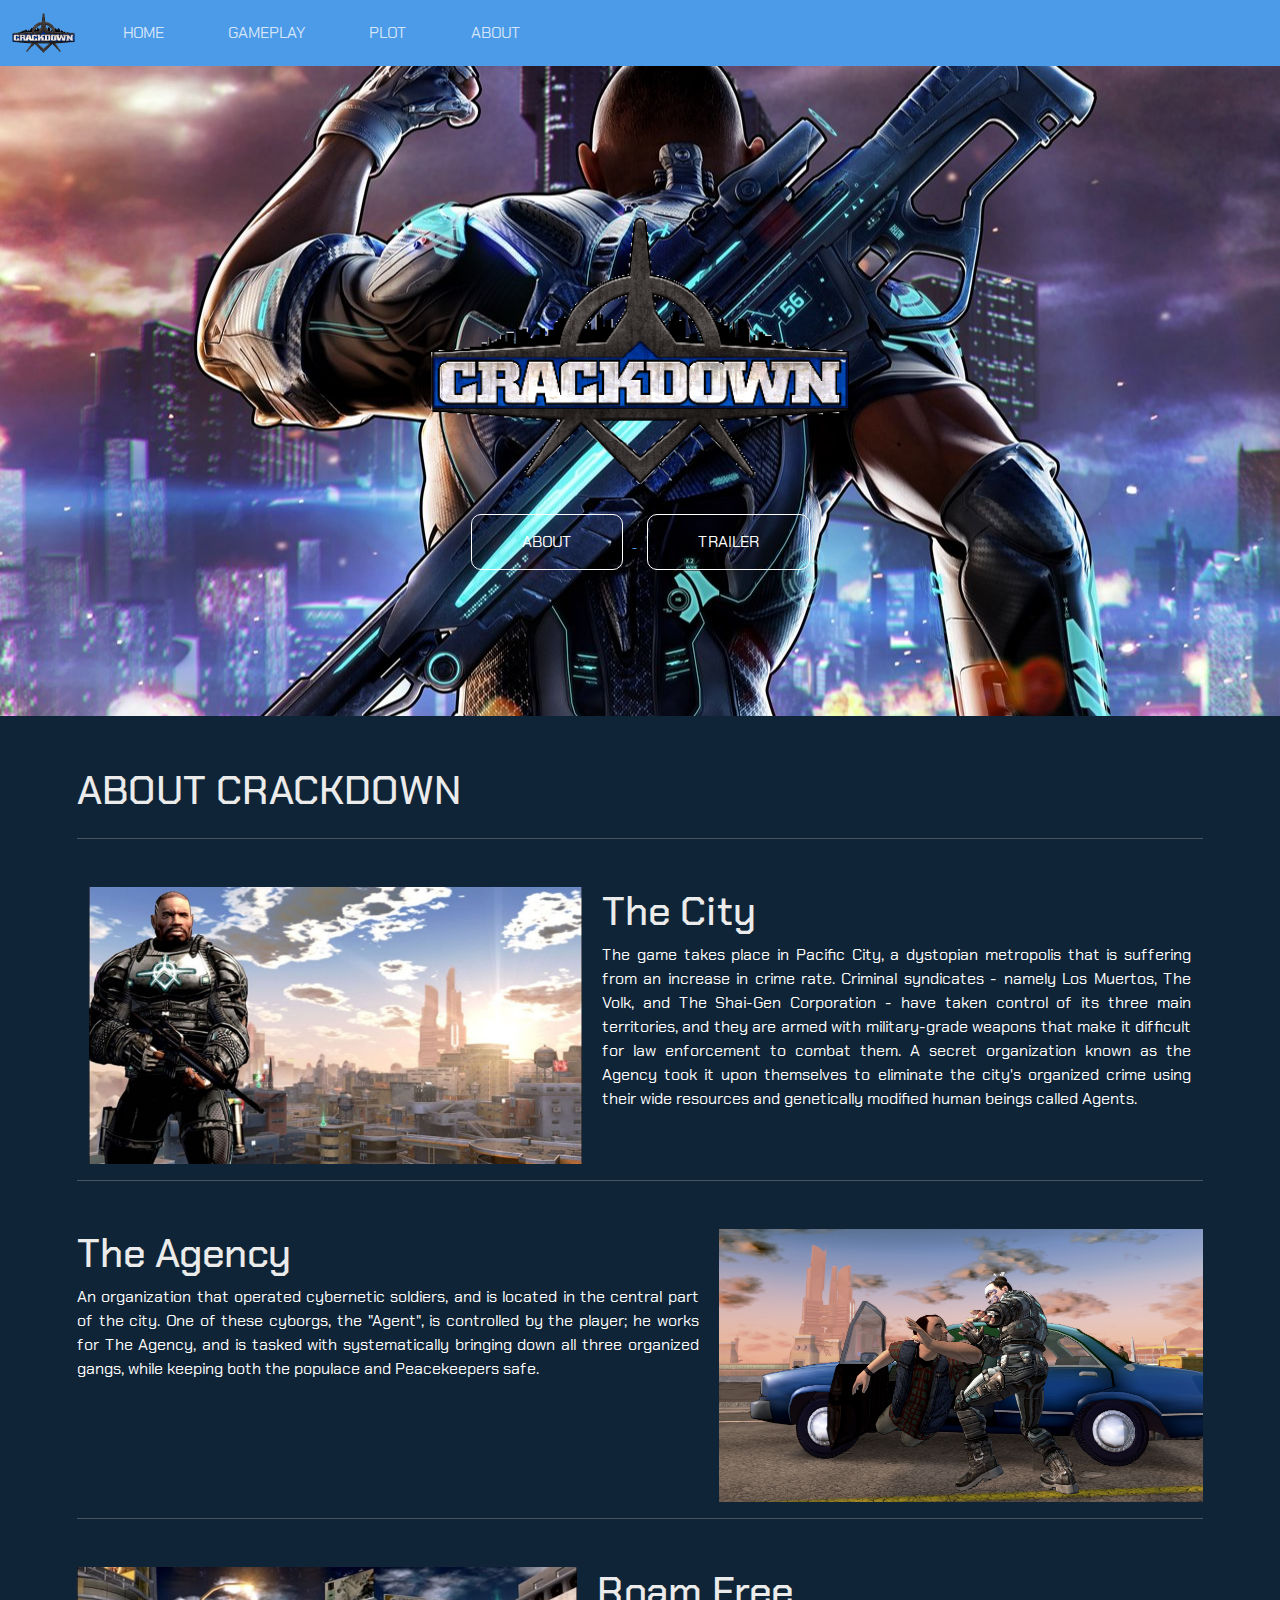
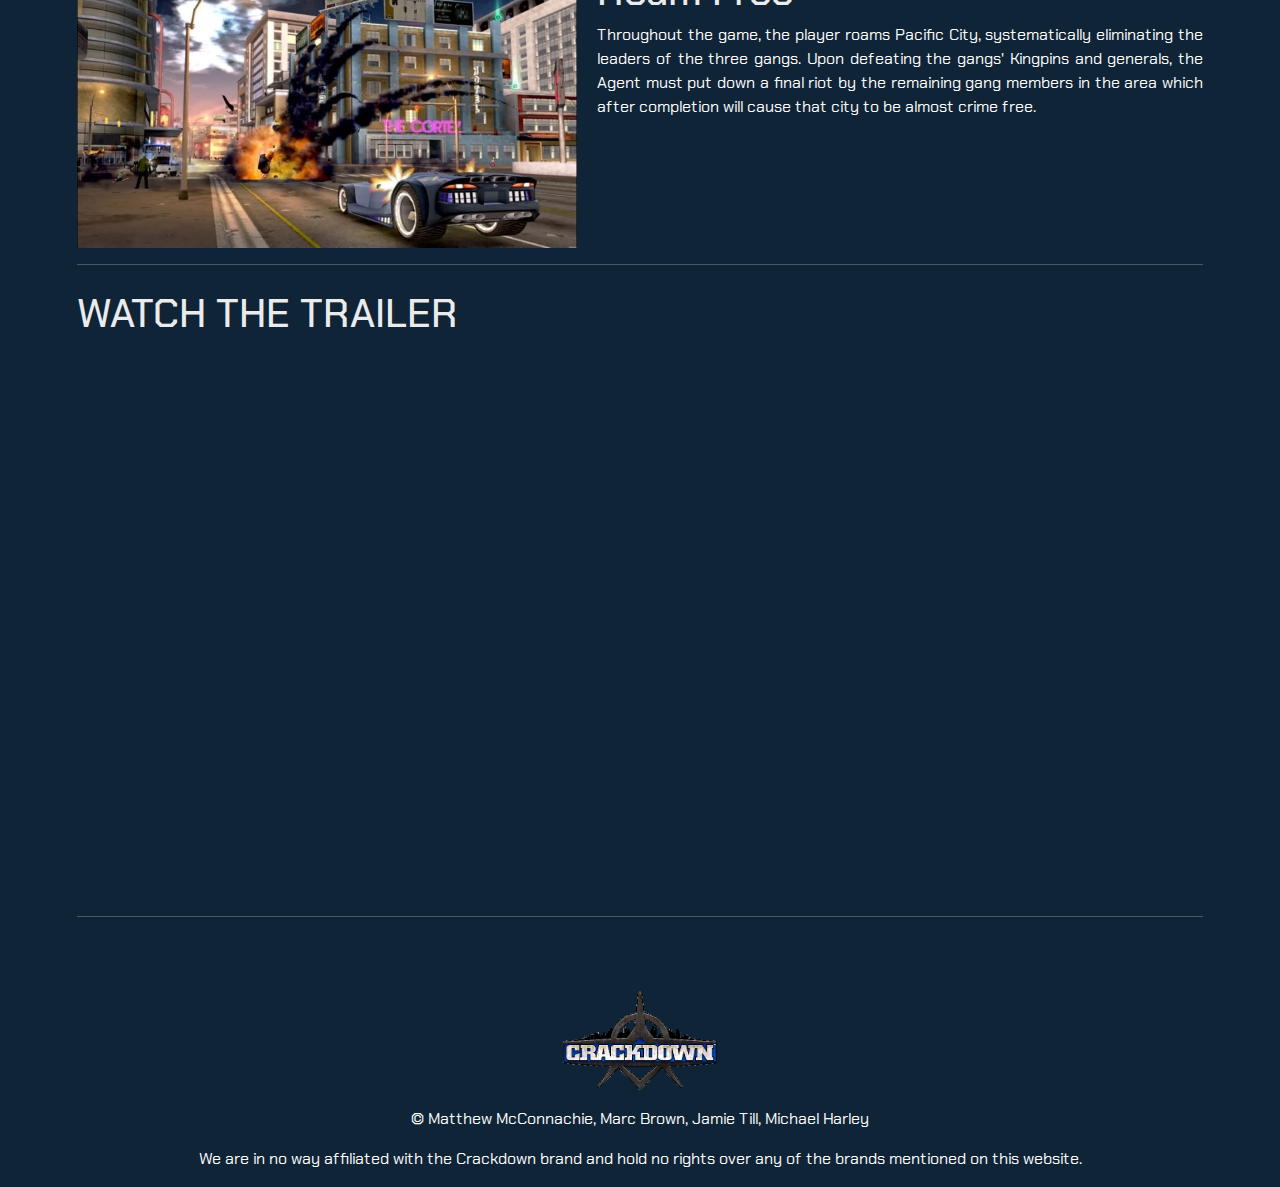
<file: index.html>
<!DOCTYPE html>
<html lang="en">
<head>
    <meta charset="UTF-8">
    <meta http-equiv="X-UA-Compatible" content="IE=edge">
    <meta name="viewport" content="width, initial-scale=1.0">
    <meta name="viewport" content="width=device-width, initial-scale=1.0"> 
    <link rel="stylesheet" href="./css/bootstrap.min.css">
    <link rel="stylesheet" href="./css/main.css">
    <link rel="icon" href="./img/logo.ico">
    <title>Crackdown</title>
</head>
<body>
  
  <!-- NAVBAR -->

    <nav class="navbar navbar-expand-lg navbar-dark bg-primary">
        <div class="container-fluid">
          <a class="navbar-brand" href="./index.html">
                <img src="./img/logo.png" class="logo" />
          </a>
          <button class="navbar-toggler" type="button" data-bs-toggle="collapse" data-bs-target="#navbarColor01" aria-controls="navbarColor01" aria-expanded="false" aria-label="Toggle navigation">
            <span class="navbar-toggler-icon">

            </span>
          </button>
          <div class="collapse navbar-collapse" id="navbarColor01">
            <ul class="navbar-nav">
              <li class="nav-item mx-4">
                <a class="nav-link" href="index.html">HOME
                  <span class="visually-hidden">(current)</span>
                </a>
              </li>
              <li class="nav-item mx-4">
                <a class="nav-link" href="./html/gameplay.html">GAMEPLAY</a>
              </li>
              <li class="nav-item mx-4">
                <a class="nav-link" href="./html/plot.html">PLOT</a>
              </li>
              <li class="nav-item mx-4">
                <a class="nav-link" href="./html/about.html">ABOUT</a>
              </li>
            </ul>
          </div>
    </nav>
    

    <!-- HERO BANNER -->

    <div class="hero container-fluid full-viewport text-center">
      <div class="heroContainer">
        <img src="./img/logo.png" />
        <div class="buttons mt-4">
          <a href="#mainContent">
            <button>
              ABOUT
            </button>
          </a>
          <a href="#trailer">
            <button>
              TRAILER
            </button>
          </a>
        </div>
      </div>
    </div>

    <!-- MAIN CONTENT -->
    
    <main id="mainContent" class="container-fluid">
      <h1 class="mb-4">ABOUT CRACKDOWN</h1>
      <hr />

      <!-- CARD ONE -->
      
        <div class="cardX mt-5 container-fluid">
            <img src="./img/screenshotOne.jpeg" class="img-fluid" />
            <div class="">
              <h1>The City</h1>
              <p>
                The game takes place in Pacific City, a dystopian metropolis that is suffering from an increase in crime rate. Criminal syndicates - namely Los Muertos, The Volk, and The Shai-Gen Corporation - have taken control of its three main territories, and they are armed with military-grade weapons that make it difficult for law enforcement to combat them. A secret organization known as the Agency took it upon themselves to eliminate the city's organized crime using their wide resources and genetically modified human beings called Agents.
              </p>
            </div>
        </div>
      <hr />

      <!-- CARD TWO  -->

        <div class="cardY mt-5">
          <div class="">
            <h1>The Agency</h1>
            <p>
              An organization that operated cybernetic soldiers, and is located in the central part of the city. One of these cyborgs, the "Agent", is controlled by the player; he works for The Agency, and is tasked with systematically bringing down all three organized gangs, while keeping both the populace and Peacekeepers safe.
            </p>
          </div>
            <img src="./img/screenshotTwo.jpeg" class="" />
        </div>
      <hr />

      <!-- CARD THREE -->

        <div class="cardX mt-5">
            <img src="./img/screenshotThree.webp" class="" />
            <div class="">
              <h1>Roam Free</h1>
              <p>
                Throughout the game, the player roams Pacific City, systematically eliminating the leaders of the three gangs. Upon defeating the gangs' Kingpins and generals, the Agent must put down a final riot by the remaining gang members in the area which after completion will cause that city to be almost crime free.
              </p>
            </div>
        </div>
        <hr />
        <h1 id="trailer" class="mt-4">WATCH THE TRAILER </h1>
        <div class="mt-4 container-fluid">
          <iframe width="1150" height="500" src="https://www.youtube.com/embed/zST2Gb1ciCE" title="YouTube video player" frameborder="0" allow="accelerometer; autoplay; clipboard-write; encrypted-media; gyroscope; picture-in-picture" allowfullscreen></iframe>
        </div>
        <hr class="mt-5" />
    </main>

    <!-- FOOTER -->

    <footer class="mx-auto text-center">
      <img src="./img/logo.png" class="mt-2" />
      <p class="mt-3" >© Matthew McConnachie, Marc Brown, Jamie Till, Michael Harley</p>
      <p>We are in no way affiliated with the Crackdown brand and hold no rights over any of the brands mentioned on this website.</p>
    </footer>


    <script src="https://code.jquery.com/jquery-3.3.1.slim.min.js" integrity="sha384-q8i/X+965DzO0rT7abK41JStQIAqVgRVzpbzo5smXKp4YfRvH+8abtTE1Pi6jizo" crossorigin="anonymous"></script>
    <script src="https://cdn.jsdelivr.net/npm/popper.js@1.14.3/dist/umd/popper.min.js" integrity="sha384-ZMP7rVo3mIykV+2+9J3UJ46jBk0WLaUAdn689aCwoqbBJiSnjAK/l8WvCWPIPm49" crossorigin="anonymous"></script>
    <script src="https://cdn.jsdelivr.net/npm/bootstrap@4.1.3/dist/js/bootstrap.min.js" integrity="sha384-ChfqqxuZUCnJSK3+MXmPNIyE6ZbWh2IMqE241rYiqJxyMiZ6OW/JmZQ5stwEULTy" crossorigin="anonymous"></script>


    <script src="./js/bootstrap.bundle.min.js"></script>
    <script src="./js/custom.js"></script>
    <script src="./js/prism.js"></script>
</body>
</html>
</file>
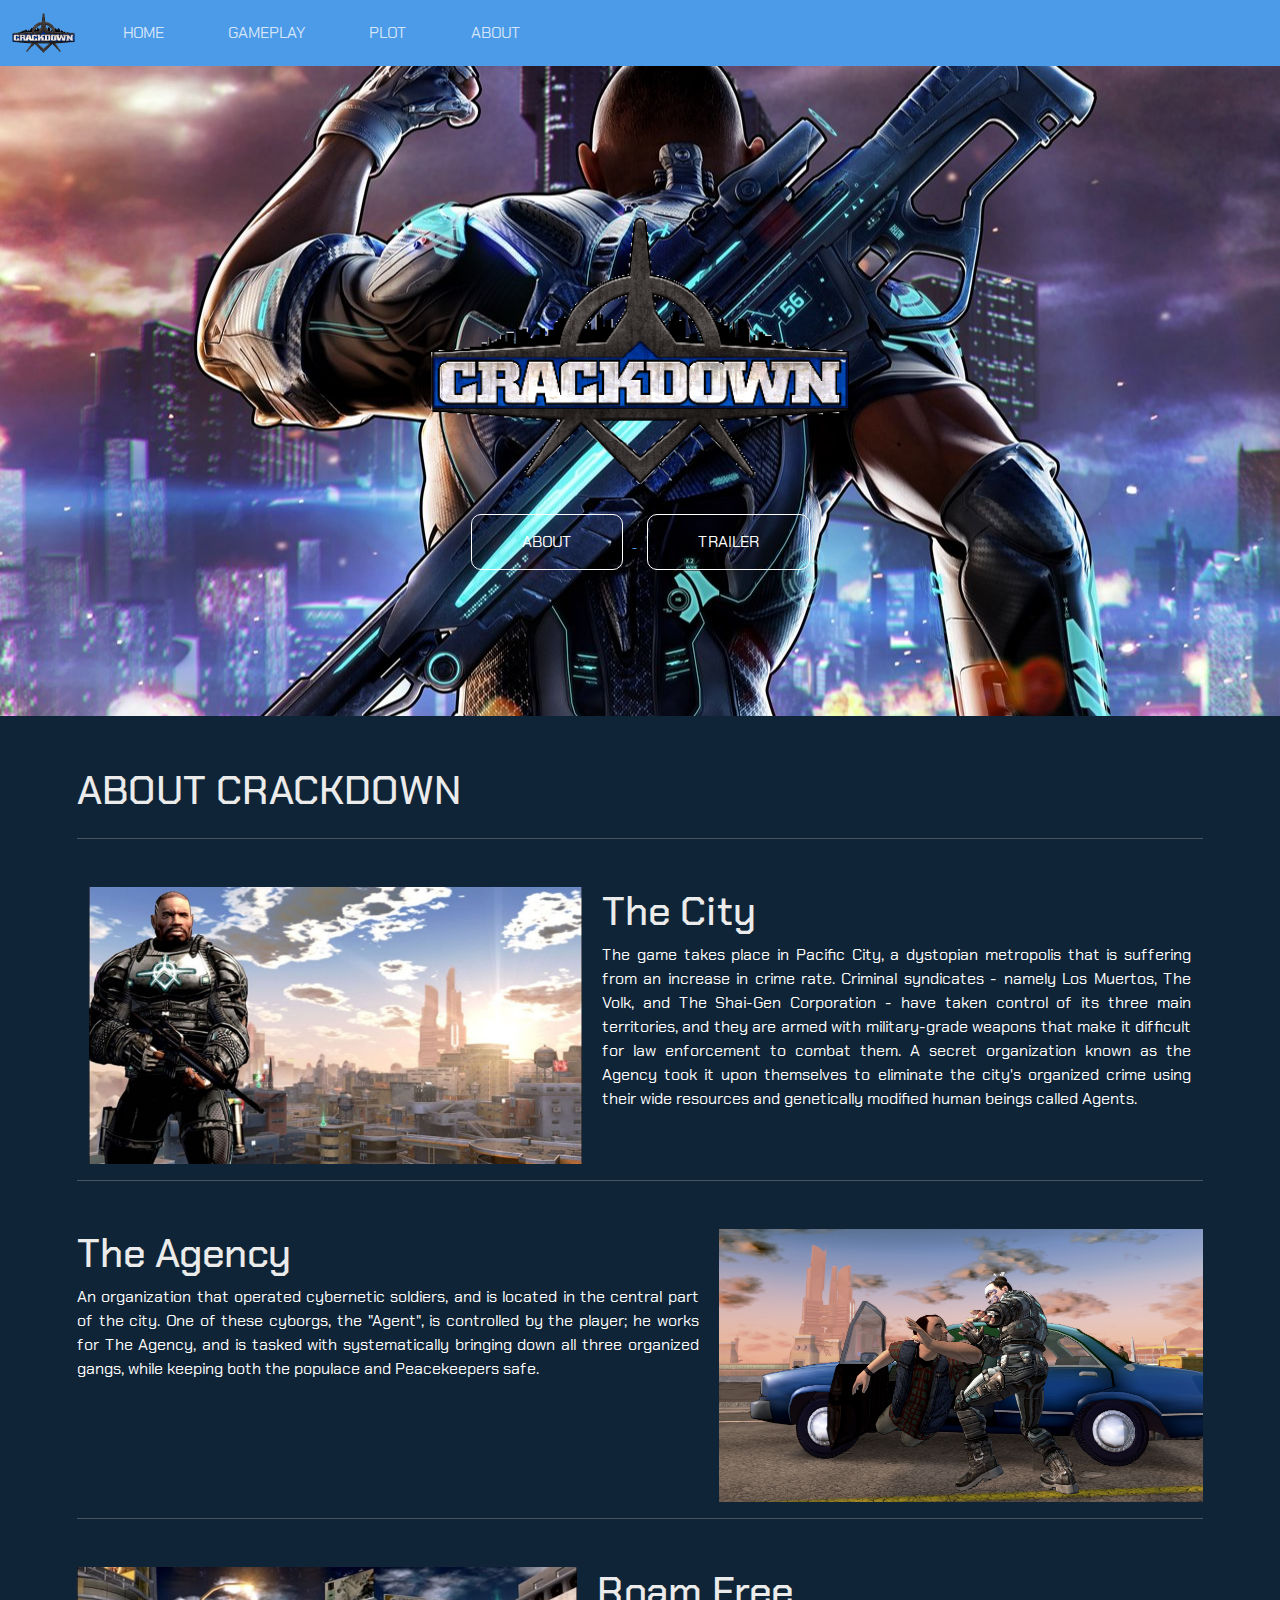
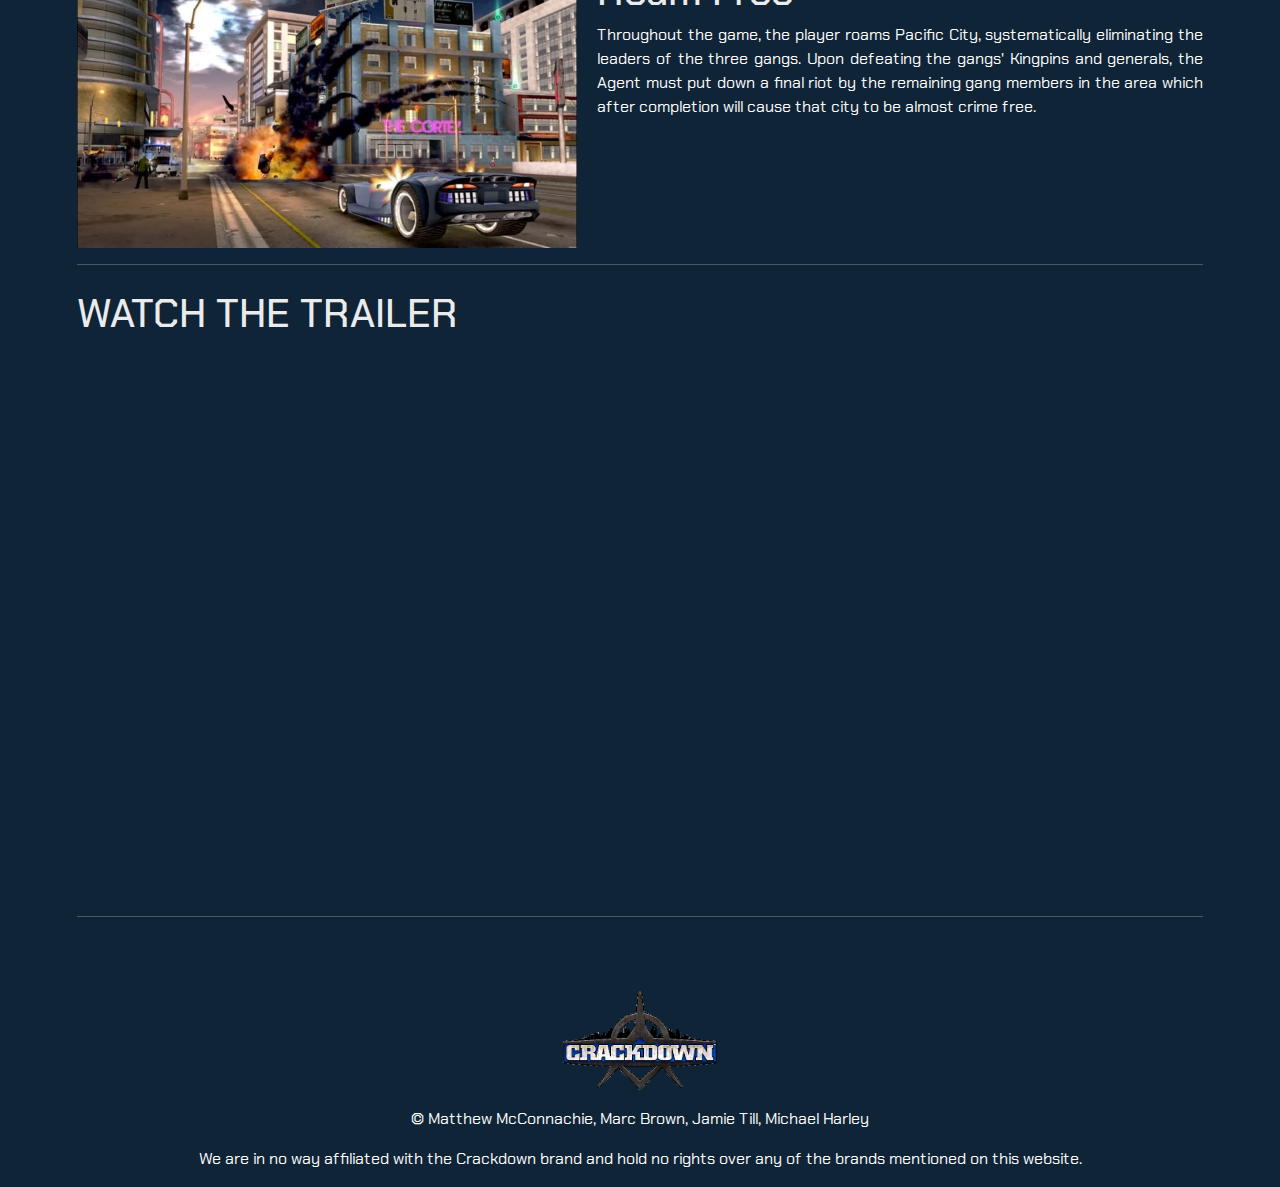
<file: Crackdown Website/index.html>
<!DOCTYPE html>
<html lang="en">
<head>
    <meta charset="UTF-8">
    <meta http-equiv="X-UA-Compatible" content="IE=edge">
    <meta name="viewport" content="width, initial-scale=1.0">
    <meta name="viewport" content="width=device-width, initial-scale=1.0"> 
    <link rel="stylesheet" href="./css/bootstrap.min.css">
    <link rel="stylesheet" href="./css/main.css">
    <link rel="icon" href="./img/logo.ico">
    <title>Crackdown</title>
</head>
<body>
  
  <!-- NAVBAR -->

    <nav class="navbar navbar-expand-lg navbar-dark bg-primary">
        <div class="container-fluid">
          <a class="navbar-brand" href="#">
                <img src="./img/logo.png" class="logo" />
          </a>
          <button class="navbar-toggler" type="button" data-bs-toggle="collapse" data-bs-target="#navbarColor01" aria-controls="navbarColor01" aria-expanded="false" aria-label="Toggle navigation">
            <span class="navbar-toggler-icon">

            </span>
          </button>
          <div class="collapse navbar-collapse" id="navbarColor01">
            <ul class="navbar-nav">
              <li class="nav-item mx-4">
                <a class="nav-link" href="./index.html">HOME
                  <span class="visually-hidden">(current)</span>
                </a>
              </li>
              <li class="nav-item mx-4">
                <a class="nav-link" href="./gameplay.html">GAMEPLAY</a>
              </li>
              <li class="nav-item mx-4">
                <a class="nav-link" href="./plot.html">PLOT</a>
              </li>
              <li class="nav-item mx-4">
                <a class="nav-link" href="./about.html">ABOUT</a>
              </li>
            </ul>
          </div>
    </nav>
    

    <!-- HERO BANNER -->

    <div class="hero container-fluid full-viewport text-center">
      <div class="heroContainer">
        <img src="./img/logo.png" />
        <div class="buttons mt-4">
          <a href="#mainContent">
            <button>
              ABOUT
            </button>
          </a>
          <a href="#trailer">
            <button>
              TRAILER
            </button>
          </a>
        </div>
      </div>
    </div>

    <!-- MAIN CONTENT -->
    
    <main id="mainContent" class="container-fluid">
      <h1 class="mb-4">ABOUT CRACKDOWN</h1>
      <hr />

      <!-- CARD ONE -->
      
        <div class="cardX mt-5 container-fluid">
            <img src="./img/screenshotOne.jpeg" class="img-fluid" />
            <div class="">
              <h1>The City</h1>
              <p>
                The game takes place in Pacific City, a dystopian metropolis that is suffering from an increase in crime rate. Criminal syndicates - namely Los Muertos, The Volk, and The Shai-Gen Corporation - have taken control of its three main territories, and they are armed with military-grade weapons that make it difficult for law enforcement to combat them. A secret organization known as the Agency took it upon themselves to eliminate the city's organized crime using their wide resources and genetically modified human beings called Agents.
              </p>
            </div>
        </div>
      <hr />

      <!-- CARD TWO  -->

        <div class="cardY mt-5">
          <div class="">
            <h1>The Agency</h1>
            <p>
              An organization that operated cybernetic soldiers, and is located in the central part of the city. One of these cyborgs, the "Agent", is controlled by the player; he works for The Agency, and is tasked with systematically bringing down all three organized gangs, while keeping both the populace and Peacekeepers safe.
            </p>
          </div>
            <img src="./img/screenshotTwo.jpeg" class="" />
        </div>
      <hr />

      <!-- CARD THREE -->

        <div class="cardX mt-5">
            <img src="./img/screenshotThree.webp" class="" />
            <div class="">
              <h1>Roam Free</h1>
              <p>
                Throughout the game, the player roams Pacific City, systematically eliminating the leaders of the three gangs. Upon defeating the gangs' Kingpins and generals, the Agent must put down a final riot by the remaining gang members in the area which after completion will cause that city to be almost crime free.
              </p>
            </div>
        </div>
        <hr />
        <h1 id="trailer" class="mt-4">WATCH THE TRAILER </h1>
        <div class="mt-4 container-fluid">
          <iframe width="1150" height="500" src="https://www.youtube.com/embed/zST2Gb1ciCE" title="YouTube video player" frameborder="0" allow="accelerometer; autoplay; clipboard-write; encrypted-media; gyroscope; picture-in-picture" allowfullscreen></iframe>
        </div>
        <hr class="mt-5" />
    </main>

    <!-- FOOTER -->

    <footer class="mx-auto text-center">
      <img src="./img/logo.png" class="mt-2" />
      <p class="mt-3" >© Matthew McConnachie, Marc Brown, Jamie Till, Michael Harley</p>
      <p>We are in no way affiliated with the Crackdown brand and hold no rights over any of the brands mentioned on this website.</p>
    </footer>


    <script src="https://code.jquery.com/jquery-3.3.1.slim.min.js" integrity="sha384-q8i/X+965DzO0rT7abK41JStQIAqVgRVzpbzo5smXKp4YfRvH+8abtTE1Pi6jizo" crossorigin="anonymous"></script>
    <script src="https://cdn.jsdelivr.net/npm/popper.js@1.14.3/dist/umd/popper.min.js" integrity="sha384-ZMP7rVo3mIykV+2+9J3UJ46jBk0WLaUAdn689aCwoqbBJiSnjAK/l8WvCWPIPm49" crossorigin="anonymous"></script>
    <script src="https://cdn.jsdelivr.net/npm/bootstrap@4.1.3/dist/js/bootstrap.min.js" integrity="sha384-ChfqqxuZUCnJSK3+MXmPNIyE6ZbWh2IMqE241rYiqJxyMiZ6OW/JmZQ5stwEULTy" crossorigin="anonymous"></script>


    <script src="./js/bootstrap.bundle.min.js"></script>
    <script src="./js/custom.js"></script>
    <script src="./js/prism.js"></script>
</body>
</html>
</file>
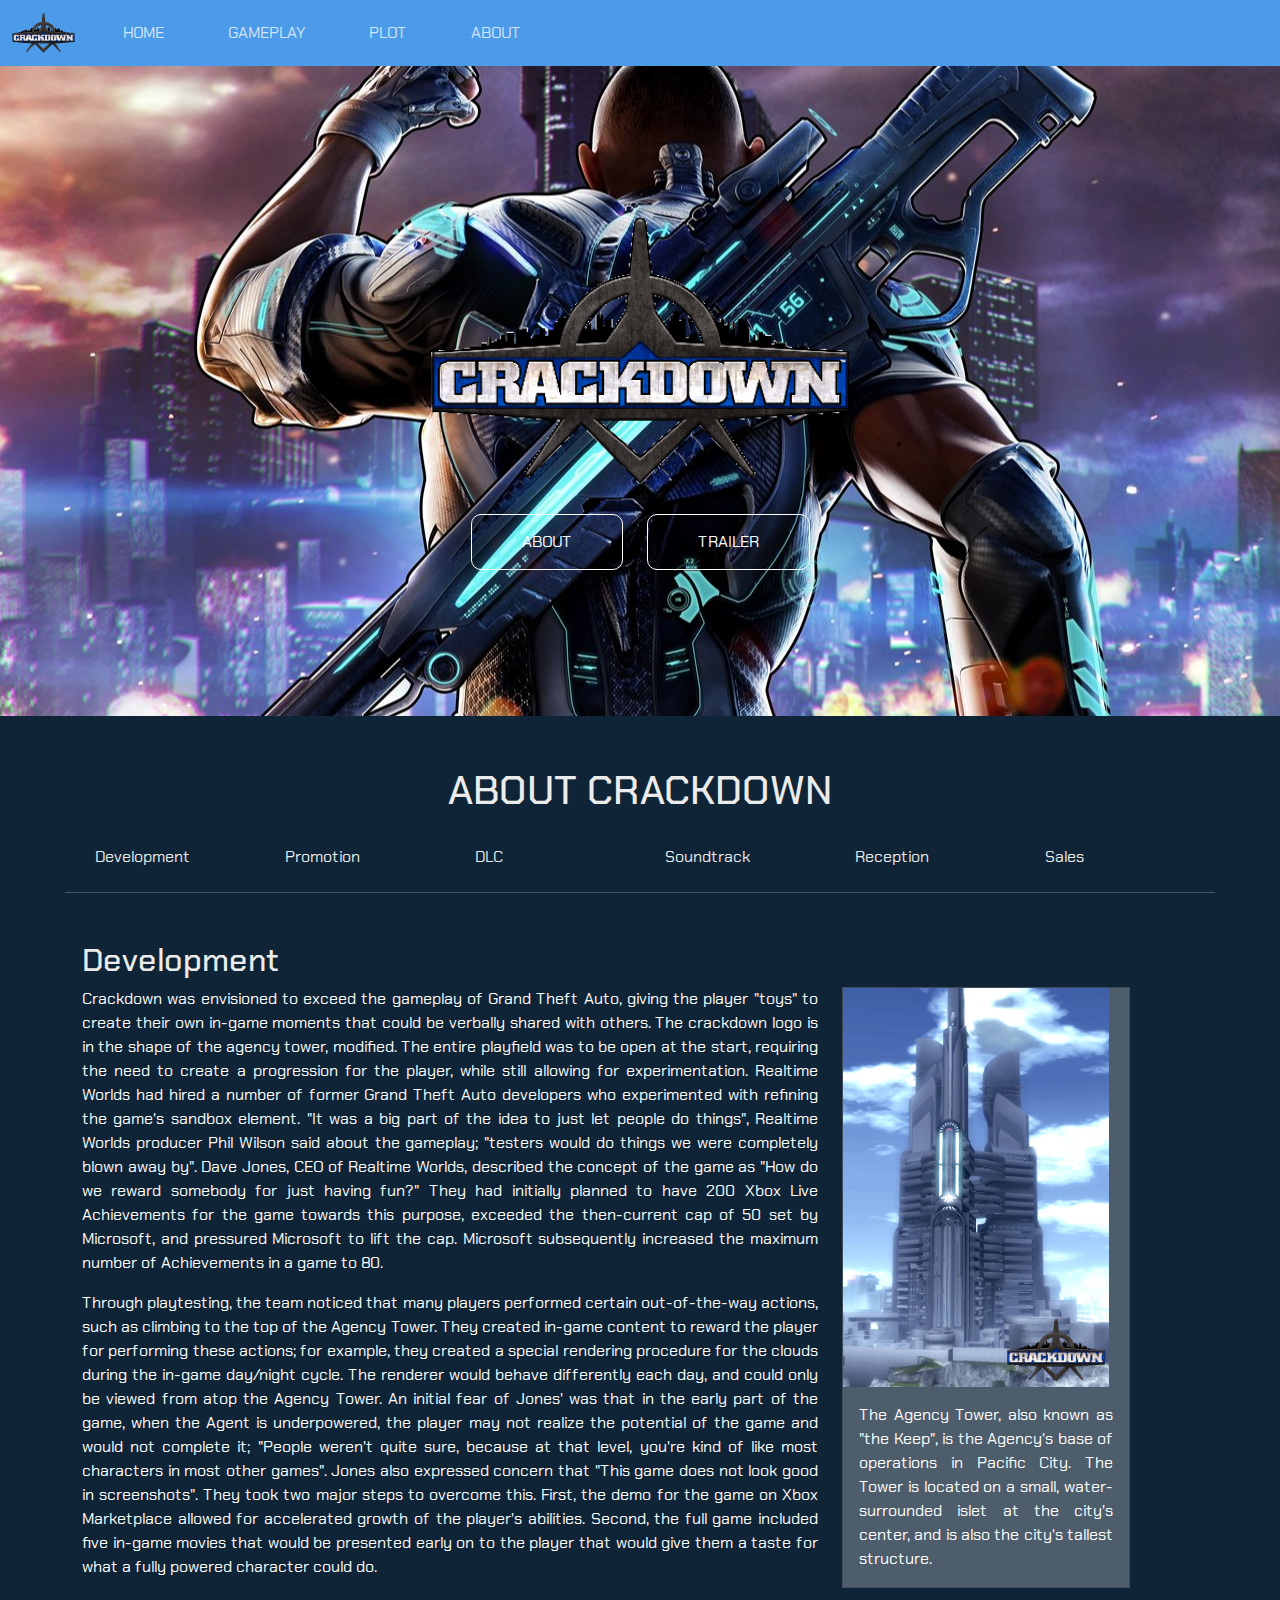
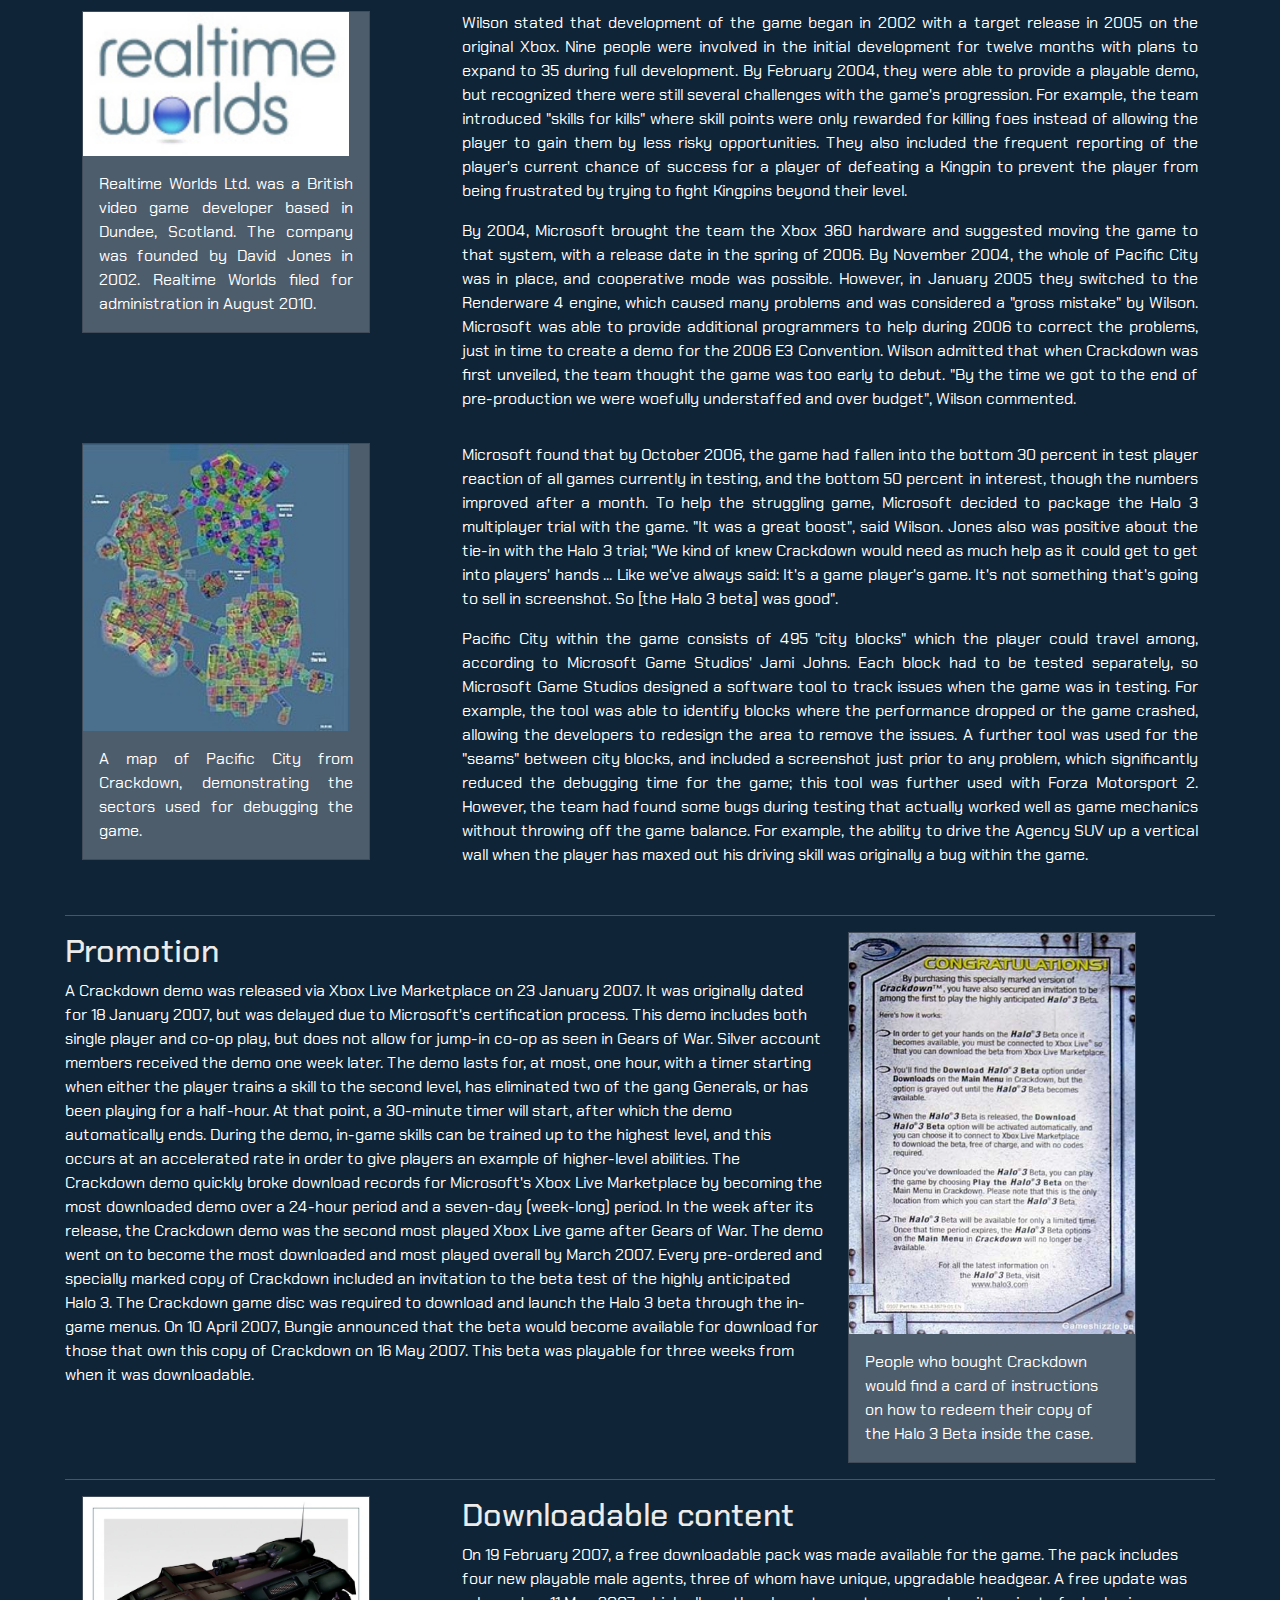
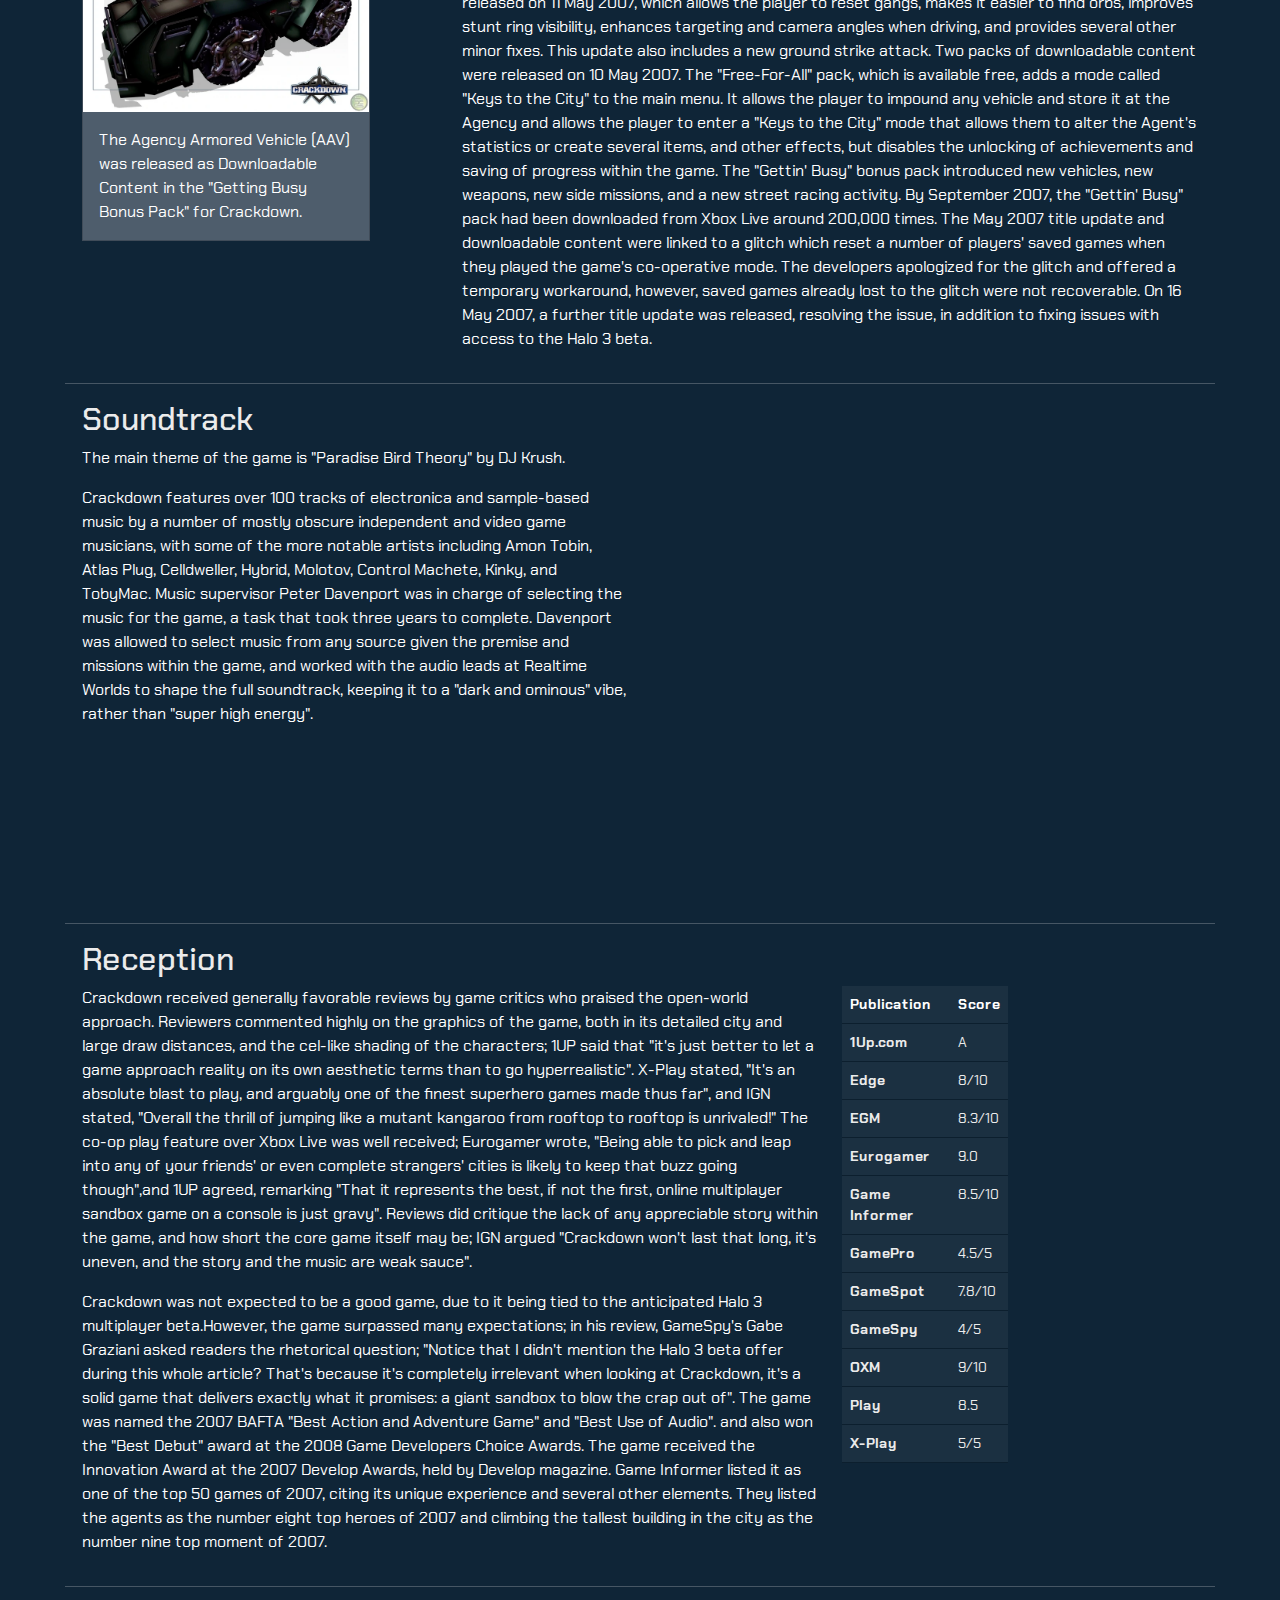
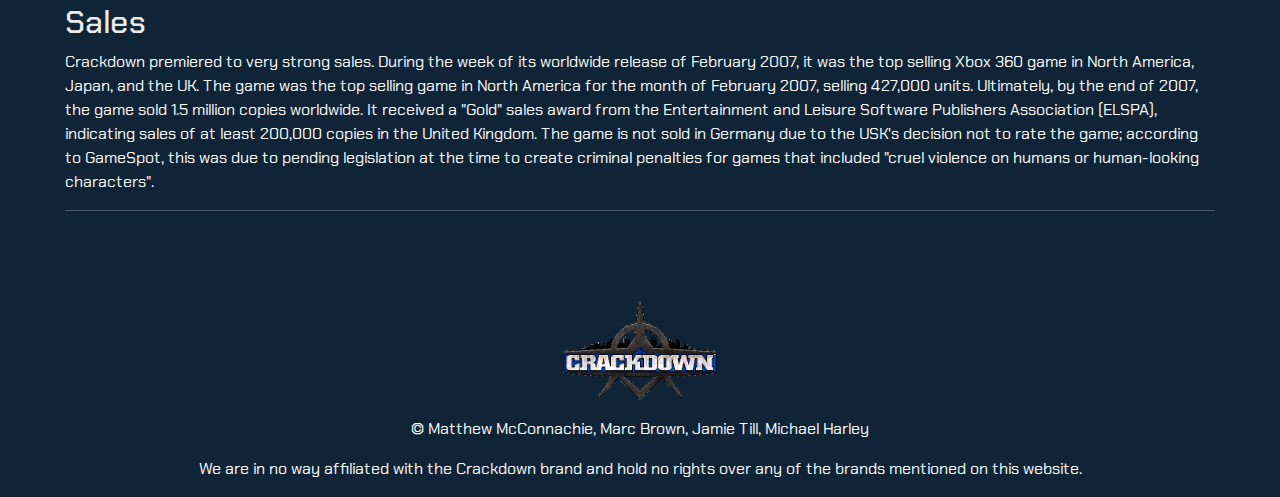
<file: about.html>
<!DOCTYPE html>
<html lang="en">
<head>
    <meta charset="UTF-8">
    <meta http-equiv="X-UA-Compatible" content="IE=edge">
    <meta name="viewport" content="width, initial-scale=1.0">
    <link rel="stylesheet" href="./css/bootstrap.min.css">
    <link rel="stylesheet" href="./css/main.css">
    <link rel="icon" href="./img/logo.ico">
    <title>Crackdown</title>
</head>



<body>
    <nav class="navbar navbar-expand-lg navbar-dark bg-primary">
        <div class="container-fluid">
          <a class="navbar-brand" href="#">
                <img src="./img/logo.png" class="logo" />
          </a>
          <button class="navbar-toggler" type="button" data-bs-toggle="collapse" data-bs-target="#navbarColor01" aria-controls="navbarColor01" aria-expanded="false" aria-label="Toggle navigation">
            <span class="navbar-toggler-icon"></span>
          </button>
          <div class="collapse navbar-collapse" id="navbarColor01">
            <ul class="navbar-nav">
              <li class="nav-item mx-4">

                <a class="nav-link" href="./index.html">HOME

                  <span class="visually-hidden">(current)</span>
                </a>
              </li>
              <li class="nav-item mx-4">

                <a class="nav-link" href="./gameplay.html">GAMEPLAY</a>

              </li>
              <li class="nav-item mx-4">

                <a class="nav-link" href="./plot.html">PLOT</a>
              </li>
              <li class="nav-item mx-4">
                <a class="nav-link" href="./about.html">ABOUT</a>
              </li>
            </ul>
          </div>
    </nav>
    
    <div class="hero container-fluid full-viewport text-center">
      <div class="heroContainer">
        <img src="./img/logo.png" />
        <div class="buttons mt-4">
          <button>
            ABOUT
          </button>
          <button>
            TRAILER
          </button>
        </div>
      </div>
    </div>
    <main>

      <!--Links to Jump to Sections--> 
    
      <h1 class="mb-4 text-center">ABOUT CRACKDOWN</h1>
      <div class="container">
        <div class="row">

        <div class="col">
        <a class="btn btn-large btn-block " href="#development">Development</a> 
        </div>

        <div class="col">
        <a class="btn btn-large btn-block " href="#promotion">Promotion</a> 
        </div>

        <div class="col">
        <a class="btn btn-large btn-block " href="#download">DLC</a> 
        </div>

        <div class="col">
        <a class="btn btn-large btn-block " href="#soundtrack">Soundtrack</a>
        </div>

        <div class="col">
        <a class="btn btn-large btn-block " href="#reception">Reception</a> 
        </div>

        <div class="col">
        <a class="btn btn-large btn-block " href="#sales">Sales</a> 
        </div>

       </div>

    
      </div>
      <section class="" id="pricing" data-spy="pricing"
              data-target="#pricing">
      <hr />


         <!--Development Section--> 
        <div class="cardX mt-5">
            <div id="development">
              

              <div class="container">
                <div class="row pb-3">
                  <h2>Development</h2>
                  
                <div class="col-12 col-md-8">
                  
                  <p>
                  Crackdown was envisioned to exceed the gameplay of Grand Theft Auto, giving the player "toys" to create their own in-game moments that could be verbally shared with others. The crackdown logo is in the shape of the agency tower, modified. The entire playfield was to be open at the start, requiring the need to create a progression for the player, while still allowing for experimentation. Realtime Worlds had hired a number of former Grand Theft Auto developers who experimented with refining the game's sandbox element. "It was a big part of the idea to just let people do things", Realtime Worlds producer Phil Wilson said about the gameplay; "testers would do things we were completely blown away by". Dave Jones, CEO of Realtime Worlds, described the concept of the game as "How do we reward somebody for just having fun?" They had initially planned to have 200 Xbox Live Achievements for the game towards this purpose, exceeded the then-current cap of 50 set by Microsoft, and pressured Microsoft to lift the cap. Microsoft subsequently increased the maximum number of Achievements in a game to 80.
                  </p>

                  <p>
                   Through playtesting, the team noticed that many players performed certain out-of-the-way actions, such as climbing to the top of the Agency Tower. They created in-game content to reward the player for performing these actions; for example, they created a special rendering procedure for the clouds during the in-game day/night cycle. The renderer would behave differently each day, and could only be viewed from atop the Agency Tower. An initial fear of Jones' was that in the early part of the game, when the Agent is underpowered, the player may not realize the potential of the game and would not complete it; "People weren't quite sure, because at that level, you're kind of like most characters in most other games". Jones also expressed concern that "This game does not look good in screenshots". They took two major steps to overcome this. First, the demo for the game on Xbox Marketplace allowed for accelerated growth of the player's abilities. Second, the full game included five in-game movies that would be presented early on to the player that would give them a taste for what a fully powered character could do.
                </div>

               <div class="col-6 col-md-4">
                <div class="card" style="width: 18rem;">
                  <img class="card-img-top" src="./img/Agency Tower.jpg" alt="AgencyTower"> 
                  <div class="card-body">
                   <p class="card-text">The Agency Tower, also known as "the Keep", is the Agency's base of operations in Pacific City. The Tower is located on a small, water-surrounded islet at the city's center, and is also the city's tallest structure.</p>
                   </div>
                 </div>  
               </div>
             
               </div>
              
              <div class="row pb-3">


               <div class="col-6 col-md-4">
                  <div class="card" style="width: 18rem;">
                    <img class="card-img-top" src="./img/Realtime_Worlds.png" alt="AgencyTower"> 
                    <div class="card-body">
                     <p class="card-text">Realtime Worlds Ltd. was a British video game developer based in Dundee, Scotland. The company was founded by David Jones in 2002. Realtime Worlds filed for administration in August 2010.</p>
                     </div>
                   </div>  
               </div>
              
               <div class="col-12 col-md-8">
                <p>
                 Wilson stated that development of the game began in 2002 with a target release in 2005 on the original Xbox. Nine people were involved in the initial development for twelve months with plans to expand to 35 during full development. By February 2004, they were able to provide a playable demo, but recognized there were still several challenges with the game's progression. For example, the team introduced "skills for kills" where skill points were only rewarded for killing foes instead of allowing the player to gain them by less risky opportunities. They also included the frequent reporting of the player's current chance of success for a player of defeating a Kingpin to prevent the player from being frustrated by trying to fight Kingpins beyond their level.
                </p>
                <p>
                  By 2004, Microsoft brought the team the Xbox 360 hardware and suggested moving the game to that system, with a release date in the spring of 2006. By November 2004, the whole of Pacific City was in place, and cooperative mode was possible. However, in January 2005 they switched to the Renderware 4 engine, which caused many problems and was considered a "gross mistake" by Wilson. Microsoft was able to provide additional programmers to help during 2006 to correct the problems, just in time to create a demo for the 2006 E3 Convention. Wilson admitted that when Crackdown was first unveiled, the team thought the game was too early to debut. "By the time we got to the end of pre-production we were woefully understaffed and over budget", Wilson commented.
                </p>
               </div>



               </div>
               
             

               <div class="row pb-3">

               <div class="col-6 col-md-4">
                <div class="card" style="width: 18rem;">
                <img class="card-img-top" src="./img/Crackdown-sector-map.jpg" alt="Card image cap">
                 <div class="card-body">
                  <p class="card-text">A map of Pacific City from Crackdown, demonstrating the sectors used for debugging the game.</p>
                 </div>
                </div>
              </div>
              

              <div class="col-12 col-md-8">
                <p>
                  Microsoft found that by October 2006, the game had fallen into the bottom 30 percent in test player reaction of all games currently in testing, and the bottom 50 percent in interest, though the numbers improved after a month. To help the struggling game, Microsoft decided to package the Halo 3 multiplayer trial with the game. "It was a great boost", said Wilson. Jones also was positive about the tie-in with the Halo 3 trial; "We kind of knew Crackdown would need as much help as it could get to get into players' hands ... Like we've always said: It's a game player's game. It's not something that's going to sell in screenshot. So [the Halo 3 beta] was good".
                </p>

                <p>
               Pacific City within the game consists of 495 "city blocks" which the player could travel among, according to Microsoft Game Studios' Jami Johns. Each block had to be tested separately, so Microsoft Game Studios designed a software tool to track issues when the game was in testing. For example, the tool was able to identify blocks where the performance dropped or the game crashed, allowing the developers to redesign the area to remove the issues. A further tool was used for the "seams" between city blocks, and included a screenshot just prior to any problem, which significantly reduced the debugging time for the game; this tool was further used with Forza Motorsport 2. However, the team had found some bugs during testing that actually worked well as game mechanics without throwing off the game balance. For example, the ability to drive the Agency SUV up a vertical wall when the player has maxed out his driving skill was originally a bug within the game.
               </p>
              </div>


             </div>
            </div>


        </div>
        </div>
        </div>
      <hr />



        <!--Promotion Section--> 

        <div class="Container" id="promotion">
          <div class ="row">
          <div class= "col-12 col-md-8">
            <h2>Promotion</h2>
            <p>
              A Crackdown demo was released via Xbox Live Marketplace on 23 January 2007. It was originally dated for 18 January 2007, but was delayed due to Microsoft's certification process. This demo includes both single player and co-op play, but does not allow for jump-in co-op as seen in Gears of War. Silver account members received the demo one week later. The demo lasts for, at most, one hour, with a timer starting when either the player trains a skill to the second level, has eliminated two of the gang Generals, or has been playing for a half-hour. At that point, a 30-minute timer will start, after which the demo automatically ends. During the demo, in-game skills can be trained up to the highest level, and this occurs at an accelerated rate in order to give players an example of higher-level abilities. The Crackdown demo quickly broke download records for Microsoft's Xbox Live Marketplace by becoming the most downloaded demo over a 24-hour period and a seven-day (week-long) period. In the week after its release, the Crackdown demo was the second most played Xbox Live game after Gears of War. The demo went on to become the most downloaded and most played overall by March 2007.

Every pre-ordered and specially marked copy of Crackdown included an invitation to the beta test of the highly anticipated Halo 3. The Crackdown game disc was required to download and launch the Halo 3 beta through the in-game menus. On 10 April 2007, Bungie announced that the beta would become available for download for those that own this copy of Crackdown on 16 May 2007. This beta was playable for three weeks from when it was downloadable.
            </p>

          </div>

           <div class="col-6 col-md-4">
           <div class="card" style="width: 18rem;">
            <img class="card-img-top" src="./img/Halo3.png" alt="Card image cap">
            <div class="card-body">
             <p class="card-text">People who bought Crackdown would find a card of instructions on how to redeem their copy of the Halo 3 Beta inside the case.</p>
             </div>
            </div>
          </div>
          </div>
        </div>
      </div>
      <hr />



         <!--DLC Section--> 
        <div class="container" id="download">
          <div class="row">
         <div class="col-6 col-md-4">

          <div class="card" style="width: 18rem;">
           <img class="card-img-top" src="./img/AgencyTank.png" alt="Card image cap">
           <div class="card-body">
            <p class="card-text">The Agency Armored Vehicle (AAV) was released as Downloadable Content in the "Getting Busy Bonus Pack" for Crackdown.</p>
            </div>
           </div>
         </div>

         <div class= "col-12 col-md-8">
              <h2>Downloadable content</h2>
              <p>
                On 19 February 2007, a free downloadable pack was made available for the game. The pack includes four new playable male agents, three of whom have unique, upgradable headgear. A free update was released on 11 May 2007, which allows the player to reset gangs, makes it easier to find orbs, improves stunt ring visibility, enhances targeting and camera angles when driving, and provides several other minor fixes. This update also includes a new ground strike attack.
                Two packs of downloadable content were released on 10 May 2007. The "Free-For-All" pack, which is available free, adds a mode called "Keys to the City" to the main menu. It allows the player to impound any vehicle and store it at the Agency and allows the player to enter a "Keys to the City" mode that allows them to alter the Agent's statistics or create several items, and other effects, but disables the unlocking of achievements and saving of progress within the game. The "Gettin' Busy" bonus pack introduced new vehicles, new weapons, new side missions, and a new street racing activity. By September 2007, the "Gettin' Busy" pack had been downloaded from Xbox Live around 200,000 times.

The May 2007 title update and downloadable content were linked to a glitch which reset a number of players' saved games when they played the game's co-operative mode. The developers apologized for the glitch and offered a temporary workaround, however, saved games already lost to the glitch were not recoverable. On 16 May 2007, a further title update was released, resolving the issue, in addition to fixing issues with access to the Halo 3 beta.
             </p>
          </div>
            
        </div>
        </div>
    <hr />




    <!--Soundtrack Section-->  
    <div id = "soundtrack">
        
         <div class="container">
           <div class="row">
             <div class="col">
              <h2>Soundtrack</h2>
              <p>
                The main theme of the game is "Paradise Bird Theory" by DJ Krush.
              </p>
              <p>Crackdown features over 100 tracks of electronica and sample-based music by a number of mostly obscure independent and video game musicians, with some of the more notable artists including Amon Tobin, Atlas Plug, Celldweller, Hybrid, Molotov, Control Machete, Kinky, and TobyMac. Music supervisor Peter Davenport was in charge of selecting the music for the game, a task that took three years to complete. Davenport was allowed to select music from any source given the premise and missions within the game, and worked with the audio leads at Realtime Worlds to shape the full soundtrack, keeping it to a "dark and ominous" vibe, rather than "super high energy".
              </p>
             </div>
             <div class="col">
              <iframe width="500" height="300" src="https://www.youtube.com/embed/UMfduOSoEsA" title="YouTube video player" frameborder="0" allow="accelerometer; autoplay; clipboard-write; encrypted-media; gyroscope; picture-in-picture" allowfullscreen></iframe>
             </div>
            </div>
          </div>
        </div>
        <hr />





      <!--Reception Section--> 
      </div>
        <div class="container" id ="reception">
          <h2>Reception</h2>
           <div class="row">
              <div class = "col-12 col-md-8">
        
            <p>
              Crackdown received generally favorable reviews by game critics who praised the open-world approach. Reviewers commented highly on the graphics of the game, both in its detailed city and large draw distances, and the cel-like shading of the characters; 1UP said that "it's just better to let a game approach reality on its own aesthetic terms than to go hyperrealistic". X-Play stated, "It's an absolute blast to play, and arguably one of the finest superhero games made thus far", and IGN stated, "Overall the thrill of jumping like a mutant kangaroo from rooftop to rooftop is unrivaled!" The co-op play feature over Xbox Live was well received; Eurogamer wrote, "Being able to pick and leap into any of your friends' or even complete strangers' cities is likely to keep that buzz going though",and 1UP agreed, remarking "That it represents the best, if not the first, online multiplayer sandbox game on a console is just gravy". Reviews did critique the lack of any appreciable story within the game, and how short the core game itself may be; IGN argued "Crackdown won't last that long, it's uneven, and the story and the music are weak sauce".

            </p>
            <p>Crackdown was not expected to be a good game, due to it being tied to the anticipated Halo 3 multiplayer beta.However, the game surpassed many expectations; in his review, GameSpy's Gabe Graziani asked readers the rhetorical question; "Notice that I didn't mention the Halo 3 beta offer during this whole article? That's because it's completely irrelevant when looking at Crackdown, it's a solid game that delivers exactly what it promises: a giant sandbox to blow the crap out of".

The game was named the 2007 BAFTA "Best Action and Adventure Game" and "Best Use of Audio". and also won the "Best Debut" award at the 2008 Game Developers Choice Awards. The game received the Innovation Award at the 2007 Develop Awards, held by Develop magazine. Game Informer listed it as one of the top 50 games of 2007, citing its unique experience and several other elements. They listed the agents as the number eight top heroes of 2007 and climbing the tallest building in the city as the number nine top moment of 2007.
            </p>
            </div>





         
           <!--Reception Table--> 
       <div class = "col-4 col-md-2">
           <table class="table">
            <thead class="thead-dark">
              <tr>
                <th scope="col">Publication</th>
                <th scope="col">Score</th>
              </tr>
            </thead>
            <tbody>
              <tr>
                <th scope="row">1Up.com</th>
                <td>A</td>
              </tr>
              <tr>
                <th scope="row">Edge</th>
                <td>8/10</td>
              </tr>

              <tr>
                <th scope="row">EGM</th>
                <td>8.3/10</td>
              </tr>

              <tr>
                <th scope="row">Eurogamer</th>
                <td>9.0</td>
              </tr>

              <tr>
                <th scope="row">Game Informer</th>
                <td>8.5/10</td>
              </tr>

              <tr>
                <th scope="row">GamePro</th>
                <td>4.5/5</td>
              </tr>

              <tr>
                <th scope="row">GameSpot</th>
                <td>7.8/10</td>
              </tr>

              <tr>
                <th scope="row">GameSpy</th>
                <td>4/5</td>
              </tr>

              <tr>
                <th scope="row">OXM</th>
                <td>9/10</td>
              </tr>


              <tr>
                <th scope="row">Play</th>
                <td>8.5</td>
              </tr>



              <tr>
                <th scope="row">X-Play</th>
                <td>5/5</td>
              </tr>
            </tbody>
          </table>

          </div>
        </div>
      </div>
      </div>
      <hr />



        
      <!--Sales Section--> 
    <div id = "sales">
      <h2>Sales</h2>
            <p>
              Crackdown premiered to very strong sales. During the week of its worldwide release of February 2007, it was the top selling Xbox 360 game in North America, Japan, and the UK. The game was the top selling game in North America for the month of February 2007, selling 427,000 units. Ultimately, by the end of 2007, the game sold 1.5 million copies worldwide. It received a "Gold" sales award from the Entertainment and Leisure Software Publishers Association (ELSPA), indicating sales of at least 200,000 copies in the United Kingdom. The game is not sold in Germany due to the USK's decision not to rate the game; according to GameSpot, this was due to pending legislation at the time to create criminal penalties for games that included "cruel violence on humans or human-looking characters".
            </p>
          </div>
      </div>
      <hr />
    </div>

    </main>
      </p>
    </main>
    <footer class="mx-auto text-center">
      <img src="./img/logo.png" class="mt-2" />
      <p class="mt-3" >© Matthew McConnachie, Marc Brown, Jamie Till, Michael Harley</p>
      <p>We are in no way affiliated with the Crackdown brand and hold no rights over any of the brands mentioned on this website.</p>
    </footer>
</body>
</html>
</file>
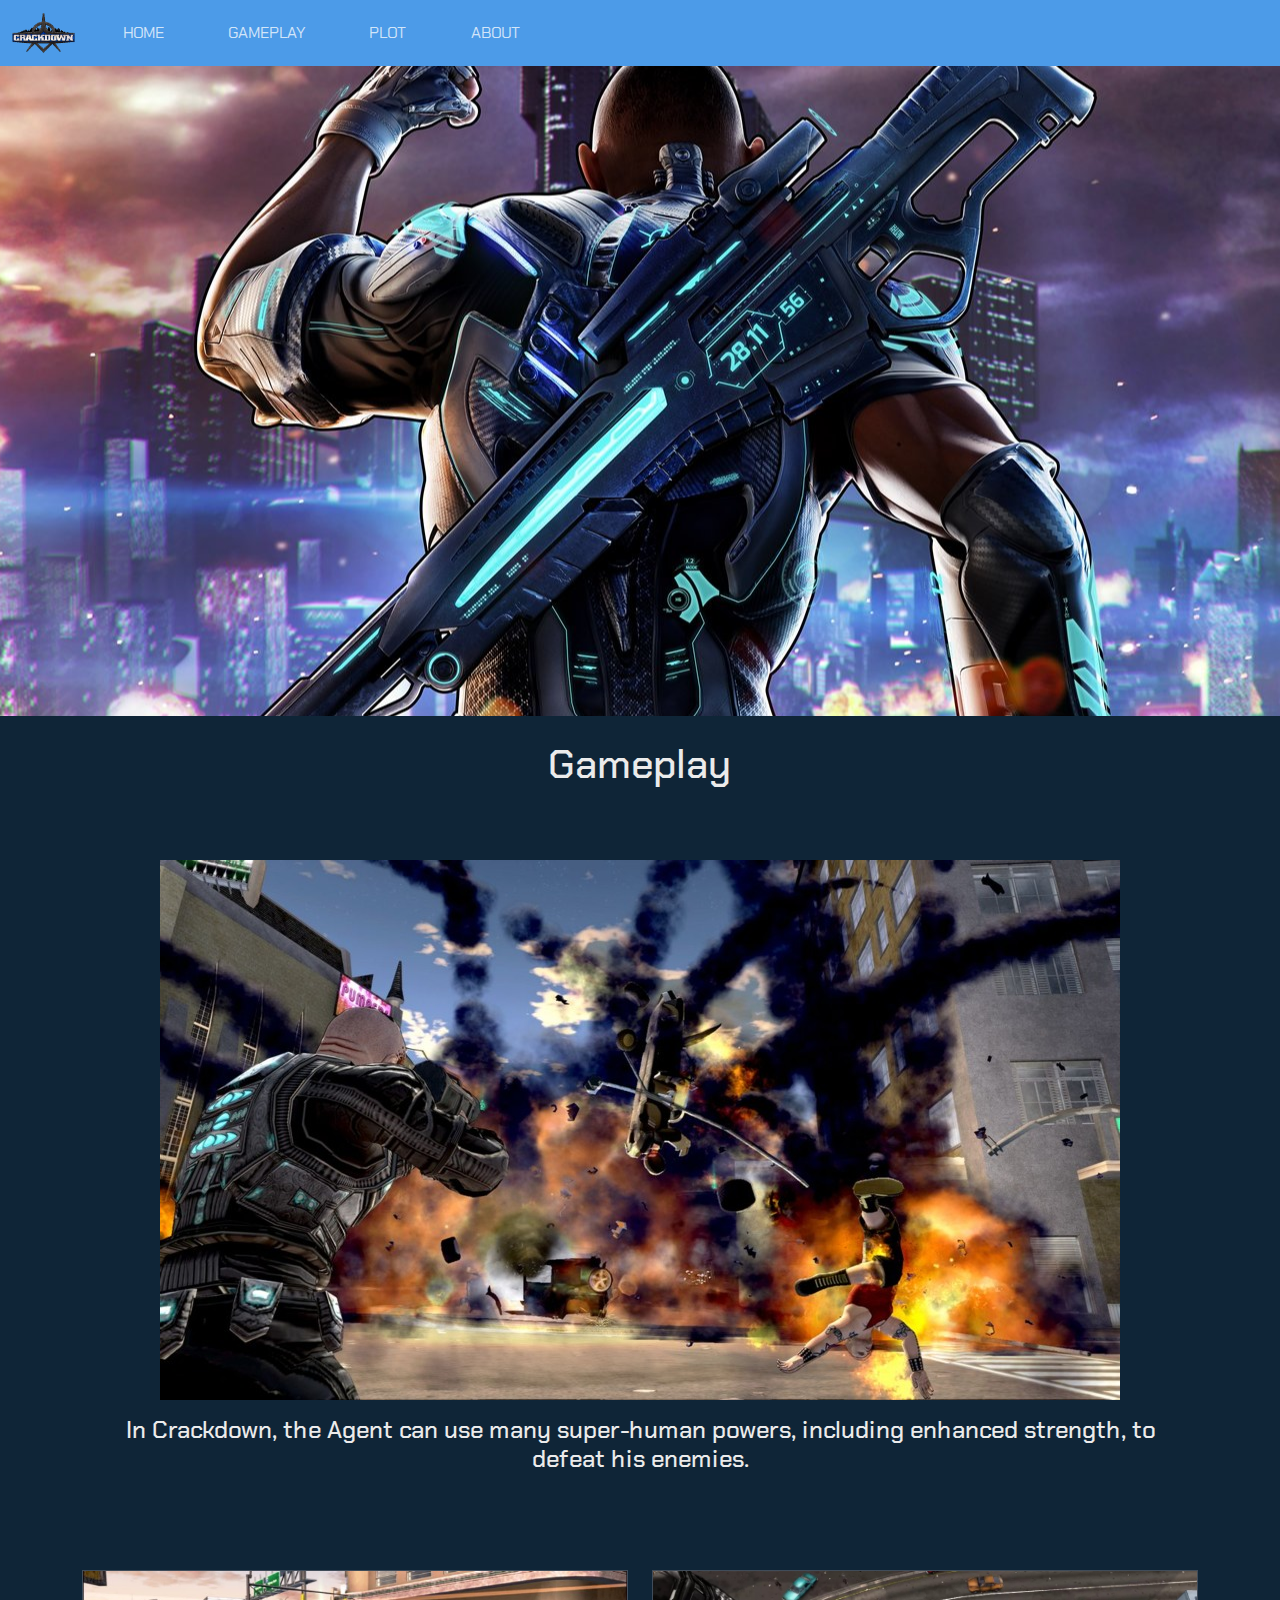
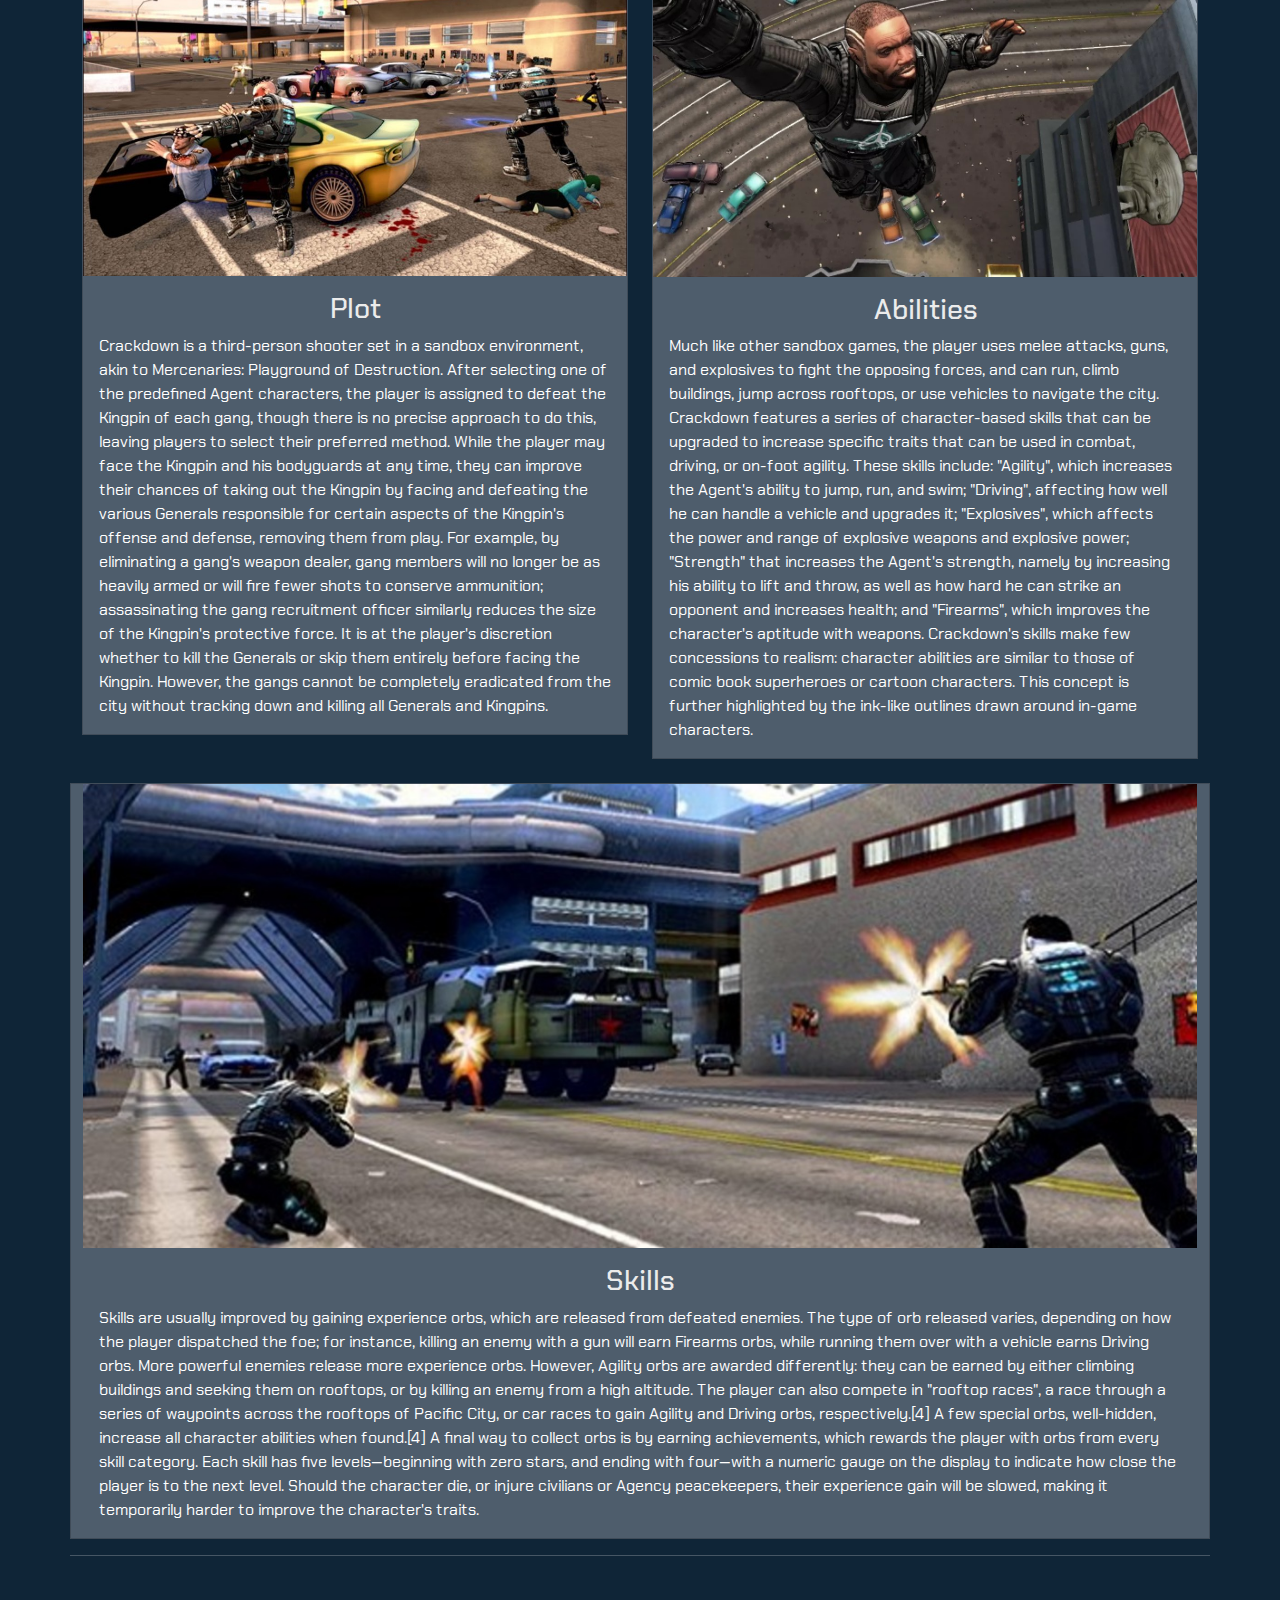
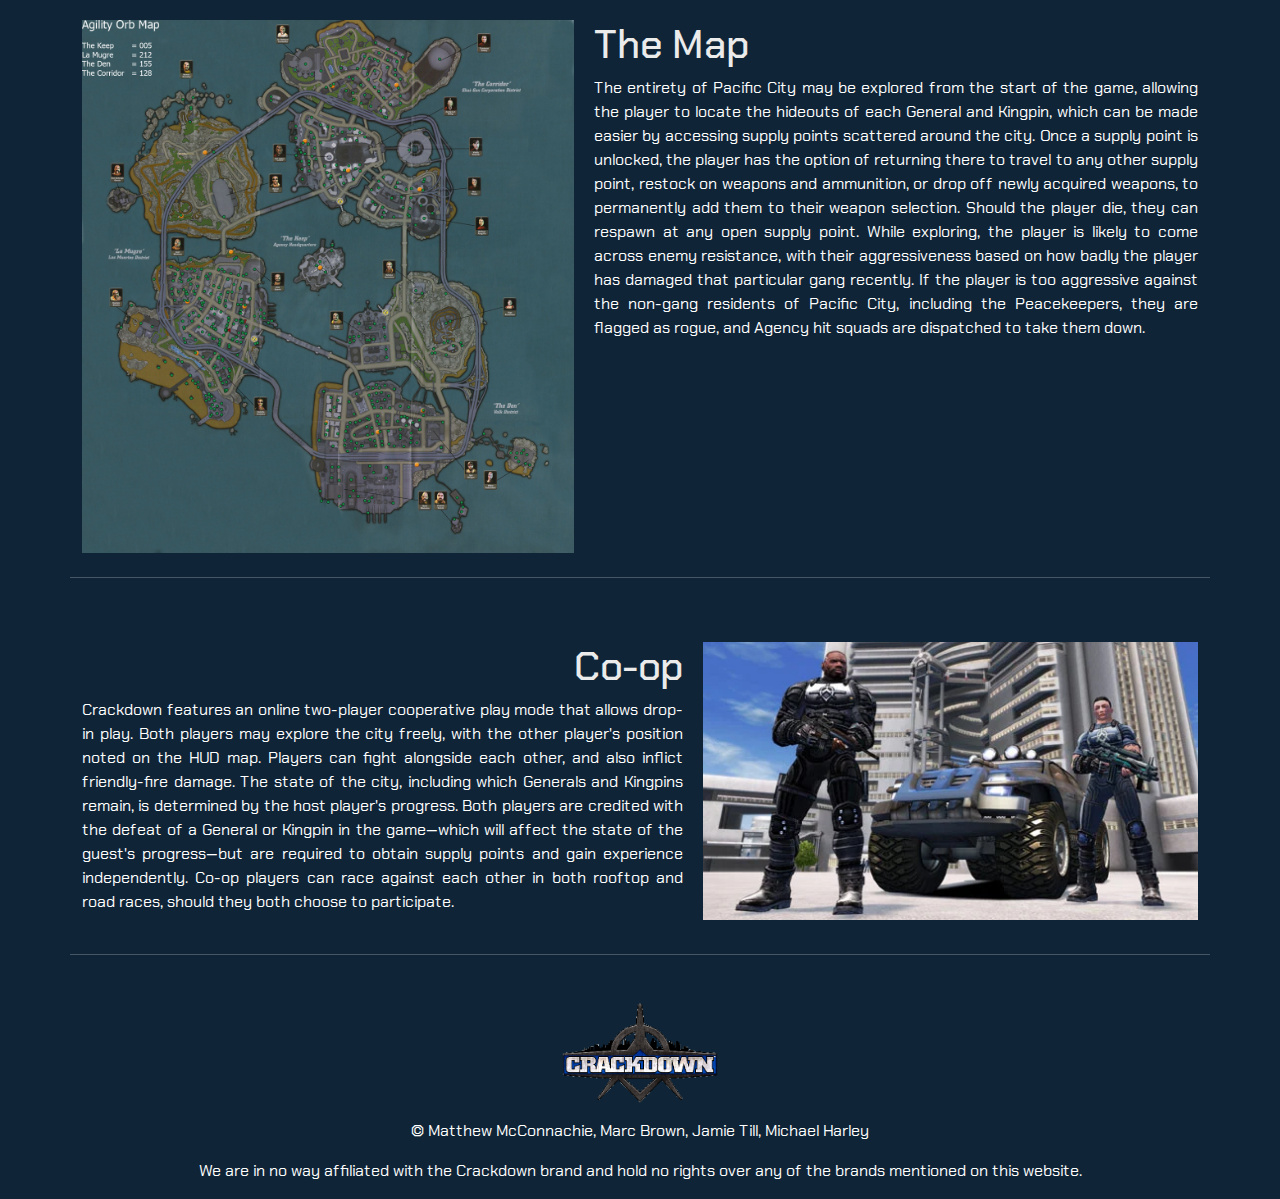
<file: gameplay.html>
<!DOCTYPE html>
<html lang="en">

<head>

  <meta charset="UTF-8">
  <meta http-equiv="X-UA-Compatible" content="IE=edge">
  <meta name="viewport" content="width, initial-scale=1.0">
  <link rel="stylesheet" href="./css/bootstrap.min.css">
  <link rel="stylesheet" href="./css/main.css">
  <link rel="icon" href="./img/logo.ico">
  <link rel="stylesheet" href="https://cdnjs.cloudflare.com/ajax/libs/animate.css/4.1.1/animate.min.css" />

  <title>Gameplay</title>


</head>

<body>

  <!--Navbar with pages linked-->

  <!--animated navbar to look good-->
  <nav class="navbar navbar-expand-lg navbar-dark bg-primary animate__animated animate__backInRight">
    <div class="container-fluid">
      <a class="navbar-brand" href="#">
        <!--crackdown logo in the navbar-->
        <img src="./img/logo.png" class="logo" />
      </a>
      <button class="navbar-toggler" type="button" data-bs-toggle="collapse" data-bs-target="#navbarColor01"
        aria-controls="navbarColor01" aria-expanded="false" aria-label="Toggle navigation">
        <span class="navbar-toggler-icon"></span>
      </button>
      <div class="collapse navbar-collapse" id="navbarColor01">
        <ul class="navbar-nav">
          <li class="nav-item mx-4">
            <a class="nav-link" href="index.html">HOME
              <span class="visually-hidden">(current)</span>
            </a>
            <!--list of navbar items-->
          </li>
          <li class="nav-item mx-4">
            <a class="nav-link" href="./gameplay.html">GAMEPLAY</a>
          </li>
          <li class="nav-item mx-4">
            <a class="nav-link" href="plot.html">PLOT</a>
          </li>
          <li class="nav-item mx-4">
            <a class="nav-link" href="./about.html">ABOUT</a>
          </li>
        </ul>
      </div>
  </nav>

  <!--hero banner with crackdown image, animated it to look cool-->
  <div class="hero container-fluid full-viewport text-center animate__animated animate__backInDown">
    <div class="heroContainer">
    </div>
  </div>

  <!--container for text and image-->
  <div class="container py-4">

    <div class="row">

      <div class="col">

        <div class="text-center">
          <h1>Gameplay</h1>
        </div>

          <!--container for the image and caption-->
          <div class="container">

            <!--div tag to allow the image to be responsive and set a margin at the top of the image-->
            <div class="col-12 col-md-12 mt-5">

              <!--p tag containing the image used to center it-->
              <p class="text-center">
                <img class="img-fluid pt-4" src="img/crackdownPowers.jpg" alt="image of crackdown explosions">
              </p>
            </div>

            <!--p tag used to caption the image, which is centered and has padding as well as bold font-->
            <h4 class="Text text-center pb-3 font-weight-bold">In Crackdown, the Agent can use many super-human powers,
              including enhanced strength, to defeat his enemies.</h4>

            <div class="container-fluid">
              <div class="row">

              </div>
            </div>
          </div>
        </div>
      </div>
    </div>
  </div>
  </div>

  <!--container for the cards-->
  <div class="container">
    <div class="row py-4">

      <!--column for formatting the cards-->
      <div class="col-12 col-md-6 pt-4">
        <div class="card">
          <img src="img/crackdownShootout.jpg" class="card-img-top" alt="crackdown shootout">
          <div class="card-body">

            <!--card with title and info-->
            <h3 class="text-center">Plot</h3>
            <p class="card-text">Crackdown is a third-person shooter set in a sandbox environment, akin to Mercenaries:
              Playground of Destruction. After selecting one of the predefined Agent characters, the player is assigned
              to defeat the Kingpin of each gang, though there is no precise approach to do this, leaving players to
              select their preferred method. While the player may face the Kingpin and his bodyguards at any time, they
              can improve their chances of taking out the Kingpin by facing and defeating the various Generals
              responsible for certain aspects of the Kingpin's offense and defense, removing them from play. For
              example, by eliminating a gang's weapon dealer, gang members will no longer be as heavily armed or will
              fire fewer shots to conserve ammunition; assassinating the gang recruitment officer similarly reduces the
              size of the Kingpin's protective force. It is at the player's discretion whether to kill the Generals or
              skip them entirely before facing the Kingpin. However, the gangs cannot be completely eradicated from the
              city without tracking down and killing all Generals and Kingpins.</p>
          </div>
        </div>
      </div>

      <!--second card of info similar to one above-->
      <div class="col-12 col-md-6 pt-4">
        <div class="card mb-4">
          <img src="img/crackdownAbilities.jpg" class="card-img-top" alt="crackdown abilities">
          <div class="card-body">
            <h3 class="text-center">Abilities</h3>
            <p class="card-text">Much like other sandbox games, the player uses melee attacks, guns, and explosives to
              fight the opposing forces, and can run, climb buildings, jump across rooftops, or use vehicles to navigate
              the city. Crackdown features a series of character-based skills that can be upgraded to increase specific
              traits that can be used in combat, driving, or on-foot agility. These skills include: "Agility", which
              increases the Agent's ability to jump, run, and swim; "Driving", affecting how well he can handle a
              vehicle and upgrades it; "Explosives", which affects the power and range of explosive weapons and
              explosive power; "Strength" that increases the Agent's strength, namely by increasing his ability to lift
              and throw, as well as how hard he can strike an opponent and increases health; and "Firearms", which
              improves the character's aptitude with weapons. Crackdown's skills make few concessions to realism:
              character abilities are similar to those of comic book superheroes or cartoon characters. This concept is
              further highlighted by the ink-like outlines drawn around in-game characters.</p>
          </div>
        </div>
      </div>

      <!--this card is wider and shorter-->
      <div class="card mb-3">
        <img src="img/crackdownSkills.jpg" class="card-img-top" alt="crackdown image">
        <div class="card-body">
          <h3 class="card-title text-center">Skills</h3>
          <p class="card-text">Skills are usually improved by gaining experience orbs, which are released from defeated
            enemies. The type of orb released varies, depending on how the player dispatched the foe; for instance,
            killing an enemy with a gun will earn Firearms orbs, while running them over with a vehicle earns Driving
            orbs. More powerful enemies release more experience orbs. However, Agility orbs are awarded differently:
            they can be earned by either climbing buildings and seeking them on rooftops, or by killing an enemy from a
            high altitude. The player can also compete in "rooftop races", a race through a series of waypoints across
            the rooftops of Pacific City, or car races to gain Agility and Driving orbs, respectively.[4] A few special
            orbs, well-hidden, increase all character abilities when found.[4] A final way to collect orbs is by earning
            achievements, which rewards the player with orbs from every skill category. Each skill has five
            levels—beginning with zero stars, and ending with four—with a numeric gauge on the display to indicate how
            close the player is to the next level. Should the character die, or injure civilians or Agency peacekeepers,
            their experience gain will be slowed, making it temporarily harder to improve the character's traits.</p>
        </div>
      </div>

      <!--hr creates a nice line to separate items-->
      <hr />

      <!--card with wide and short body but with no different background colour--> 

      <!--delayed animation to hopefully align with when the user reaches that part of the page (can be annoying if user wants to look at the info but has to wait a few seconds)--> 
      <div class="cardX mt-5 mb-4 animate__animated animate__bounceInRight animate__delay-3s">
        <img src="./img/crackdownMap.jpg" alt="map of crackdown" />
        <div>
          <h1>The Map</h1>
          <p>The entirety of Pacific City may be explored from the start of the game, allowing the player to locate the
            hideouts of each General and Kingpin, which can be made easier by accessing supply points scattered around
            the city. Once a supply point is unlocked, the player has the option of returning there to travel to any
            other supply point, restock on weapons and ammunition, or drop off newly acquired weapons, to permanently
            add them to their weapon selection. Should the player die, they can respawn at any open supply point. While
            exploring, the player is likely to come across enemy resistance, with their aggressiveness based on how
            badly the player has damaged that particular gang recently. If the player is too aggressive against the
            non-gang residents of Pacific City, including the Peacekeepers, they are flagged as rogue, and Agency hit
            squads are dispatched to take them down.</p>
        </div>
      </div>

      <hr />

    <div class="cardY mt-5 mb-4 animate__animated animate__bounceInLeft animate__delay-4s">

        <div>

          <!--text end to move text to far right to look nicer-->
          <h1 class="text-end">Co-op</h1>
          <p>Crackdown features an online two-player cooperative play mode that allows drop-in play. Both players may
            explore the city freely, with the other player's position noted on the HUD map. Players can fight alongside
            each other, and also inflict friendly-fire damage. The state of the city, including which Generals and
            Kingpins remain, is determined by the host player's progress. Both players are credited with the defeat of a
            General or Kingpin in the game—which will affect the state of the guest's progress—but are required to
            obtain supply points and gain experience independently. Co-op players can race against each other in both
            rooftop and road races, should they both choose to participate.</p>
        </div>

        <!--image at the bottom so it appears on the right-->
        <img src="./img/crackdownPolice.webp" alt="crackdown agency" />

      </div>

      <hr />

    </div>

  </div>





  <!--footer with info and names-->
  <footer class="mx-auto text-center">
    <img src="./img/logo.png" class="mt-2" />
    <p class="mt-3">© Matthew McConnachie, Marc Brown, Jamie Till, Michael Harley</p>
    <p>We are in no way affiliated with the Crackdown brand and hold no rights over any of the brands mentioned on this
      website.</p>
  </footer>

<script src="./js/bootstrap.bundle.min.js"></script>
<script src="./js/custom.js"></script>
<script src="./js/prism.js"></script>

</body>

</html>
</file>
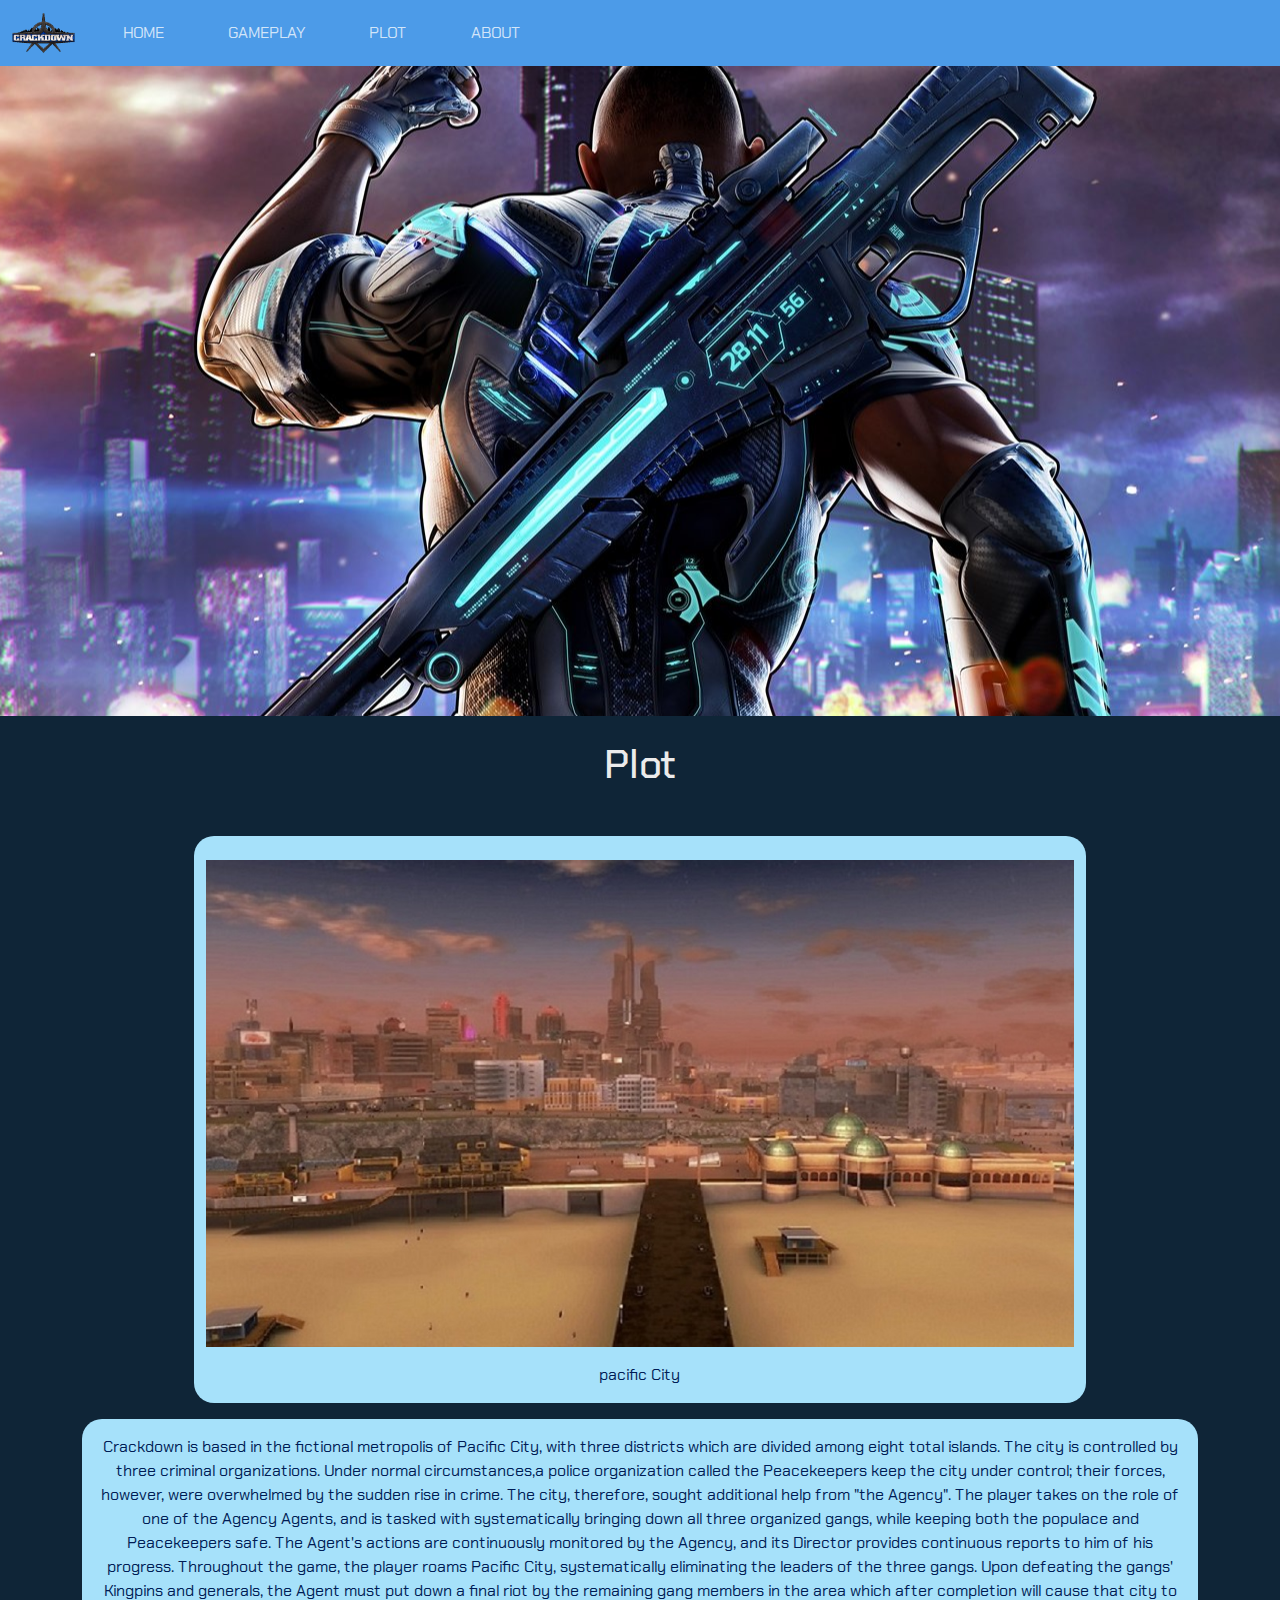
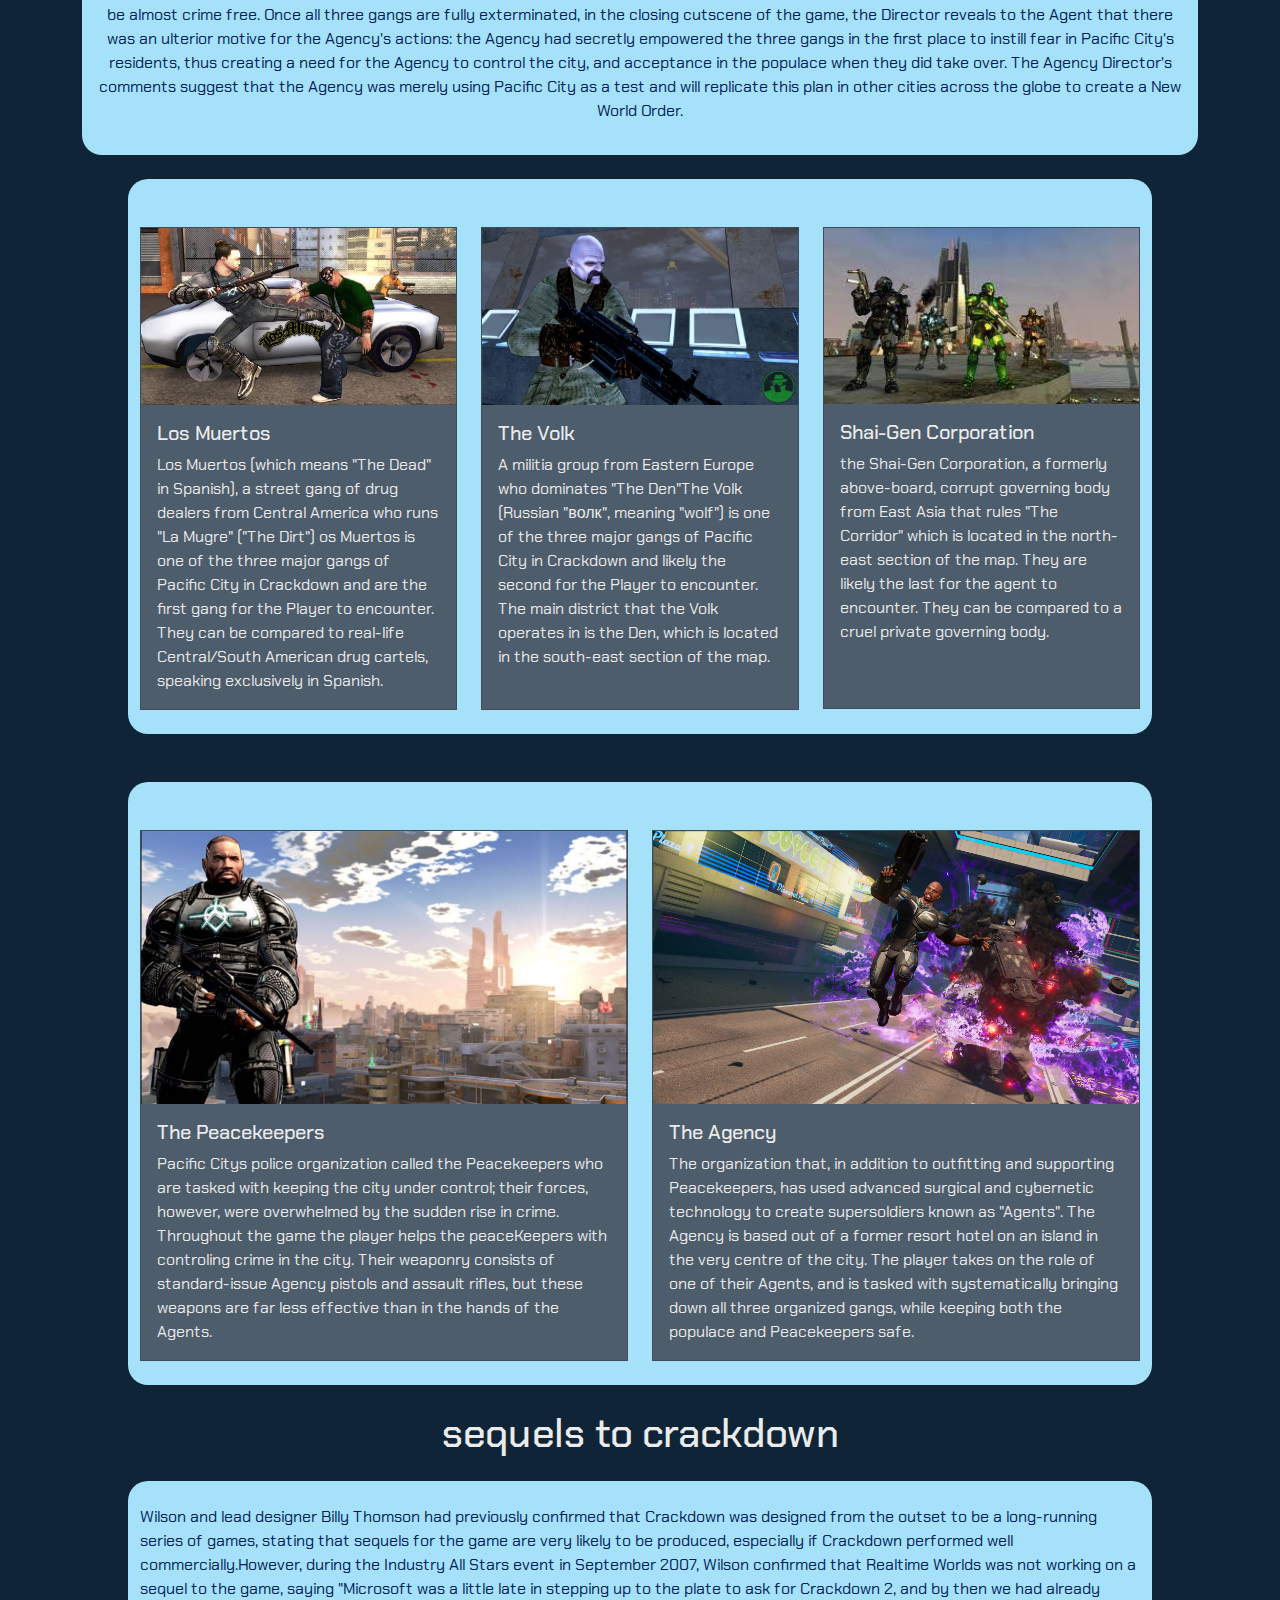
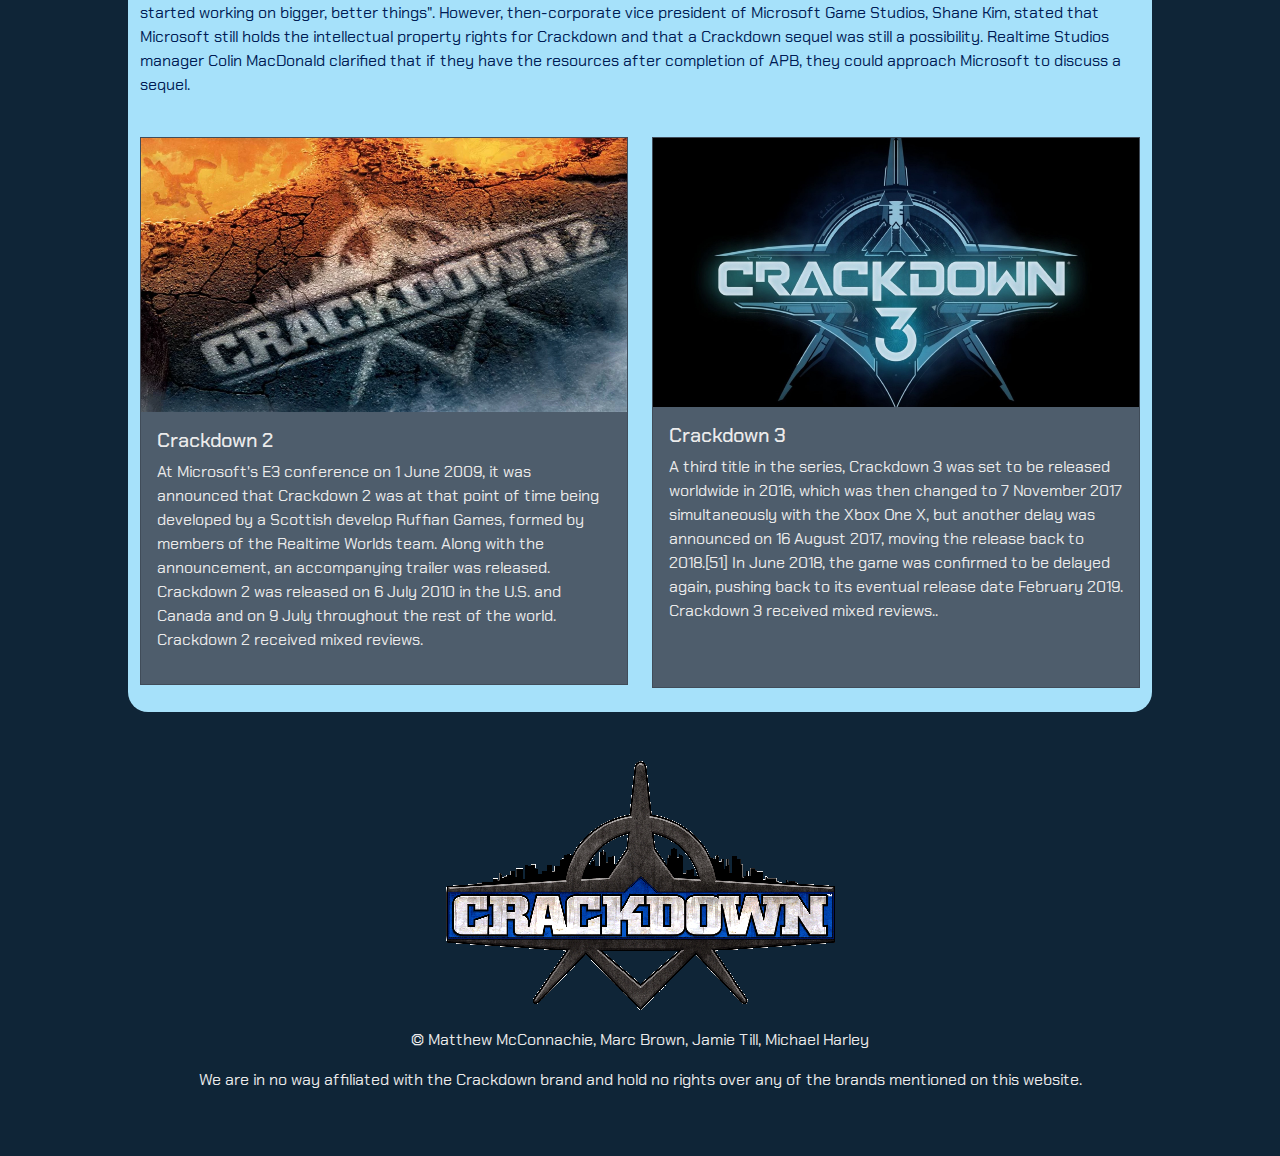
<file: plot.html>
<!doctype html>
<html lang="en">
  <head>
    <link rel="icon" href="./img/logo.ico">
    <link rel="stylesheet" href="css/plotLayout.css">
    <meta charset="utf-8">
    <meta name="viewport" content="width=device-width, initial-scale=1, shrink-to-fit=no">
    <link rel="stylesheet" href="./css/bootstrap.min.css">
    <link rel="stylesheet" href="https://cdn.jsdelivr.net/npm/bootstrap@4.5.3/dist/css/bootstrap.min.css" integrity="sha384-TX8t27EcRE3e/ihU7zmQxVncDAy5uIKz4rEkgIXeMed4M0jlfIDPvg6uqKI2xXr2" crossorigin="anonymous">
    <link rel="stylesheet" href="./css/bootstrap.min.css">
    <title>Crackdown Plot</title>
  </head>

  <body>

    <!-- NAVBAR -->

    <nav class="navbar navbar-expand-lg navbar-dark bg-primary">
      <div class="container-fluid">
        <a class="navbar-brand" href="#">
              <img src="img/logo.png" class="logo" />
        </a>
        <button class="navbar-toggler" type="button" data-bs-toggle="collapse" data-bs-target="#navbarColor01" aria-controls="navbarColor01" aria-expanded="false" aria-label="Toggle navigation">
          <span class="navbar-toggler-icon"></span>
        </button>
        <div class="collapse navbar-collapse" id="navbarColor01">
          <ul class="navbar-nav">
            <li class="nav-item mx-4">
              <a class="nav-link" href="index.html">HOME
                <span class="visually-hidden">(current)</span>
              </a>
            </li>
            <li class="nav-item mx-4">
              <a class="nav-link" href="gameplay.html">GAMEPLAY</a>
            </li>
            <li class="nav-item mx-4">
              <a class="nav-link" href="./plot.html">PLOT</a>
            </li>
            <li class="nav-item mx-4">
              <a class="nav-link" href="./about.html">ABOUT</a>
            </li>
          </ul>
        </div>
  </nav>

  <!-- Hero image displayed below the navbar -->
    
  <div class="hero container-fluid full-viewport text-center">
    <div class="heroContainer">
    </div>
  </div>

    <main>

      <!-- new container div tag containing rows and columns for content such as plot section headings, setting photos and a paragraph describing the plot of crackdown -->

        <div class="container py-4">
            <div class="row">  
                <div class="col">

                  <!-- heading for the campaign -->

                  <h1 class="text-center">Plot</h1>

                  <!-- photoBackground div tag to set the colour behind the image in css -->

                  <div class="photoBackground">

                    <!-- container for the image -->

                    <div class="container">

                      <!-- div tag to allow the image to be responsive and set a margin at the top of the image -->

                      <div class="col-12 col-md-12 mt-5">


                        <!-- p tag containing the image used to center it -->

                        <p class="text-center">
                            <img class="img-fluid pt-4" src="img/pacificCity.jpg" alt="">
                        </p>
                      </div>

                      <!-- p tag used to caption the image, which is centered and has padding as well as bold font -->

                      <P class="Text text-center pb-3 font-weight-bold">pacific City</P>
                    </div>
                  </div>

                  <!-- div tag created to alter the background of the main paragraph to a different colour -->

                <div class="paragraphBackground">

                  <!-- main paragraph text with padding on the bottom and top -->

                  <div class="container pb-3 pt-3">

                        <p class="Text font-weight-bold text-center col-12 col-md-12">Crackdown is based in the fictional metropolis of Pacific City, with three districts which are divided among eight total islands. The city is controlled by three criminal organizations. Under normal circumstances,a police organization called the Peacekeepers keep the city under control; their forces, however, were overwhelmed by the sudden rise in crime. The city, therefore, sought additional help from "the Agency". The player takes on the role of one of the Agency Agents, and is tasked with systematically bringing down all three organized gangs, while keeping both the populace and Peacekeepers safe. The Agent's actions are continuously monitored by the Agency, and its Director provides continuous reports to him of his progress.  Throughout the game, the player roams Pacific City, systematically eliminating the leaders of the three gangs. Upon defeating the gangs' Kingpins and generals, the Agent must put down a final riot by the remaining gang members in the area which after completion will cause that city to be almost crime free. Once all three gangs are fully exterminated, in the closing cutscene of the game, the Director reveals to the Agent that there was an ulterior motive for the Agency's actions: the Agency had secretly empowered the three gangs in the first place to instill fear in Pacific City's residents, thus creating a need for the Agency to control the city, and acceptance in the populace when they did take over. The Agency Director's comments suggest that the Agency was merely using Pacific City as a test and will replicate this plan in other cities across the globe to create a New World Order.</p>
                  </div>
                </div>
                </div>
            </div>
        </div>


        <!-- div tag to change the background colour of the cards in css -->

        <div class="containerBackground">


          <!-- div tag for a container that contains the first three cards on the website -->

            <div class="container">
              <div class="row py-4">

                <!-- div tag to set the widths of the cards on desktop layouts and mobile layouts, also sets a padding at the top of each card. This can be found above each individual card -->

                <div class="col-12 col-md-4 pt-4">
                    <div class="card">
                    <img src="img/LosMuertos.jpg" class="card-img-top" alt="...">
                      <div class="card-body">
                      <h5 class="card-title">Los Muertos</h5>
                      <p class="card-text">Los Muertos (which means "The Dead" in Spanish), a street gang of drug dealers from Central America who runs "La Mugre" ("The Dirt") os Muertos is one of the three major gangs of Pacific City in Crackdown and are the first gang for the Player to encounter. They can be compared to real-life Central/South American drug cartels, speaking exclusively in Spanish.</p>
                      </div>
                  </div>
                </div>
                <div class="col-12 col-md-4 pt-4">
                    <div class="card">
                    <img src="img/theVolk.jpg.crdownload" class="card-img-top" alt="...">
                      <div class="card-body">
                      <h5 class="card-title">The Volk</h5>
                      <p class="card-text mb-4">A militia group from Eastern Europe who dominates "The Den"The Volk (Russian "волк", meaning "wolf") is one of the three major gangs of Pacific City in Crackdown and likely the second for the Player to encounter. The main district that the Volk operates in is the Den, which is located in the south-east section of the map.</p>
                      </div>
                  </div>
                </div>
                <div class="col-12 col-md-4 pt-4">
                    <div class="card">
                    <img src="img/shaiGen.jpg" class="card-img-top" alt="...">
                      <div class="card-body">
                      <h5 class="card-title">Shai-Gen Corporation</h5>
                      <p class="card-text mb-5"> the Shai-Gen Corporation, a formerly above-board, corrupt governing body from East Asia that rules "The Corridor" which is located in the north-east section of the map. They are likely the last for the agent to encounter. They can be compared to a cruel private governing body.</p>
                      </div>
                  </div>
                </div>
                
              </div>
            </div>
          </div>

          <div class="containerBackground mt-5">


            <!-- second container for the two cards underneath the initial three cards -->

            <div class="container">
              <div class="row py-4">

                <!-- div tag to set the widths of the cards on desktop layouts and mobile layouts, also sets a padding at the top of each card. -->

                <div class="col-12 col-md-6 pt-4">
                    <div class="card">
                    <img src="img/screenshotOne.jpeg" class="card-img-top" alt="...">
                      <div class="card-body">
                      <h5 class="card-title">The Peacekeepers</h5>
                      <p class="card-text"> Pacific Citys police organization called the Peacekeepers who are tasked with keeping the city under control; their forces, however, were overwhelmed by the sudden rise in crime. Throughout the game the player helps the peaceKeepers with controling crime in the city. Their weaponry consists of standard-issue Agency pistols and assault rifles, but these weapons are far less effective than in the hands of the Agents.</p>
                      </div>
                  </div>
                </div>
                <div class="col-12 col-md-6 pt-4">
                    <div class="card">
                    <img src="img/theAgency.jpg" class="card-img-top" alt="...">
                      <div class="card-body">
                      <h5 class="card-title">The Agency</h5>
                      <p class="card-text">The organization that, in addition to outfitting and supporting Peacekeepers, has used advanced surgical and cybernetic technology to create supersoldiers known as "Agents". The Agency is based out of a former resort hotel on an island in the very centre of the city. The player takes on the role of one of their Agents, and is tasked with systematically bringing down all three organized gangs, while keeping both the populace and Peacekeepers safe.</p>
                      </div>
                  </div>
                </div>               
              </div>
            </div>
          </div>

          <!-- footer to contain the information regarding the website authors and containing a logo for crackdown -->

          <h1 class="text-center mt-4">sequels to crackdown</h1>

          <div class="containerBackground mt-4">

          <div class="container">
            <div class="row py-4">

              <div class="Text col-12 col-md-12 font-weight-bold">
                <p>Wilson and lead designer Billy Thomson had previously confirmed that Crackdown was designed from the outset to be a long-running series of games, stating that sequels for the game are very likely to be produced, especially if Crackdown performed well commercially.However, during the Industry All Stars event in September 2007, Wilson confirmed that Realtime Worlds was not working on a sequel to the game, saying "Microsoft was a little late in stepping up to the plate to ask for Crackdown 2, and by then we had already started working on bigger, better things". However, then-corporate vice president of Microsoft Game Studios, Shane Kim, stated that Microsoft still holds the intellectual property rights for Crackdown and that a Crackdown sequel was still a possibility. Realtime Studios manager Colin MacDonald clarified that if they have the resources after completion of APB, they could approach Microsoft to discuss a sequel.</p>
              </div>

              <!-- div tag to set the widths of the cards on desktop layouts and mobile layouts, also sets a padding at the top of each card. -->

              <div class="col-12 col-md-6 pt-4">
                  <div class="card">
                  <img src="img/crackdown2.webp" class="card-img-top" alt="...">
                    <div class="card-body">
                    <h5 class="card-title">Crackdown 2</h5>
                    <p class="card-text pb-3"> At Microsoft's E3 conference on 1 June 2009, it was announced that Crackdown 2 was at that point of time being developed by a Scottish develop Ruffian Games, formed by members of the Realtime Worlds team. Along with the announcement, an accompanying trailer was released. Crackdown 2 was released on 6 July 2010 in the U.S. and Canada and on 9 July throughout the rest of the world. Crackdown 2 received mixed reviews.</p>
                    </div>
                </div>
              </div>
              <div class="col-12 col-md-6 pt-4">
                  <div class="card">
                  <img src="img/crackdown3.jpg" class="card-img-top" alt="...">
                    <div class="card-body">
                    <h5 class="card-title">Crackdown 3</h5>
                    <p class="card-text pb-5">A third title in the series, Crackdown 3 was set to be released worldwide in 2016, which was then changed to 7 November 2017 simultaneously with the Xbox One X, but another delay was announced on 16 August 2017, moving the release back to 2018.[51] In June 2018, the game was confirmed to be delayed again, pushing back to its eventual release date February 2019. Crackdown 3 received mixed reviews..</p>
                    </div>
                </div>
              </div>               
            </div>
          </div>
          </div>
  
          <footer class="footer mx-auto text-center col-12 col-md-12 pb-5">
            <img src="img/logo.png" class="mt-5" />
            <p class="mt-3" >© Matthew McConnachie, Marc Brown, Jamie Till, Michael Harley</p>
            <p>We are in no way affiliated with the Crackdown brand and hold no rights over any of the brands mentioned on this website.</p>
          </footer>

    </main>

    <script src="https://code.jquery.com/jquery-3.5.1.slim.min.js" integrity="sha384-DfXdz2htPH0lsSSs5nCTpuj/zy4C+OGpamoFVy38MVBnE+IbbVYUew+OrCXaRkfj" crossorigin="anonymous"></script>
    <script src="https://cdn.jsdelivr.net/npm/bootstrap@4.5.3/dist/js/bootstrap.bundle.min.js" integrity="sha384-ho+j7jyWK8fNQe+A12Hb8AhRq26LrZ/JpcUGGOn+Y7RsweNrtN/tE3MoK7ZeZDyx" crossorigin="anonymous"></script>

    <script src="./js/bootstrap.bundle.min.js"></script>
    <script src="./js/custom.js"></script>
    <script src="./js/prism.js"></script>

  </body>
</html>
</file>
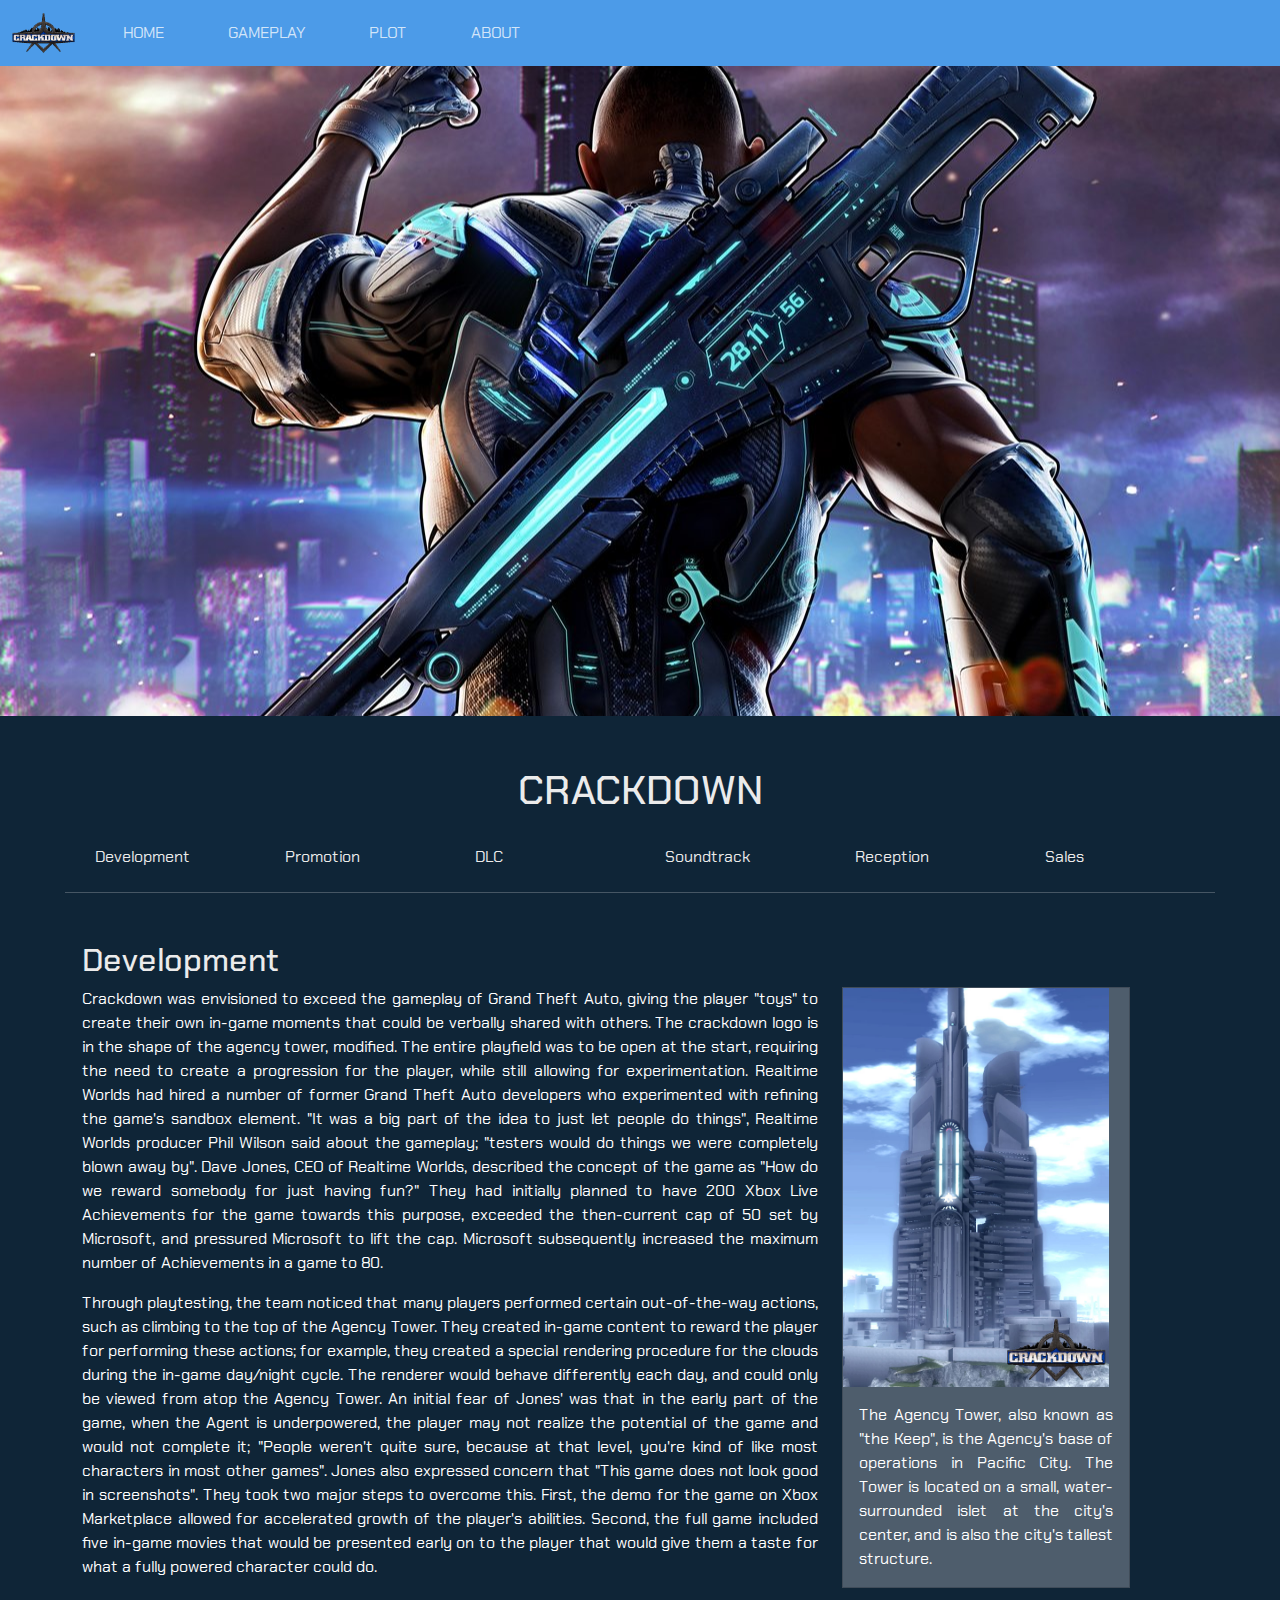
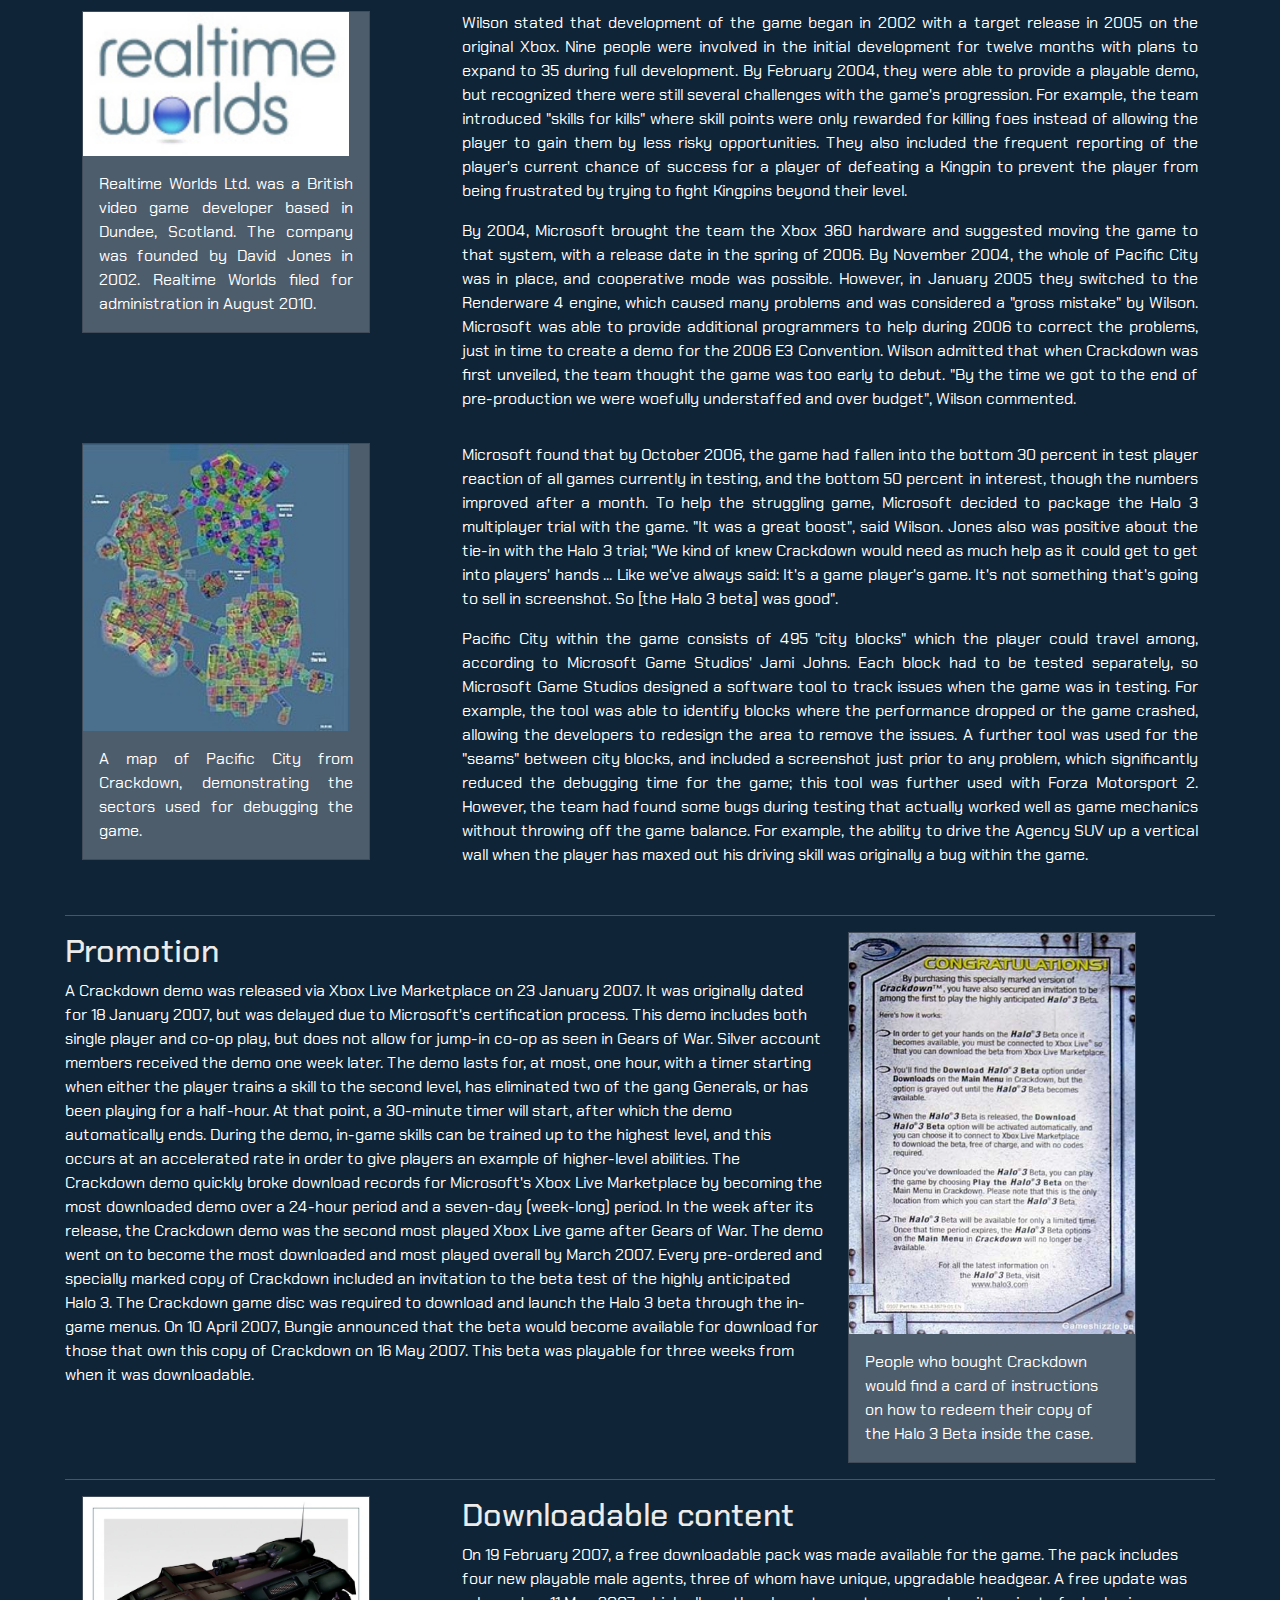
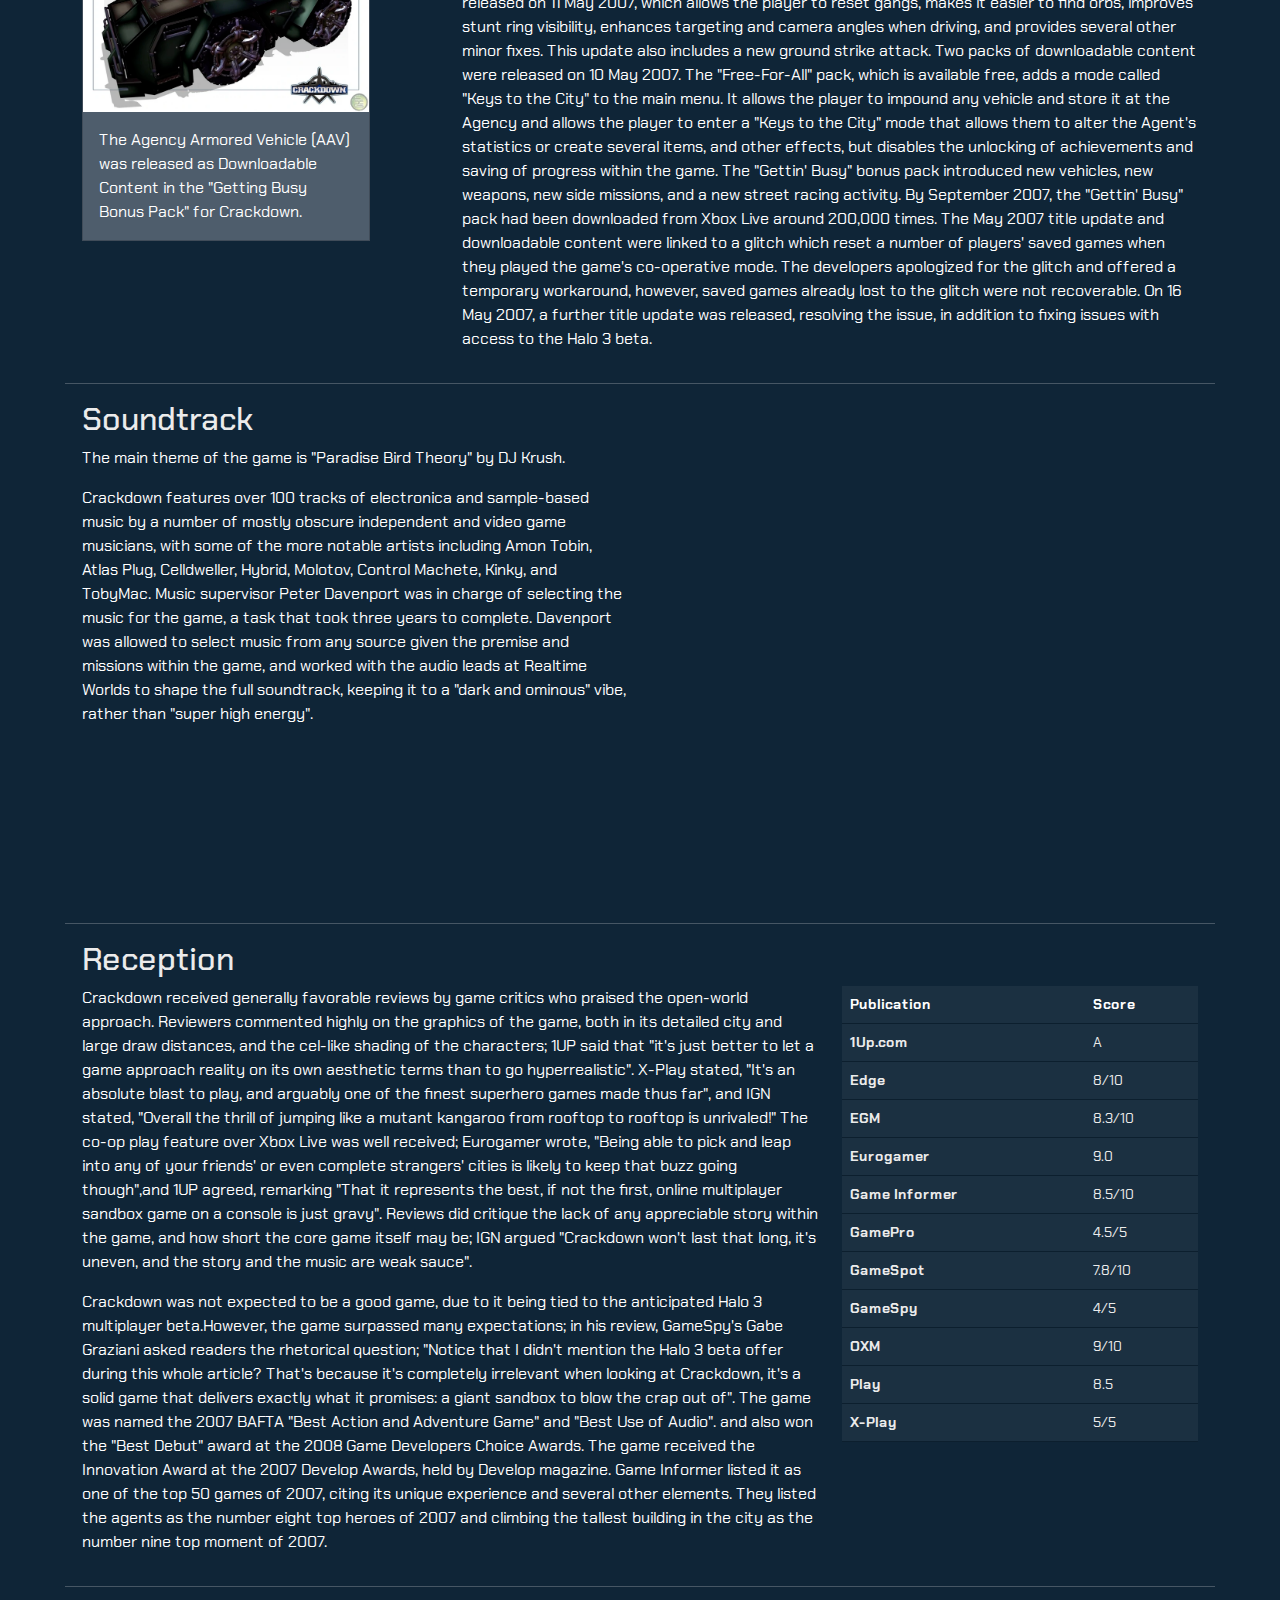
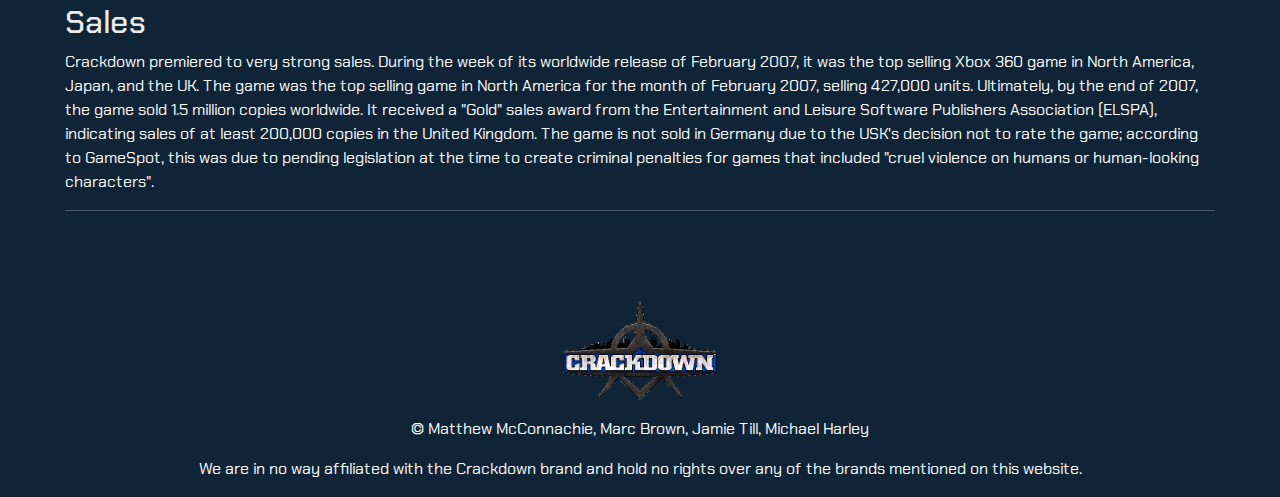
<file: html/about.html>
<!DOCTYPE html>
<html lang="en">

<head>
    <meta charset="UTF-8">
    <meta http-equiv="X-UA-Compatible" content="IE=edge">
    <meta name="viewport" content="width, initial-scale=1.0">
    <link rel="stylesheet" href="../css/bootstrap.min.css">
    <link rel="stylesheet" href="../css/main.css">
    <link rel="icon" href="../img/logo.ico">
    <title>Crackdown</title>
</head>



<body>
  <!--Navbar with links--> 
    <nav class="navbar navbar-expand-lg navbar-dark bg-primary">
        <div class="container-fluid">
          <a class="navbar-brand" href="../index.html">
                <img src="../img/logo.png" class="logo" />
          </a>
          <button class="navbar-toggler" type="button" data-bs-toggle="collapse" data-bs-target="#navbarColor01" aria-controls="navbarColor01" aria-expanded="false" aria-label="Toggle navigation">
            <span class="navbar-toggler-icon"></span>
          </button>
          <div class="collapse navbar-collapse" id="navbarColor01">
            <ul class="navbar-nav">
              <li class="nav-item mx-4">

                <a class="nav-link" href="../index.html">HOME

                  <span class="visually-hidden">(current)</span>
                </a>
              </li>
              <li class="nav-item mx-4">

                <a class="nav-link" href="./gameplay.html">GAMEPLAY</a>

              </li>
              <li class="nav-item mx-4">

                <a class="nav-link" href="./plot.html">PLOT</a>
              </li>
              <li class="nav-item mx-4">
                <a class="nav-link" href="about.html">ABOUT</a>
              </li>
            </ul>
          </div>
    </nav>
    
    <div class="hero container-fluid full-viewport text-center">

    </div>
    <main>

      <!--Links to Jump to Sections--> 
    
      <h1 class="mb-4 text-center"> CRACKDOWN </h1>
      <div class="container">
        <div class="row">

        <div class="col">
        <a class="btn btn-large btn-block " href="#development">Development</a> 
        </div>

        <div class="col">
        <a class="btn btn-large btn-block " href="#promotion">Promotion</a> 
        </div>

        <div class="col">
        <a class="btn btn-large btn-block " href="#download">DLC</a> 
        </div>

        <div class="col">
        <a class="btn btn-large btn-block " href="#soundtrack">Soundtrack</a>
        </div>

        <div class="col">
        <a class="btn btn-large btn-block " href="#reception">Reception</a> 
        </div>

        <div class="col">
        <a class="btn btn-large btn-block " href="#sales">Sales</a> 
        </div>

       </div>

    
      </div>
      <section class="" id="pricing" data-spy="pricing"
              data-target="#pricing">
      <hr />


         <!--Development Section--> 
        <div class="cardX mt-5">
            <div id="development">
              
               <!--Padding for Sections-->
              <div class="container">
                <div class="row pb-3"> 
                  <h2>Development</h2>
                  
                <div class="col-12 col-md-8"> 
                  <!-- Acheivement Para-->
                  <p>
                  Crackdown was envisioned to exceed the gameplay of Grand Theft Auto, giving the player "toys" to create their own in-game moments that could be verbally shared with others. The crackdown logo is in the shape of the agency tower, modified. The entire playfield was to be open at the start, requiring the need to create a progression for the player, while still allowing for experimentation. Realtime Worlds had hired a number of former Grand Theft Auto developers who experimented with refining the game's sandbox element. "It was a big part of the idea to just let people do things", Realtime Worlds producer Phil Wilson said about the gameplay; "testers would do things we were completely blown away by". Dave Jones, CEO of Realtime Worlds, described the concept of the game as "How do we reward somebody for just having fun?" They had initially planned to have 200 Xbox Live Achievements for the game towards this purpose, exceeded the then-current cap of 50 set by Microsoft, and pressured Microsoft to lift the cap. Microsoft subsequently increased the maximum number of Achievements in a game to 80.
                  </p>

                  <p>
                   Through playtesting, the team noticed that many players performed certain out-of-the-way actions, such as climbing to the top of the Agency Tower. They created in-game content to reward the player for performing these actions; for example, they created a special rendering procedure for the clouds during the in-game day/night cycle. The renderer would behave differently each day, and could only be viewed from atop the Agency Tower. An initial fear of Jones' was that in the early part of the game, when the Agent is underpowered, the player may not realize the potential of the game and would not complete it; "People weren't quite sure, because at that level, you're kind of like most characters in most other games". Jones also expressed concern that "This game does not look good in screenshots". They took two major steps to overcome this. First, the demo for the game on Xbox Marketplace allowed for accelerated growth of the player's abilities. Second, the full game included five in-game movies that would be presented early on to the player that would give them a taste for what a fully powered character could do.
                </div>
                <!--Tower Cards-->
               <div class="col-6 col-md-4"> 
                <div class="card" style="width: 18rem;">
                  <img class="card-img-top" src="../img/Agency Tower.jpg" alt="AgencyTower"> 
                  <div class="card-body">
                   <p class="card-text">The Agency Tower, also known as "the Keep", is the Agency's base of operations in Pacific City. The Tower is located on a small, water-surrounded islet at the city's center, and is also the city's tallest structure.</p>
                   </div>
                 </div>  
               </div>
             
               </div>
              
              <div class="row pb-3">

                <!--Development Logo-->
               <div class="col-6 col-md-4">
                  <div class="card" style="width: 18rem;">
                    <img class="card-img-top" src="../img/Realtime_Worlds.png" alt="AgencyTower"> 
                    <div class="card-body">
                     <p class="card-text">Realtime Worlds Ltd. was a British video game developer based in Dundee, Scotland. The company was founded by David Jones in 2002. Realtime Worlds filed for administration in August 2010.</p>
                     </div>
                   </div>  
               </div>
              
               <div class="col-12 col-md-8">
                <p>
                 Wilson stated that development of the game began in 2002 with a target release in 2005 on the original Xbox. Nine people were involved in the initial development for twelve months with plans to expand to 35 during full development. By February 2004, they were able to provide a playable demo, but recognized there were still several challenges with the game's progression. For example, the team introduced "skills for kills" where skill points were only rewarded for killing foes instead of allowing the player to gain them by less risky opportunities. They also included the frequent reporting of the player's current chance of success for a player of defeating a Kingpin to prevent the player from being frustrated by trying to fight Kingpins beyond their level.
                </p>
                <p>
                  By 2004, Microsoft brought the team the Xbox 360 hardware and suggested moving the game to that system, with a release date in the spring of 2006. By November 2004, the whole of Pacific City was in place, and cooperative mode was possible. However, in January 2005 they switched to the Renderware 4 engine, which caused many problems and was considered a "gross mistake" by Wilson. Microsoft was able to provide additional programmers to help during 2006 to correct the problems, just in time to create a demo for the 2006 E3 Convention. Wilson admitted that when Crackdown was first unveiled, the team thought the game was too early to debut. "By the time we got to the end of pre-production we were woefully understaffed and over budget", Wilson commented.
                </p>
               </div>



               </div>
               
             

               <div class="row pb-3">
                <!--Map Card-->
               <div class="col-6 col-md-4">
                <div class="card" style="width: 18rem;">
                <img class="card-img-top" src="../img/Crackdown-sector-map.jpg" alt="Card image cap">
                 <div class="card-body">
                  <p class="card-text">A map of Pacific City from Crackdown, demonstrating the sectors used for debugging the game.</p>
                 </div>
                </div>
              </div>
              

              <div class="col-12 col-md-8">
                <p>
                  Microsoft found that by October 2006, the game had fallen into the bottom 30 percent in test player reaction of all games currently in testing, and the bottom 50 percent in interest, though the numbers improved after a month. To help the struggling game, Microsoft decided to package the Halo 3 multiplayer trial with the game. "It was a great boost", said Wilson. Jones also was positive about the tie-in with the Halo 3 trial; "We kind of knew Crackdown would need as much help as it could get to get into players' hands ... Like we've always said: It's a game player's game. It's not something that's going to sell in screenshot. So [the Halo 3 beta] was good".
                </p>

                <p>
               Pacific City within the game consists of 495 "city blocks" which the player could travel among, according to Microsoft Game Studios' Jami Johns. Each block had to be tested separately, so Microsoft Game Studios designed a software tool to track issues when the game was in testing. For example, the tool was able to identify blocks where the performance dropped or the game crashed, allowing the developers to redesign the area to remove the issues. A further tool was used for the "seams" between city blocks, and included a screenshot just prior to any problem, which significantly reduced the debugging time for the game; this tool was further used with Forza Motorsport 2. However, the team had found some bugs during testing that actually worked well as game mechanics without throwing off the game balance. For example, the ability to drive the Agency SUV up a vertical wall when the player has maxed out his driving skill was originally a bug within the game.
               </p>
              </div>


             </div>
            </div>


        </div>
        </div>
        </div>
      <hr />



        <!--Promotion Section--> 

        <div class="Container" id="promotion">
          <div class ="row">
          <div class= "col-12 col-md-8">
            <h2>Promotion</h2>
            <p>
              A Crackdown demo was released via Xbox Live Marketplace on 23 January 2007. It was originally dated for 18 January 2007, but was delayed due to Microsoft's certification process. This demo includes both single player and co-op play, but does not allow for jump-in co-op as seen in Gears of War. Silver account members received the demo one week later. The demo lasts for, at most, one hour, with a timer starting when either the player trains a skill to the second level, has eliminated two of the gang Generals, or has been playing for a half-hour. At that point, a 30-minute timer will start, after which the demo automatically ends. During the demo, in-game skills can be trained up to the highest level, and this occurs at an accelerated rate in order to give players an example of higher-level abilities. The Crackdown demo quickly broke download records for Microsoft's Xbox Live Marketplace by becoming the most downloaded demo over a 24-hour period and a seven-day (week-long) period. In the week after its release, the Crackdown demo was the second most played Xbox Live game after Gears of War. The demo went on to become the most downloaded and most played overall by March 2007.

Every pre-ordered and specially marked copy of Crackdown included an invitation to the beta test of the highly anticipated Halo 3. The Crackdown game disc was required to download and launch the Halo 3 beta through the in-game menus. On 10 April 2007, Bungie announced that the beta would become available for download for those that own this copy of Crackdown on 16 May 2007. This beta was playable for three weeks from when it was downloadable.
            </p>

          </div>
          <!--Halo Card-->
           <div class="col-6 col-md-4"> 
           <div class="card" style="width: 18rem;">
            <img class="card-img-top" src="../img/Halo3.png" alt="Card image cap">
            <div class="card-body">
             <p class="card-text">People who bought Crackdown would find a card of instructions on how to redeem their copy of the Halo 3 Beta inside the case.</p>
             </div>
            </div>
          </div>
          </div>
        </div>
      </div>
      <hr />



         <!--DLC Section--> 
        <div class="container" id="download">
          <div class="row">
         <div class="col-6 col-md-4">
            <!--Agency Card-->
          <div class="card" style="width: 18rem;">
           <img class="card-img-top" src="../img/AgencyTank.png" alt="Card image cap">
           <div class="card-body">
            <p class="card-text">The Agency Armored Vehicle (AAV) was released as Downloadable Content in the "Getting Busy Bonus Pack" for Crackdown.</p>
            </div>
           </div>
         </div>

         <div class= "col-12 col-md-8"> 
              <h2>Downloadable content</h2>
              <p>
                On 19 February 2007, a free downloadable pack was made available for the game. The pack includes four new playable male agents, three of whom have unique, upgradable headgear. A free update was released on 11 May 2007, which allows the player to reset gangs, makes it easier to find orbs, improves stunt ring visibility, enhances targeting and camera angles when driving, and provides several other minor fixes. This update also includes a new ground strike attack.
                Two packs of downloadable content were released on 10 May 2007. The "Free-For-All" pack, which is available free, adds a mode called "Keys to the City" to the main menu. It allows the player to impound any vehicle and store it at the Agency and allows the player to enter a "Keys to the City" mode that allows them to alter the Agent's statistics or create several items, and other effects, but disables the unlocking of achievements and saving of progress within the game. The "Gettin' Busy" bonus pack introduced new vehicles, new weapons, new side missions, and a new street racing activity. By September 2007, the "Gettin' Busy" pack had been downloaded from Xbox Live around 200,000 times.

                 The May 2007 title update and downloadable content were linked to a glitch which reset a number of players' saved games when they played the game's co-operative mode. The developers apologized for the glitch and offered a temporary workaround, however, saved games already lost to the glitch were not recoverable. On 16 May 2007, a further title update was released, resolving the issue, in addition to fixing issues with access to the Halo 3 beta.
             </p>
          </div>
            
        </div>
        </div>
    <hr />




    <!--Soundtrack Section-->  
    <div id = "soundtrack">
        
         <div class="container">
           <div class="row">
             <div class="col">
              <h2>Soundtrack</h2>
              <p>
                The main theme of the game is "Paradise Bird Theory" by DJ Krush.
              </p>
              <p>Crackdown features over 100 tracks of electronica and sample-based music by a number of mostly obscure independent and video game musicians, with some of the more notable artists including Amon Tobin, Atlas Plug, Celldweller, Hybrid, Molotov, Control Machete, Kinky, and TobyMac. Music supervisor Peter Davenport was in charge of selecting the music for the game, a task that took three years to complete. Davenport was allowed to select music from any source given the premise and missions within the game, and worked with the audio leads at Realtime Worlds to shape the full soundtrack, keeping it to a "dark and ominous" vibe, rather than "super high energy".
              </p>
             </div>
             <div class="col"> 
              <!--Link to Youtube video for Soundtrack-->
              <iframe width="500" height="300" src="https://www.youtube.com/embed/UMfduOSoEsA" title="YouTube video player" frameborder="0" allow="accelerometer; autoplay; clipboard-write; encrypted-media; gyroscope; picture-in-picture" allowfullscreen></iframe>
             </div>
            </div>
          </div>
        </div>
        <hr />





      <!--Reception Section--> 
      </div>
        <div class="container" id ="reception">
          <h2>Reception</h2>
           <div class="row">
              <div class = "col-12 col-md-8">
        
            <p>
              Crackdown received generally favorable reviews by game critics who praised the open-world approach. Reviewers commented highly on the graphics of the game, both in its detailed city and large draw distances, and the cel-like shading of the characters; 1UP said that "it's just better to let a game approach reality on its own aesthetic terms than to go hyperrealistic". X-Play stated, "It's an absolute blast to play, and arguably one of the finest superhero games made thus far", and IGN stated, "Overall the thrill of jumping like a mutant kangaroo from rooftop to rooftop is unrivaled!" The co-op play feature over Xbox Live was well received; Eurogamer wrote, "Being able to pick and leap into any of your friends' or even complete strangers' cities is likely to keep that buzz going though",and 1UP agreed, remarking "That it represents the best, if not the first, online multiplayer sandbox game on a console is just gravy". Reviews did critique the lack of any appreciable story within the game, and how short the core game itself may be; IGN argued "Crackdown won't last that long, it's uneven, and the story and the music are weak sauce".

            </p>
            <p>Crackdown was not expected to be a good game, due to it being tied to the anticipated Halo 3 multiplayer beta.However, the game surpassed many expectations; in his review, GameSpy's Gabe Graziani asked readers the rhetorical question; "Notice that I didn't mention the Halo 3 beta offer during this whole article? That's because it's completely irrelevant when looking at Crackdown, it's a solid game that delivers exactly what it promises: a giant sandbox to blow the crap out of".

The game was named the 2007 BAFTA "Best Action and Adventure Game" and "Best Use of Audio". and also won the "Best Debut" award at the 2008 Game Developers Choice Awards. The game received the Innovation Award at the 2007 Develop Awards, held by Develop magazine. Game Informer listed it as one of the top 50 games of 2007, citing its unique experience and several other elements. They listed the agents as the number eight top heroes of 2007 and climbing the tallest building in the city as the number nine top moment of 2007.
            </p>
            </div>





         
           <!--Reception Table--> 
       <div class = "col">
           <table class="table">
            <thead class="thead-dark">
              <tr>
                <th scope="col">Publication</th>
                <th scope="col">Score</th>
              </tr>
            </thead>
            <tbody>
              <tr>
                <th scope="row">1Up.com</th>
                <td>A</td>
              </tr>
              <tr>
                <th scope="row">Edge</th>
                <td>8/10</td>
              </tr>

              <tr>
                <th scope="row">EGM</th>
                <td>8.3/10</td>
              </tr>

              <tr>
                <th scope="row">Eurogamer</th>
                <td>9.0</td>
              </tr>

              <tr>
                <th scope="row">Game Informer</th>
                <td>8.5/10</td>
              </tr>

              <tr>
                <th scope="row">GamePro</th>
                <td>4.5/5</td>
              </tr>

              <tr>
                <th scope="row">GameSpot</th>
                <td>7.8/10</td>
              </tr>

              <tr>
                <th scope="row">GameSpy</th>
                <td>4/5</td>
              </tr>

              <tr>
                <th scope="row">OXM</th>
                <td>9/10</td>
              </tr>


              <tr>
                <th scope="row">Play</th>
                <td>8.5</td>
              </tr>



              <tr>
                <th scope="row">X-Play</th>
                <td>5/5</td>
              </tr>
            </tbody>
          </table>

          </div>
        </div>
      </div>
      </div>
      <hr />



        
      <!--Sales Section--> 
    <div id = "sales">
      <h2>Sales</h2>
            <p>
              Crackdown premiered to very strong sales. During the week of its worldwide release of February 2007, it was the top selling Xbox 360 game in North America, Japan, and the UK. The game was the top selling game in North America for the month of February 2007, selling 427,000 units. Ultimately, by the end of 2007, the game sold 1.5 million copies worldwide. It received a "Gold" sales award from the Entertainment and Leisure Software Publishers Association (ELSPA), indicating sales of at least 200,000 copies in the United Kingdom. The game is not sold in Germany due to the USK's decision not to rate the game; according to GameSpot, this was due to pending legislation at the time to create criminal penalties for games that included "cruel violence on humans or human-looking characters".
            </p>
          </div>
      </div>
      <hr />
    </div>

    </main>
      </p>
    </main>
    <footer class="mx-auto text-center">
      <img src="../img/logo.png" class="mt-2" />
      <p class="mt-3" >© Matthew McConnachie, Marc Brown, Jamie Till, Michael Harley</p>
      <p>We are in no way affiliated with the Crackdown brand and hold no rights over any of the brands mentioned on this website.</p>
    </footer>

    <script src="https://code.jquery.com/jquery-3.3.1.slim.min.js" integrity="sha384-q8i/X+965DzO0rT7abK41JStQIAqVgRVzpbzo5smXKp4YfRvH+8abtTE1Pi6jizo" crossorigin="anonymous"></script>
    <script src="https://cdn.jsdelivr.net/npm/popper.js@1.14.3/dist/umd/popper.min.js" integrity="sha384-ZMP7rVo3mIykV+2+9J3UJ46jBk0WLaUAdn689aCwoqbBJiSnjAK/l8WvCWPIPm49" crossorigin="anonymous"></script>
    <script src="https://cdn.jsdelivr.net/npm/bootstrap@4.1.3/dist/js/bootstrap.min.js" integrity="sha384-ChfqqxuZUCnJSK3+MXmPNIyE6ZbWh2IMqE241rYiqJxyMiZ6OW/JmZQ5stwEULTy" crossorigin="anonymous"></script>


    <script src="../js/bootstrap.bundle.min.js"></script>
    <script src="../js/custom.js"></script>
    <script src="../js/prism.js"></script>
</body>
</html>
</file>
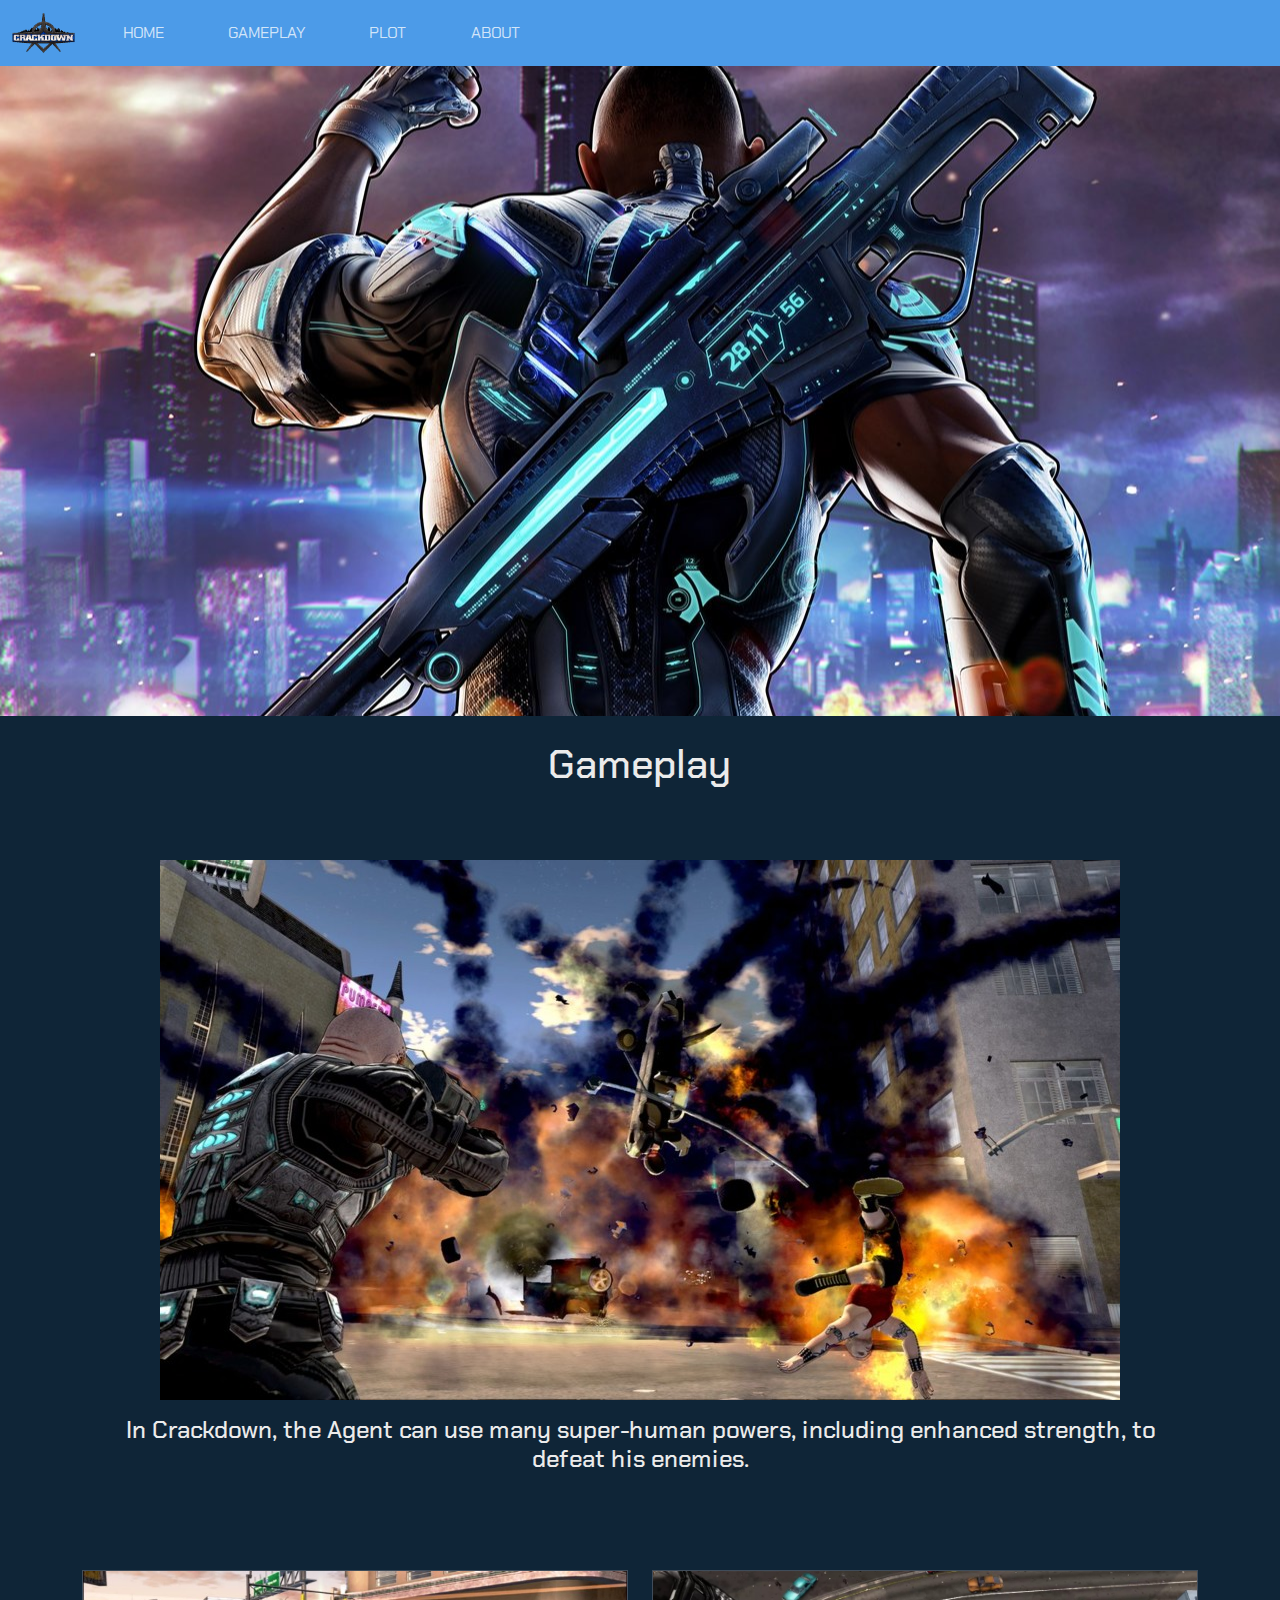
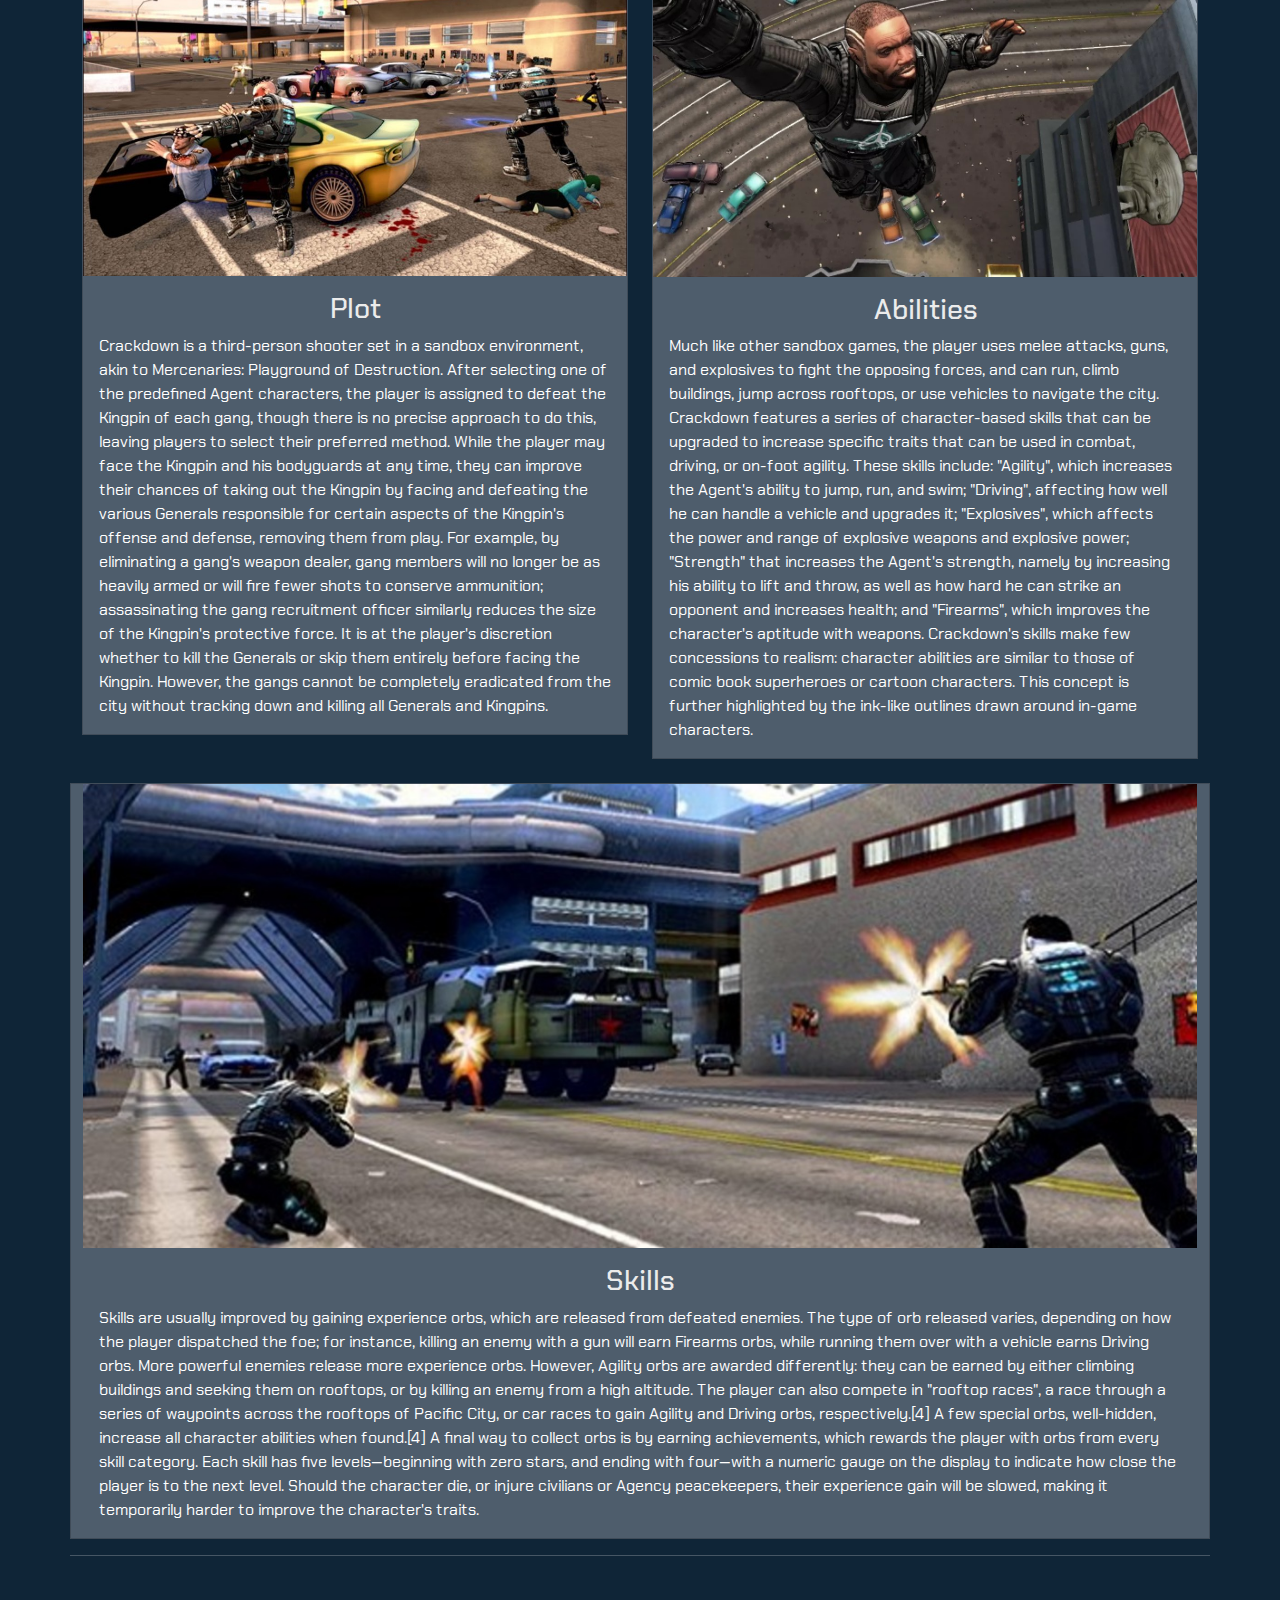
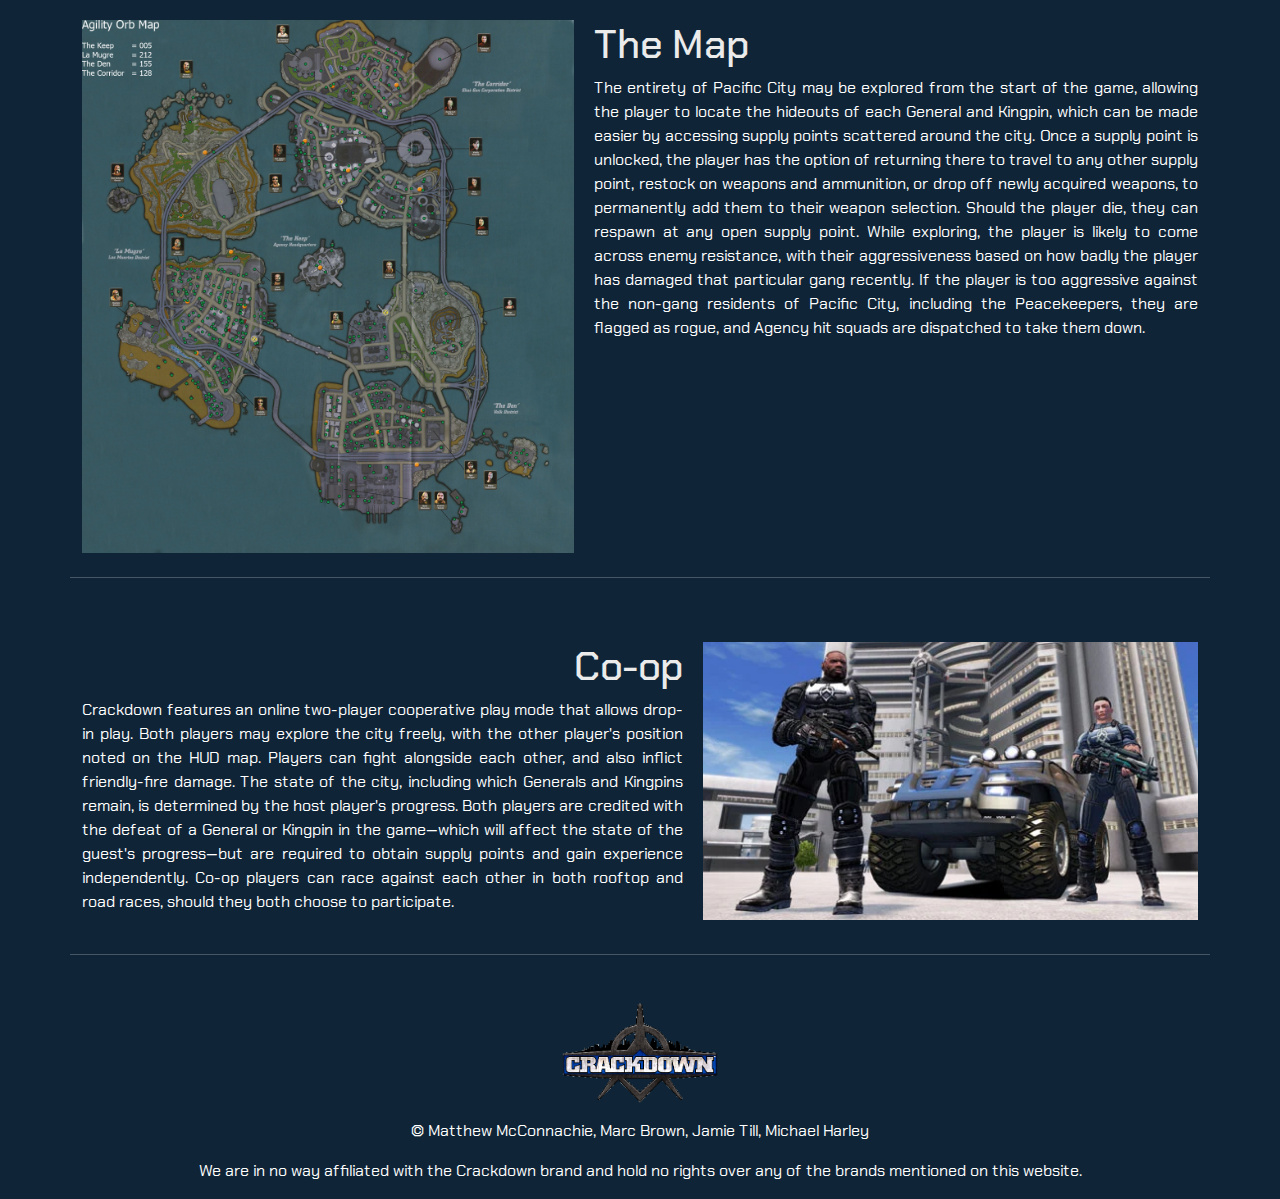
<file: html/gameplay.html>
<!DOCTYPE html>
<html lang="en">

<head>

  <meta charset="UTF-8">
  <meta http-equiv="X-UA-Compatible" content="IE=edge">
  <meta name="viewport" content="width, initial-scale=1.0">
  <link rel="stylesheet" href="../css/bootstrap.min.css">
  <link rel="stylesheet" href="../css/main.css">
  <link rel="icon" href="../img/logo.ico">
  <link rel="stylesheet" href="https://cdnjs.cloudflare.com/ajax/libs/animate.css/4.1.1/animate.min.css" />

  <title>Gameplay</title>


</head>

<body>

  <!--Navbar with pages linked-->

  <!--animated navbar to look good-->
  <nav class="navbar navbar-expand-lg navbar-dark bg-primary animate__animated animate__backInRight">
    <div class="container-fluid">
      <a class="navbar-brand" href="./index.html">
        <!--crackdown logo in the navbar-->
        <img src="../img/logo.png" class="logo" />
      </a>
      <button class="navbar-toggler" type="button" data-bs-toggle="collapse" data-bs-target="#navbarColor01"
        aria-controls="navbarColor01" aria-expanded="false" aria-label="Toggle navigation">
        <span class="navbar-toggler-icon"></span>
      </button>
      <div class="collapse navbar-collapse" id="navbarColor01">
        <ul class="navbar-nav">
          <li class="nav-item mx-4">
            <a class="nav-link" href="../index.html">HOME
              <span class="visually-hidden">(current)</span>
            </a>
            <!--list of navbar items-->
          </li>
          <li class="nav-item mx-4">
            <a class="nav-link" href="./gameplay.html">GAMEPLAY</a>
          </li>
          <li class="nav-item mx-4">
            <a class="nav-link" href="plot.html">PLOT</a>
          </li>
          <li class="nav-item mx-4">
            <a class="nav-link" href="./about.html">ABOUT</a>
          </li>
        </ul>
      </div>
  </nav>

  <!--hero banner with crackdown image, animated it to look cool-->
  <div class="hero container-fluid full-viewport text-center animate__animated animate__backInDown">
    <div class="heroContainer">
    </div>
  </div>

  <!--container for text and image-->
  <div class="container py-4">

    <div class="row">

      <div class="col">

        <div class="text-center">
          <h1>Gameplay</h1>
        </div>

          <!--container for the image and caption-->
          <div class="container">

            <!--div tag to allow the image to be responsive and set a margin at the top of the image-->
            <div class="col-12 col-md-12 mt-5">

              <!--p tag containing the image used to center it-->
              <p class="text-center">
                <img class="img-fluid pt-4" src="../img/crackdownPowers.jpg" alt="image of crackdown explosions">
              </p>
            </div>

            <!--p tag used to caption the image, which is centered and has padding as well as bold font-->
            <h4 class="Text text-center pb-3 font-weight-bold">In Crackdown, the Agent can use many super-human powers,
              including enhanced strength, to defeat his enemies.</h4>

            <div class="container-fluid">
              <div class="row">

              </div>
            </div>
          </div>
        </div>
      </div>
    </div>
  </div>
  </div>

  <!--container for the cards-->
  <div class="container">
    <div class="row py-4">

      <!--column for formatting the cards-->
      <div class="col-12 col-md-6 pt-4">
        <div class="card">
          <img src="../img/crackdownShootout.jpg" class="card-img-top" alt="crackdown shootout">
          <div class="card-body">

            <!--card with title and info-->
            <h3 class="text-center">Plot</h3>
            <p class="card-text">Crackdown is a third-person shooter set in a sandbox environment, akin to Mercenaries:
              Playground of Destruction. After selecting one of the predefined Agent characters, the player is assigned
              to defeat the Kingpin of each gang, though there is no precise approach to do this, leaving players to
              select their preferred method. While the player may face the Kingpin and his bodyguards at any time, they
              can improve their chances of taking out the Kingpin by facing and defeating the various Generals
              responsible for certain aspects of the Kingpin's offense and defense, removing them from play. For
              example, by eliminating a gang's weapon dealer, gang members will no longer be as heavily armed or will
              fire fewer shots to conserve ammunition; assassinating the gang recruitment officer similarly reduces the
              size of the Kingpin's protective force. It is at the player's discretion whether to kill the Generals or
              skip them entirely before facing the Kingpin. However, the gangs cannot be completely eradicated from the
              city without tracking down and killing all Generals and Kingpins.</p>
          </div>
        </div>
      </div>

      <!--second card of info similar to one above-->
      <div class="col-12 col-md-6 pt-4">
        <div class="card mb-4">
          <img src="../img/crackdownAbilities.jpg" class="card-img-top" alt="crackdown abilities">
          <div class="card-body">
            <h3 class="text-center">Abilities</h3>
            <p class="card-text">Much like other sandbox games, the player uses melee attacks, guns, and explosives to
              fight the opposing forces, and can run, climb buildings, jump across rooftops, or use vehicles to navigate
              the city. Crackdown features a series of character-based skills that can be upgraded to increase specific
              traits that can be used in combat, driving, or on-foot agility. These skills include: "Agility", which
              increases the Agent's ability to jump, run, and swim; "Driving", affecting how well he can handle a
              vehicle and upgrades it; "Explosives", which affects the power and range of explosive weapons and
              explosive power; "Strength" that increases the Agent's strength, namely by increasing his ability to lift
              and throw, as well as how hard he can strike an opponent and increases health; and "Firearms", which
              improves the character's aptitude with weapons. Crackdown's skills make few concessions to realism:
              character abilities are similar to those of comic book superheroes or cartoon characters. This concept is
              further highlighted by the ink-like outlines drawn around in-game characters.</p>
          </div>
        </div>
      </div>

      <!--this card is wider and shorter-->
      <div class="card mb-3">
        <img src="../img/crackdownSkills.jpg" class="card-img-top" alt="crackdown image">
        <div class="card-body">
          <h3 class="card-title text-center">Skills</h3>
          <p class="card-text">Skills are usually improved by gaining experience orbs, which are released from defeated
            enemies. The type of orb released varies, depending on how the player dispatched the foe; for instance,
            killing an enemy with a gun will earn Firearms orbs, while running them over with a vehicle earns Driving
            orbs. More powerful enemies release more experience orbs. However, Agility orbs are awarded differently:
            they can be earned by either climbing buildings and seeking them on rooftops, or by killing an enemy from a
            high altitude. The player can also compete in "rooftop races", a race through a series of waypoints across
            the rooftops of Pacific City, or car races to gain Agility and Driving orbs, respectively.[4] A few special
            orbs, well-hidden, increase all character abilities when found.[4] A final way to collect orbs is by earning
            achievements, which rewards the player with orbs from every skill category. Each skill has five
            levels—beginning with zero stars, and ending with four—with a numeric gauge on the display to indicate how
            close the player is to the next level. Should the character die, or injure civilians or Agency peacekeepers,
            their experience gain will be slowed, making it temporarily harder to improve the character's traits.</p>
        </div>
      </div>

      <!--hr creates a nice line to separate items-->
      <hr />

      <!--card with wide and short body but with no different background colour--> 

      <!--delayed animation to hopefully align with when the user reaches that part of the page (can be annoying if user wants to look at the info but has to wait a few seconds)--> 
      <div class="cardX mt-5 mb-4 animate__animated animate__bounceInRight animate__delay-3s">
        <img src="../img/crackdownMap.jpg" alt="map of crackdown" />
        <div>
          <h1>The Map</h1>
          <p>The entirety of Pacific City may be explored from the start of the game, allowing the player to locate the
            hideouts of each General and Kingpin, which can be made easier by accessing supply points scattered around
            the city. Once a supply point is unlocked, the player has the option of returning there to travel to any
            other supply point, restock on weapons and ammunition, or drop off newly acquired weapons, to permanently
            add them to their weapon selection. Should the player die, they can respawn at any open supply point. While
            exploring, the player is likely to come across enemy resistance, with their aggressiveness based on how
            badly the player has damaged that particular gang recently. If the player is too aggressive against the
            non-gang residents of Pacific City, including the Peacekeepers, they are flagged as rogue, and Agency hit
            squads are dispatched to take them down.</p>
        </div>
      </div>

      <hr />

    <div class="cardY mt-5 mb-4 animate__animated animate__bounceInLeft animate__delay-4s">

        <div>

          <!--text end to move text to far right to look nicer-->
          <h1 class="text-end">Co-op</h1>
          <p>Crackdown features an online two-player cooperative play mode that allows drop-in play. Both players may
            explore the city freely, with the other player's position noted on the HUD map. Players can fight alongside
            each other, and also inflict friendly-fire damage. The state of the city, including which Generals and
            Kingpins remain, is determined by the host player's progress. Both players are credited with the defeat of a
            General or Kingpin in the game—which will affect the state of the guest's progress—but are required to
            obtain supply points and gain experience independently. Co-op players can race against each other in both
            rooftop and road races, should they both choose to participate.</p>
        </div>

        <!--image at the bottom so it appears on the right-->
        <img src="../img/crackdownPolice.webp" alt="crackdown agency" />

      </div>

      <hr />

    </div>

  </div>





  <!--footer with info and names-->
  <footer class="mx-auto text-center">
    <img src="../img/logo.png" class="mt-2" />
    <p class="mt-3">© Matthew McConnachie, Marc Brown, Jamie Till, Michael Harley</p>
    <p>We are in no way affiliated with the Crackdown brand and hold no rights over any of the brands mentioned on this
      website.</p>
  </footer>

  <script src="https://code.jquery.com/jquery-3.3.1.slim.min.js" integrity="sha384-q8i/X+965DzO0rT7abK41JStQIAqVgRVzpbzo5smXKp4YfRvH+8abtTE1Pi6jizo" crossorigin="anonymous"></script>
  <script src="https://cdn.jsdelivr.net/npm/popper.js@1.14.3/dist/umd/popper.min.js" integrity="sha384-ZMP7rVo3mIykV+2+9J3UJ46jBk0WLaUAdn689aCwoqbBJiSnjAK/l8WvCWPIPm49" crossorigin="anonymous"></script>
  <script src="https://cdn.jsdelivr.net/npm/bootstrap@4.1.3/dist/js/bootstrap.min.js" integrity="sha384-ChfqqxuZUCnJSK3+MXmPNIyE6ZbWh2IMqE241rYiqJxyMiZ6OW/JmZQ5stwEULTy" crossorigin="anonymous"></script>


  <script src="../js/bootstrap.bundle.min.js"></script>
  <script src="../js/custom.js"></script>
  <script src="../js/prism.js"></script>

</body>

</html>
</file>
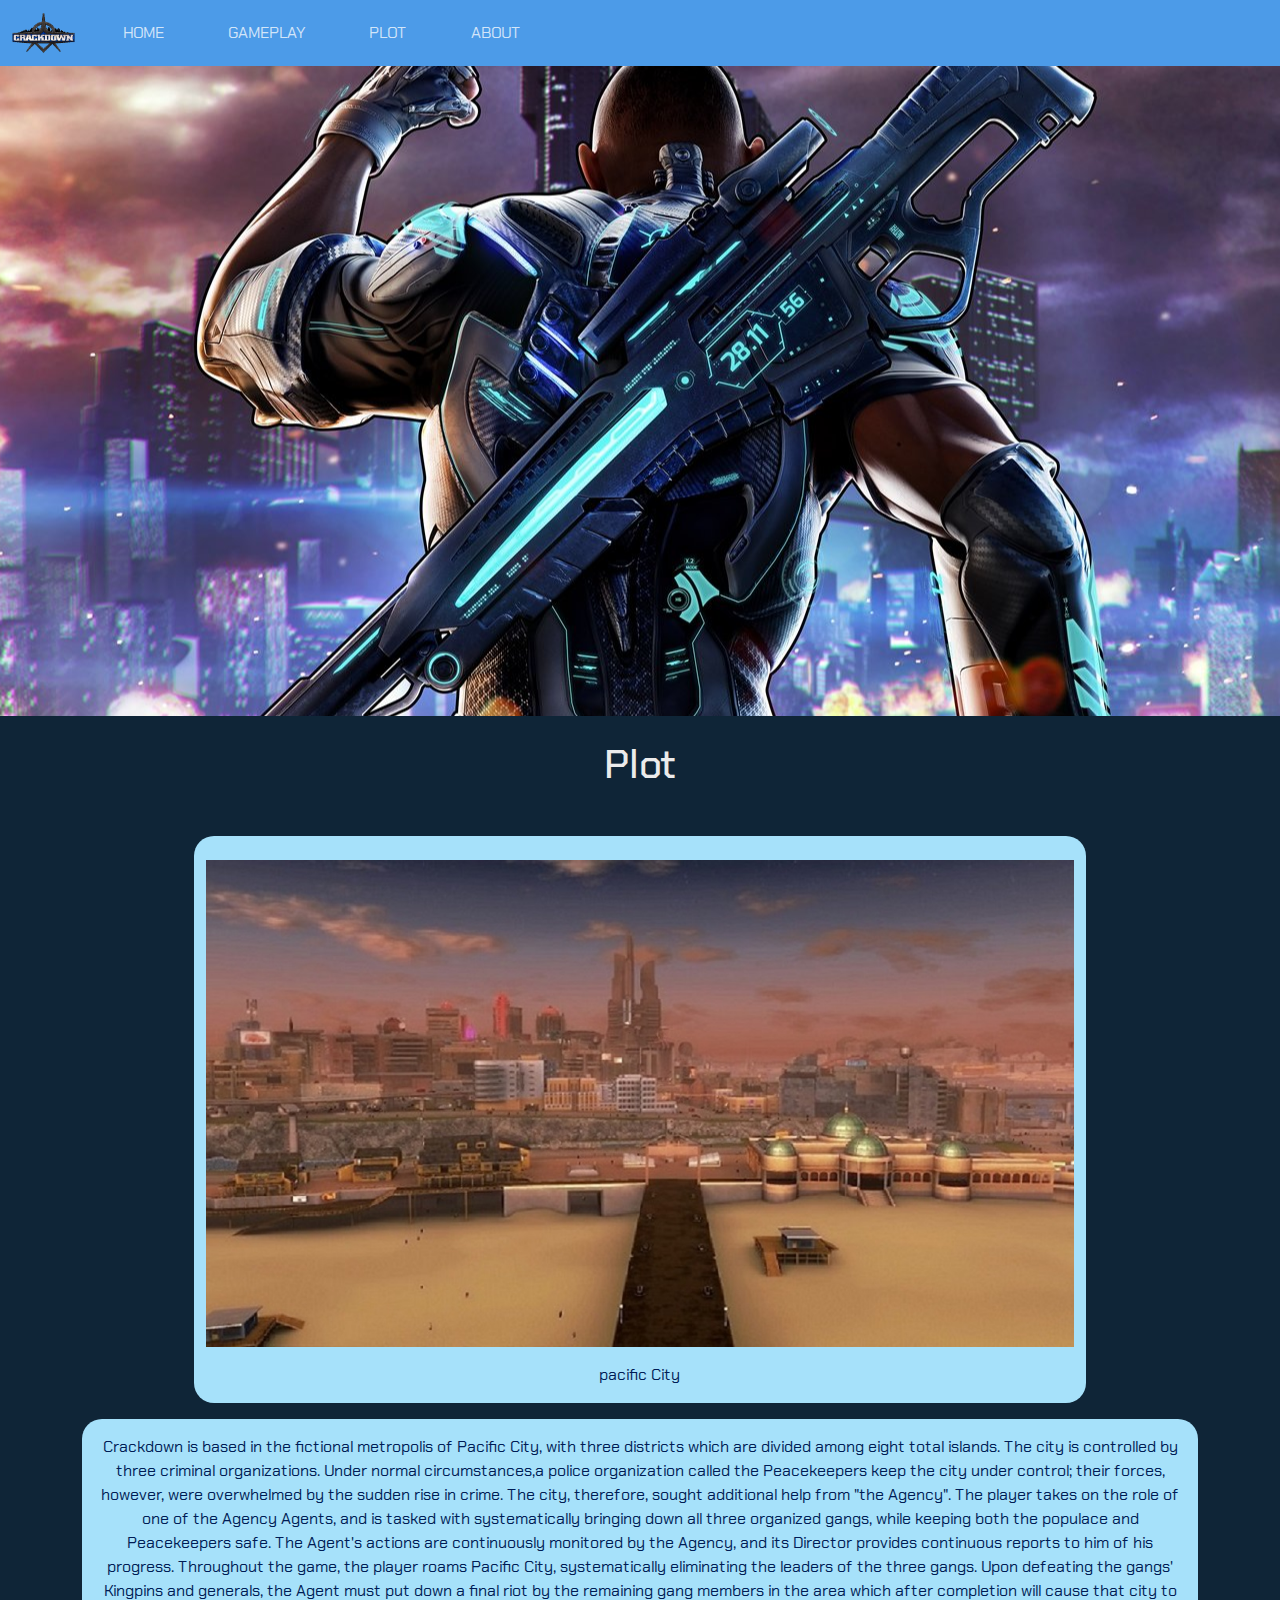
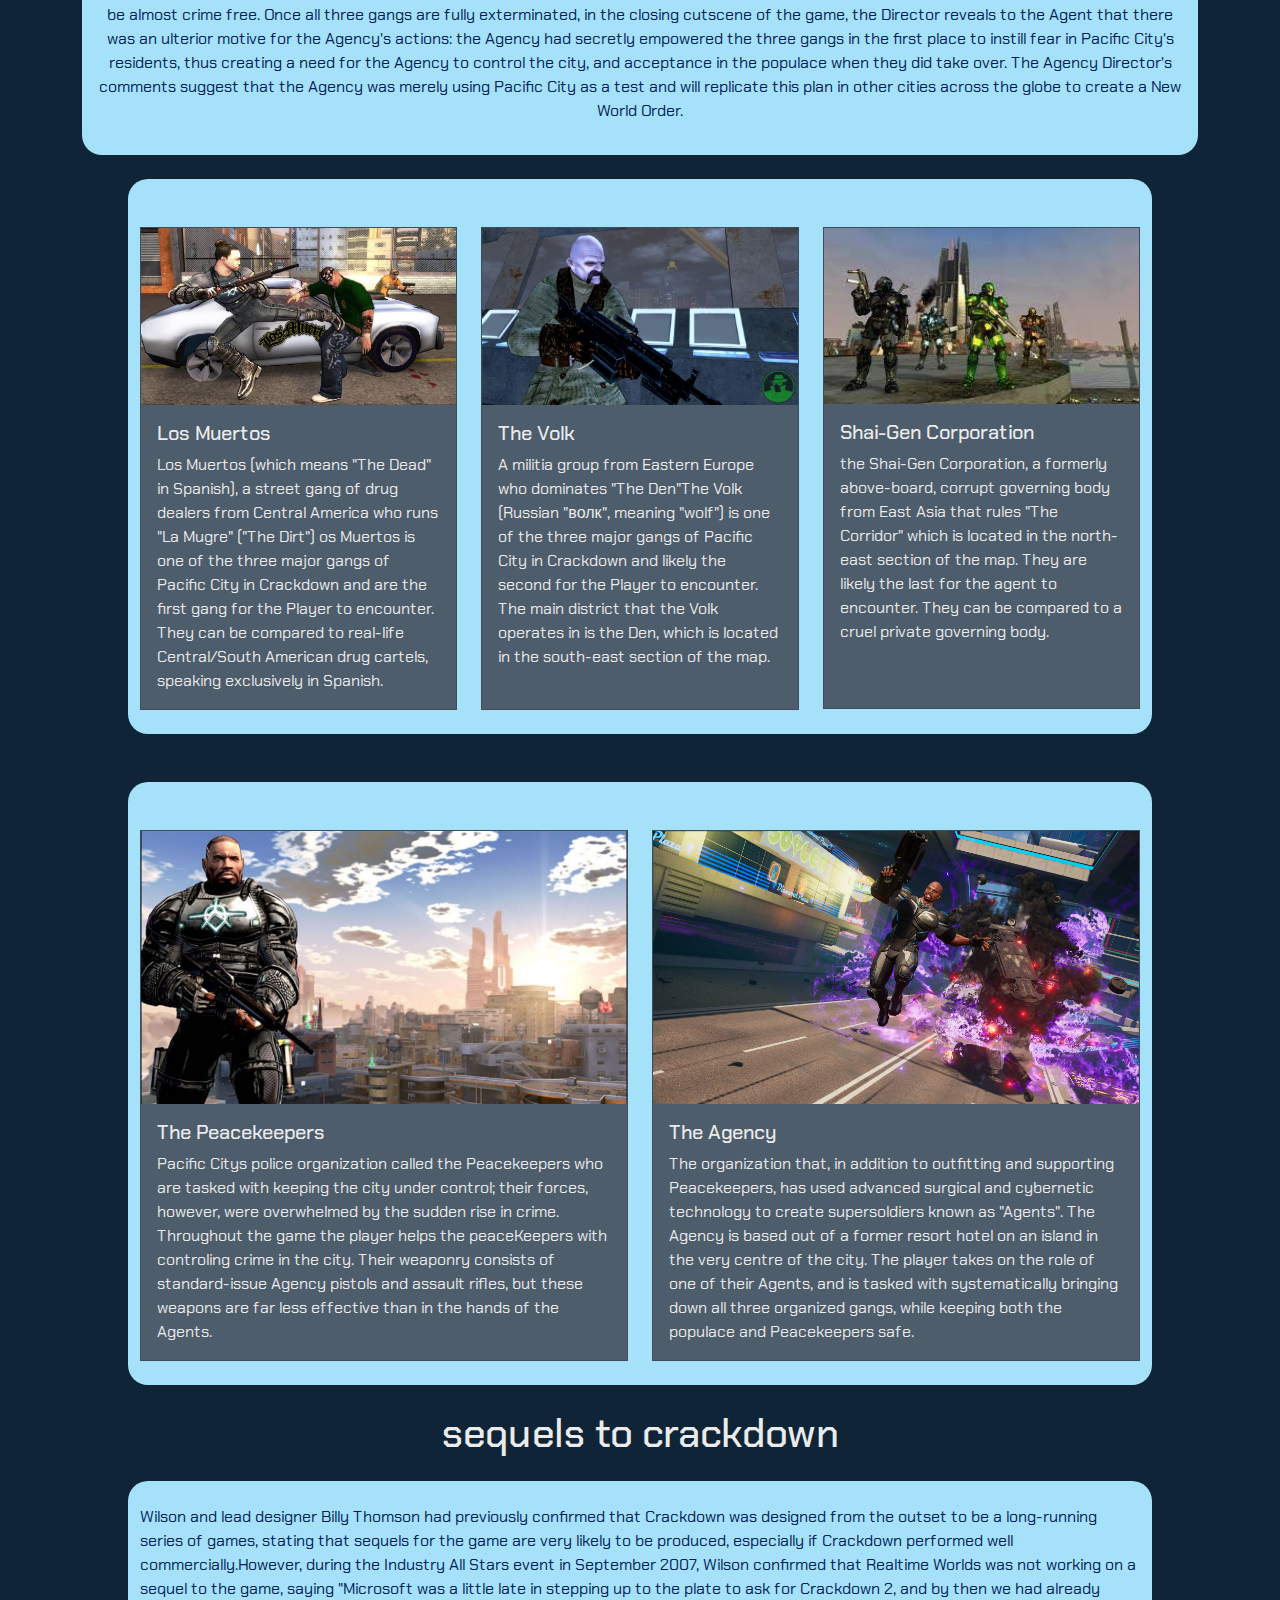
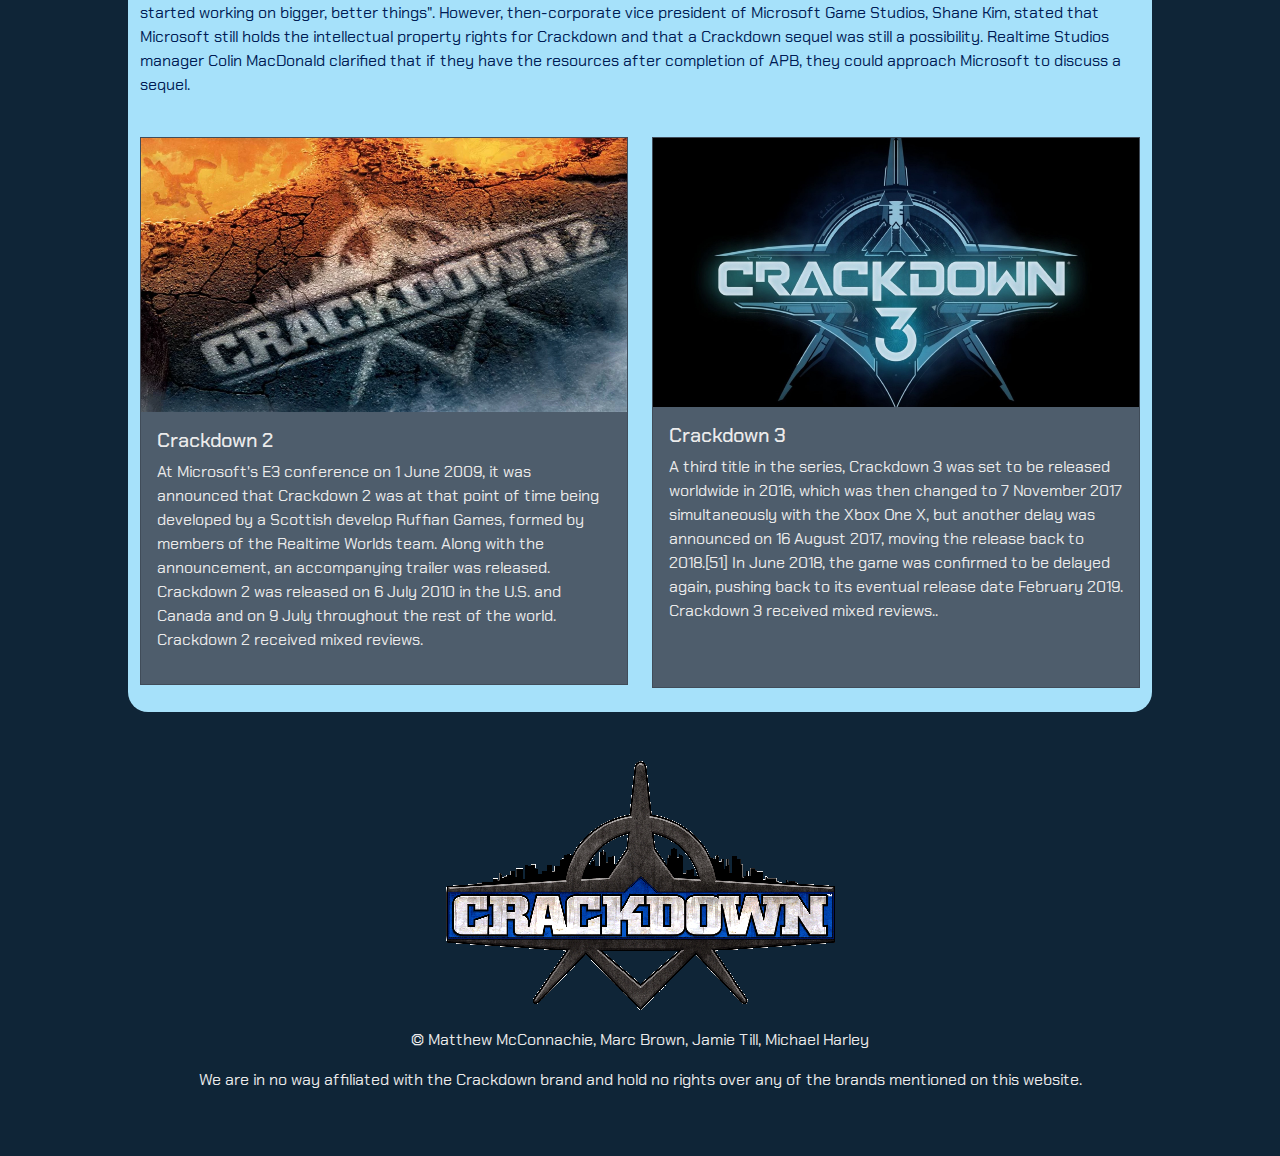
<file: html/plot.html>
<!doctype html>
<html lang="en">
  <head>
    <link rel="icon" href="../img/logo.ico">
    <link rel="stylesheet" href="../css/plotLayout.css">
    <meta charset="utf-8">
    <meta name="viewport" content="width=device-width, initial-scale=1, shrink-to-fit=no">
    <link rel="stylesheet" href="../css/bootstrap.min.css">
    <link rel="stylesheet" href="https://cdn.jsdelivr.net/npm/bootstrap@4.5.3/dist/css/bootstrap.min.css" integrity="sha384-TX8t27EcRE3e/ihU7zmQxVncDAy5uIKz4rEkgIXeMed4M0jlfIDPvg6uqKI2xXr2" crossorigin="anonymous">
    <link rel="stylesheet" href="../css/bootstrap.min.css">
    <title>Crackdown Plot</title>
  </head>

  <body>

    <!-- NAVBAR -->

    <nav class="navbar navbar-expand-lg navbar-dark bg-primary">
      <div class="container-fluid">
        <a class="navbar-brand" href="../index.html">
              <img src="../img/logo.png" class="logo" />
        </a>
        <button class="navbar-toggler" type="button" data-bs-toggle="collapse" data-bs-target="#navbarColor01" aria-controls="navbarColor01" aria-expanded="false" aria-label="Toggle navigation">
          <span class="navbar-toggler-icon"></span>
        </button>
        <div class="collapse navbar-collapse" id="navbarColor01">
          <ul class="navbar-nav">
            <li class="nav-item mx-4">
              <a class="nav-link" href="../index.html">HOME
                <span class="visually-hidden">(current)</span>
              </a>
            </li>
            <li class="nav-item mx-4">
              <a class="nav-link" href="./gameplay.html">GAMEPLAY</a>
            </li>
            <li class="nav-item mx-4">
              <a class="nav-link" href="./plot.html">PLOT</a>
            </li>
            <li class="nav-item mx-4">
              <a class="nav-link" href="./about.html">ABOUT</a>
            </li>
          </ul>
        </div>
  </nav>

  <!-- Hero image displayed below the navbar -->
    
  <div class="hero container-fluid full-viewport text-center">
    <div class="heroContainer">
    </div>
  </div>

    <main>

      <!-- new container div tag containing rows and columns for content such as plot section headings, setting photos and a paragraph describing the plot of crackdown -->

        <div class="container py-4">
            <div class="row">  
                <div class="col">

                  <!-- heading for the campaign -->

                  <h1 class="text-center">Plot</h1>

                  <!-- photoBackground div tag to set the colour behind the image in css -->

                  <div class="photoBackground">

                    <!-- container for the image -->

                    <div class="container">

                      <!-- div tag to allow the image to be responsive and set a margin at the top of the image -->

                      <div class="col-12 col-md-12 mt-5">


                        <!-- p tag containing the image used to center it -->

                        <p class="text-center">
                            <img class="img-fluid pt-4" src="../img/pacificCity.jpg" alt="">
                        </p>
                      </div>

                      <!-- p tag used to caption the image, which is centered and has padding as well as bold font -->

                      <P class="Text text-center pb-3 font-weight-bold">pacific City</P>
                    </div>
                  </div>

                  <!-- div tag created to alter the background of the main paragraph to a different colour -->

                <div class="paragraphBackground">

                  <!-- main paragraph text with padding on the bottom and top -->

                  <div class="container pb-3 pt-3">

                        <p class="Text font-weight-bold text-center col-12 col-md-12">Crackdown is based in the fictional metropolis of Pacific City, with three districts which are divided among eight total islands. The city is controlled by three criminal organizations. Under normal circumstances,a police organization called the Peacekeepers keep the city under control; their forces, however, were overwhelmed by the sudden rise in crime. The city, therefore, sought additional help from "the Agency". The player takes on the role of one of the Agency Agents, and is tasked with systematically bringing down all three organized gangs, while keeping both the populace and Peacekeepers safe. The Agent's actions are continuously monitored by the Agency, and its Director provides continuous reports to him of his progress.  Throughout the game, the player roams Pacific City, systematically eliminating the leaders of the three gangs. Upon defeating the gangs' Kingpins and generals, the Agent must put down a final riot by the remaining gang members in the area which after completion will cause that city to be almost crime free. Once all three gangs are fully exterminated, in the closing cutscene of the game, the Director reveals to the Agent that there was an ulterior motive for the Agency's actions: the Agency had secretly empowered the three gangs in the first place to instill fear in Pacific City's residents, thus creating a need for the Agency to control the city, and acceptance in the populace when they did take over. The Agency Director's comments suggest that the Agency was merely using Pacific City as a test and will replicate this plan in other cities across the globe to create a New World Order.</p>
                  </div>
                </div>
                </div>
            </div>
        </div>


        <!-- div tag to change the background colour of the cards in css -->

        <div class="containerBackground">


          <!-- div tag for a container that contains the first three cards on the website -->

            <div class="container">
              <div class="row py-4">

                <!-- div tag to set the widths of the cards on desktop layouts and mobile layouts, also sets a padding at the top of each card. This can be found above each individual card -->

                <div class="col-12 col-md-4 pt-4">
                    <div class="card">
                    <img src="../img/LosMuertos.jpg" class="card-img-top" alt="...">
                      <div class="card-body">
                      <h5 class="card-title">Los Muertos</h5>
                      <p class="card-text">Los Muertos (which means "The Dead" in Spanish), a street gang of drug dealers from Central America who runs "La Mugre" ("The Dirt") os Muertos is one of the three major gangs of Pacific City in Crackdown and are the first gang for the Player to encounter. They can be compared to real-life Central/South American drug cartels, speaking exclusively in Spanish.</p>
                      </div>
                  </div>
                </div>
                <div class="col-12 col-md-4 pt-4">
                    <div class="card">
                    <img src="../img/theVolk.jpg.crdownload" class="card-img-top" alt="...">
                      <div class="card-body">
                      <h5 class="card-title">The Volk</h5>
                      <p class="card-text mb-4">A militia group from Eastern Europe who dominates "The Den"The Volk (Russian "волк", meaning "wolf") is one of the three major gangs of Pacific City in Crackdown and likely the second for the Player to encounter. The main district that the Volk operates in is the Den, which is located in the south-east section of the map.</p>
                      </div>
                  </div>
                </div>
                <div class="col-12 col-md-4 pt-4">
                    <div class="card">
                    <img src="../img/shaiGen.jpg" class="card-img-top" alt="...">
                      <div class="card-body">
                      <h5 class="card-title">Shai-Gen Corporation</h5>
                      <p class="card-text mb-5"> the Shai-Gen Corporation, a formerly above-board, corrupt governing body from East Asia that rules "The Corridor" which is located in the north-east section of the map. They are likely the last for the agent to encounter. They can be compared to a cruel private governing body.</p>
                      </div>
                  </div>
                </div>
                
              </div>
            </div>
          </div>

          <div class="containerBackground mt-5">


            <!-- second container for the two cards underneath the initial three cards -->

            <div class="container">
              <div class="row py-4">

                <!-- div tag to set the widths of the cards on desktop layouts and mobile layouts, also sets a padding at the top of each card. -->

                <div class="col-12 col-md-6 pt-4">
                    <div class="card">
                    <img src="../img/screenshotOne.jpeg" class="card-img-top" alt="...">
                      <div class="card-body">
                      <h5 class="card-title">The Peacekeepers</h5>
                      <p class="card-text"> Pacific Citys police organization called the Peacekeepers who are tasked with keeping the city under control; their forces, however, were overwhelmed by the sudden rise in crime. Throughout the game the player helps the peaceKeepers with controling crime in the city. Their weaponry consists of standard-issue Agency pistols and assault rifles, but these weapons are far less effective than in the hands of the Agents.</p>
                      </div>
                  </div>
                </div>
                <div class="col-12 col-md-6 pt-4">
                    <div class="card">
                    <img src="../img/theAgency.jpg" class="card-img-top" alt="...">
                      <div class="card-body">
                      <h5 class="card-title">The Agency</h5>
                      <p class="card-text">The organization that, in addition to outfitting and supporting Peacekeepers, has used advanced surgical and cybernetic technology to create supersoldiers known as "Agents". The Agency is based out of a former resort hotel on an island in the very centre of the city. The player takes on the role of one of their Agents, and is tasked with systematically bringing down all three organized gangs, while keeping both the populace and Peacekeepers safe.</p>
                      </div>
                  </div>
                </div>               
              </div>
            </div>
          </div>

          <!-- footer to contain the information regarding the website authors and containing a logo for crackdown -->

          <h1 class="text-center mt-4">sequels to crackdown</h1>

          <div class="containerBackground mt-4">

          <div class="container">
            <div class="row py-4">

              <div class="Text col-12 col-md-12 font-weight-bold">
                <p>Wilson and lead designer Billy Thomson had previously confirmed that Crackdown was designed from the outset to be a long-running series of games, stating that sequels for the game are very likely to be produced, especially if Crackdown performed well commercially.However, during the Industry All Stars event in September 2007, Wilson confirmed that Realtime Worlds was not working on a sequel to the game, saying "Microsoft was a little late in stepping up to the plate to ask for Crackdown 2, and by then we had already started working on bigger, better things". However, then-corporate vice president of Microsoft Game Studios, Shane Kim, stated that Microsoft still holds the intellectual property rights for Crackdown and that a Crackdown sequel was still a possibility. Realtime Studios manager Colin MacDonald clarified that if they have the resources after completion of APB, they could approach Microsoft to discuss a sequel.</p>
              </div>

              <!-- div tag to set the widths of the cards on desktop layouts and mobile layouts, also sets a padding at the top of each card. -->

              <div class="col-12 col-md-6 pt-4">
                  <div class="card">
                  <img src="../img/crackdown2.webp" class="card-img-top" alt="...">
                    <div class="card-body">
                    <h5 class="card-title">Crackdown 2</h5>
                    <p class="card-text pb-3"> At Microsoft's E3 conference on 1 June 2009, it was announced that Crackdown 2 was at that point of time being developed by a Scottish develop Ruffian Games, formed by members of the Realtime Worlds team. Along with the announcement, an accompanying trailer was released. Crackdown 2 was released on 6 July 2010 in the U.S. and Canada and on 9 July throughout the rest of the world. Crackdown 2 received mixed reviews.</p>
                    </div>
                </div>
              </div>
              <div class="col-12 col-md-6 pt-4">
                  <div class="card">
                  <img src="../img/crackdown3.jpg" class="card-img-top" alt="...">
                    <div class="card-body">
                    <h5 class="card-title">Crackdown 3</h5>
                    <p class="card-text pb-5">A third title in the series, Crackdown 3 was set to be released worldwide in 2016, which was then changed to 7 November 2017 simultaneously with the Xbox One X, but another delay was announced on 16 August 2017, moving the release back to 2018.[51] In June 2018, the game was confirmed to be delayed again, pushing back to its eventual release date February 2019. Crackdown 3 received mixed reviews..</p>
                    </div>
                </div>
              </div>               
            </div>
          </div>
          </div>
  
          <footer class="footer mx-auto text-center col-12 col-md-12 pb-5">
            <img src="../img/logo.png" class="mt-5" />
            <p class="mt-3" >© Matthew McConnachie, Marc Brown, Jamie Till, Michael Harley</p>
            <p>We are in no way affiliated with the Crackdown brand and hold no rights over any of the brands mentioned on this website.</p>
          </footer>

    </main>

    <script src="https://code.jquery.com/jquery-3.3.1.slim.min.js" integrity="sha384-q8i/X+965DzO0rT7abK41JStQIAqVgRVzpbzo5smXKp4YfRvH+8abtTE1Pi6jizo" crossorigin="anonymous"></script>
    <script src="https://cdn.jsdelivr.net/npm/popper.js@1.14.3/dist/umd/popper.min.js" integrity="sha384-ZMP7rVo3mIykV+2+9J3UJ46jBk0WLaUAdn689aCwoqbBJiSnjAK/l8WvCWPIPm49" crossorigin="anonymous"></script>
    <script src="https://cdn.jsdelivr.net/npm/bootstrap@4.1.3/dist/js/bootstrap.min.js" integrity="sha384-ChfqqxuZUCnJSK3+MXmPNIyE6ZbWh2IMqE241rYiqJxyMiZ6OW/JmZQ5stwEULTy" crossorigin="anonymous"></script>


    <script src="../js/bootstrap.bundle.min.js"></script>
    <script src="../js/custom.js"></script>
    <script src="../js/prism.js"></script>
  </body>
</html>
</file>
<file: css/main.css>
@import url('https://fonts.googleapis.com/css2?family=Chakra+Petch:wght@400;500;700&display=swap');

p {
    color: white;
}


.cardX, .cardY {
    display: grid;
    grid-auto-flow: column;
    text-align: justify;
}

.cardX img {
    height: auto;
    max-width: 100%;
    padding-right: 20px;
}

.cardY img {
    height: auto;
    max-width: 100%;
    padding-left: 20px;
}

main {
    padding: 50px 0;
    margin: 0 auto;
    max-width: 1150px;
}

* {
    font-family: 'Chakra Petch', sans-serif;
}

.hero {
    height: 650px;
    background-image: url('../img/homeBanner.jpeg');
    background-position: 50% 15%;
}

.heroContainer {
    padding-top: 150px;
    width: 500px;
    margin: auto;
    display: block;
}

.heroContainer img {
    margin: auto;
    display: block;
    height: 270px;
}

.logo {
    height: 40px;
}

.screenshotOne img {
    object-fit: cover;
}

button {
    background-color: transparent; /* Green */
    border: 1px solid white;
    border-radius: 10px;
    padding: 15px 50px;
    text-align: center;
    text-decoration: none;
    display: inline-block;
    font-size: 16px;
    margin: 4px 10px;
    opacity: 1;
    transition: 0.3s;
    cursor: pointer;
}

button:hover {
    background-color: white;
    color: black;
}

footer img {
    height: 100px;
}

iframe {
    height: 500px;
    max-width: 100%;
}
</file>
<file: Crackdown Website/css/main.css>
@import url('https://fonts.googleapis.com/css2?family=Chakra+Petch:wght@400;500;700&display=swap');

p {
    color: white;
}


.cardX, .cardY {
    display: grid;
    grid-auto-flow: column;
    text-align: justify;
}

.cardX img {
    height: auto;
    max-width: 100%;
    padding-right: 20px;
}

.cardY img {
    height: auto;
    max-width: 100%;
    padding-left: 20px;
}

main {
    padding: 50px 0;
    margin: 0 auto;
    max-width: 1150px;
}

* {
    font-family: 'Chakra Petch', sans-serif;
}

.hero {
    height: 650px;
    background-image: url('../img/homeBanner.jpeg');
    background-position: 50% 15%;
}

.heroContainer {
    padding-top: 150px;
    width: 500px;
    margin: auto;
    display: block;
}

.heroContainer img {
    margin: auto;
    display: block;
    height: 270px;
}

.logo {
    height: 40px;
}

.screenshotOne img {
    object-fit: cover;
}

button {
    background-color: transparent; /* Green */
    border: 1px solid white;
    border-radius: 10px;
    padding: 15px 50px;
    text-align: center;
    text-decoration: none;
    display: inline-block;
    font-size: 16px;
    margin: 4px 10px;
    opacity: 1;
    transition: 0.3s;
    cursor: pointer;
}

button:hover {
    background-color: white;
    color: black;
}

footer img {
    height: 100px;
}

iframe {
    height: 500px;
    max-width: 100%;
}
</file>
<file: css/plotLayout.css>
@import url('https://fonts.googleapis.com/css2?family=Chakra+Petch:wght@400;500;700&display=swap');
/* google fonts link above to set all text to a more suitable theme */

/* css to set the body of the html to a height of 100% */

body, html {
    height: 100%;
}

/* css to set the fonts of the the html */

* {
    font-family: 'Chakra Petch', sans-serif;
}

/* css to set the height, link to the background image and set the background position of the hero image at the top of the page */

.hero {
    height: 650px;
    background-image: url("homeBanner.jpeg");
    background-position: 50% 15%;
}

/* css for the container for the hero banner which sets padding, width, margin and display */

.heroContainer {
    padding-top: 150px;
    width: 500px;
    margin: auto;
    display: block;
}


/* css for the hero container that contains the image */

.heroContainer img {
    margin: auto;
    display: block;
    height: 270px;
}

/* css to set font sizes, text alignments, and position the text */

.heroText {
    font-size: x-large;
    text-align: center;
    position: absolute;
    top: 50%;
    left: 50%;
    transform: translate(-50%, -50%);
    color: white;
  }

  /* css to make the logo in the nav bar small enough to fit beside the buttons */

  .logo {
    height: 40px;
}

/* css to set the background colour of the cards */

.containerBackground{
    margin: auto;
    background-color: #a6e1fa;
    border-radius: 20px;
    width: 80%;
}

/* sets the background colour of the photo */

.photoBackground{
    margin: auto;
    background-color: #a6e1fa;
    border-radius: 20px;
    width: 80%;
}

/* sets the background of the paragraph */

.paragraphBackground{
    margin: auto;
    background-color: #a6e1fa;
    border-radius: 20px;
}

/* sets the colour of the text for the paragraph and caption of the image caption */

.Text{
    color: #001c55;
}

/*  */

.centered {
    position: absolute;
    top: 10%;
    left: 50%;
    transform: translate(-50%, -50%);
    font-size: x-large;
  }
</file>
